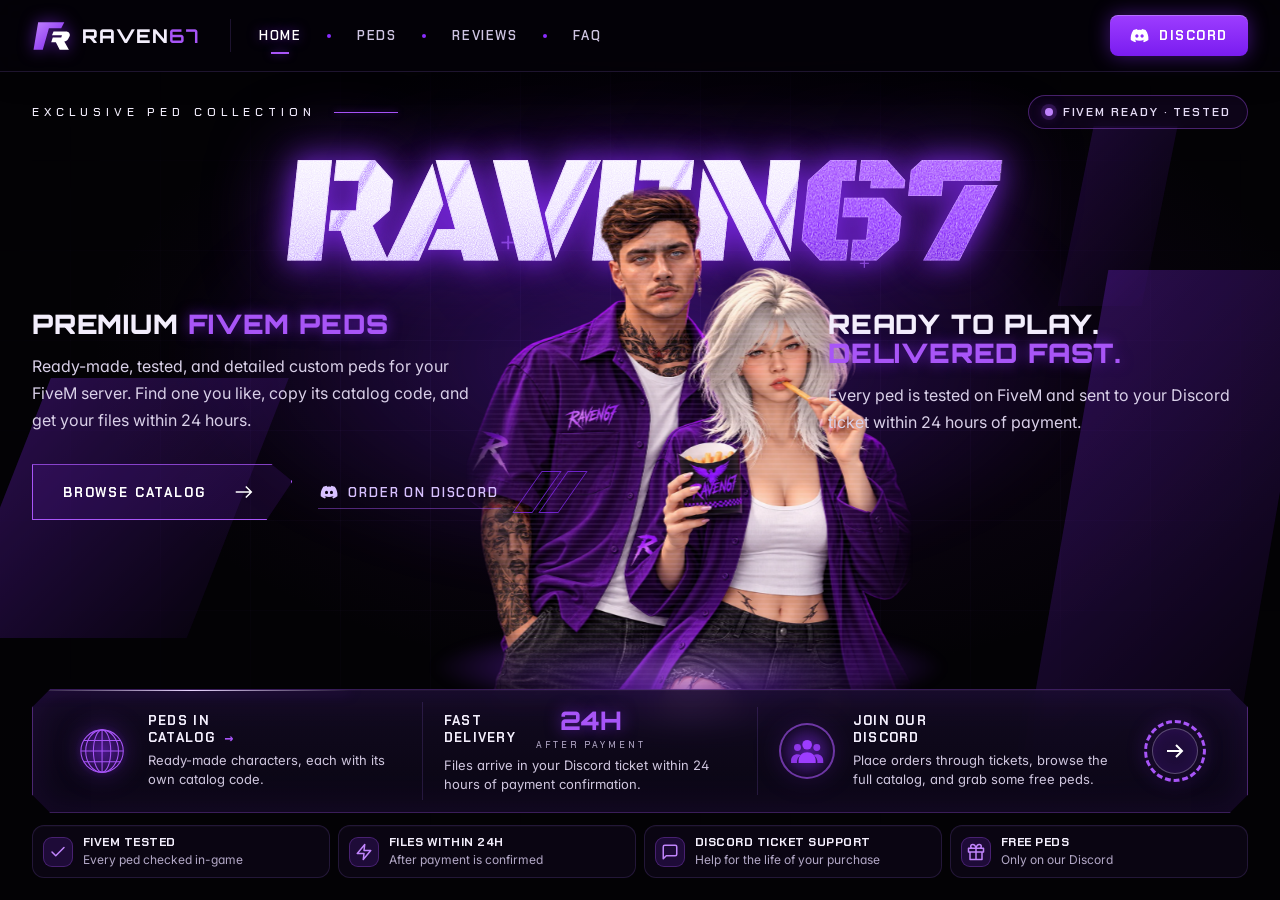
<file: index.html>
<!doctype html>
<html lang="en">
<head>
<meta charset="utf-8">
<meta name="viewport" content="width=device-width,initial-scale=1">
<meta name="theme-color" content="#030205">
<link rel="icon" type="image/svg+xml" href="./raven67.svg">
<title>Raven67 — Custom FiveM Peds | Ready-Made GTA 5 Ped Models</title>
<meta name="description" content="Buy ready-made custom FiveM peds from Raven67. Tested GTA 5 ped models with fixed LODs, facial animations and full clothing, delivered via Discord within 24 hours.">
<meta name="keywords" content="FiveM peds, custom FiveM peds, FiveM ped models, GTA 5 custom peds, GTA V peds, addon peds, FiveM characters, FiveM clothing, FiveM ped store">
<link rel="canonical" href="https://raven67.my.id/">
<meta name="robots" content="index,follow,max-image-preview:large">
<!-- Share preview (Discord, Facebook, WhatsApp, X…) -->
<meta property="og:type" content="website">
<meta property="og:site_name" content="Raven67">
<meta property="og:url" content="https://raven67.my.id/">
<meta property="og:title" content="Raven67 — Custom FiveM Peds">
<meta property="og:description" content="Ready-made, tested FiveM peds with fixed LODs, facial animations and full clothing. Order on Discord, files within 24 hours.">
<meta property="og:image" content="https://raven67.my.id/og-image.jpg">
<meta property="og:image:width" content="1200">
<meta property="og:image:height" content="630">
<meta property="og:image:alt" content="Raven67 — Custom FiveM Peds">
<meta name="twitter:card" content="summary_large_image">
<meta name="twitter:title" content="Raven67 — Custom FiveM Peds">
<meta name="twitter:description" content="Ready-made, tested FiveM peds. Order on Discord, files within 24 hours.">
<meta name="twitter:image" content="https://raven67.my.id/og-image.jpg">
<!-- Tells Google what this site is (store, FAQ) -->
<script type="application/ld+json">
[
 {
  "@context": "https://schema.org",
  "@type": "WebSite",
  "name": "Raven67",
  "alternateName": "Raven67 FiveM Peds",
  "url": "https://raven67.my.id/"
 },
 {
  "@context": "https://schema.org",
  "@type": "OnlineStore",
  "name": "Raven67",
  "url": "https://raven67.my.id/",
  "logo": "https://raven67.my.id/raven67.svg",
  "image": "https://raven67.my.id/og-image.jpg",
  "description": "Buy ready-made custom FiveM peds from Raven67. Tested GTA 5 ped models with fixed LODs, facial animations and full clothing, delivered via Discord within 24 hours.",
  "sameAs": [
   "https://discord.gg/3KPa29G6Vs"
  ],
  "knowsAbout": [
   "FiveM peds",
   "custom FiveM peds",
   "GTA 5 ped models",
   "FiveM clothing",
   "addon peds"
  ]
 },
 {
  "@context": "https://schema.org",
  "@type": "FAQPage",
  "mainEntity": [
   {
    "@type": "Question",
    "name": "What is this store?",
    "acceptedAnswer": {
     "@type": "Answer",
     "text": "We sell ready-made custom FiveM peds. Browse our catalog, pick a code, and place your order through Discord."
    }
   },
   {
    "@type": "Question",
    "name": "Do you take commissions?",
    "acceptedAnswer": {
     "@type": "Answer",
     "text": "No. Raven67 is a catalog-only store, so we do not take custom orders."
    }
   },
   {
    "@type": "Question",
    "name": "What's included with every ped?",
    "acceptedAnswer": {
     "@type": "Answer",
     "text": "Every full ped is FiveM ready, with all LODs fixed & optimized, facial animations & lip sync, full clothing included, and hair variations. Head-only peds include everything except the clothing."
    }
   },
   {
    "@type": "Question",
    "name": "How long is delivery?",
    "acceptedAnswer": {
     "@type": "Answer",
     "text": "Your files are sent through a ticket within 24 hours after your payment is confirmed."
    }
   },
   {
    "@type": "Question",
    "name": "Will it work on my server?",
    "acceptedAnswer": {
     "@type": "Answer",
     "text": "Yes. All peds are tested and prepared for FiveM servers."
    }
   },
   {
    "@type": "Question",
    "name": "Can I get a refund?",
    "acceptedAnswer": {
     "@type": "Answer",
     "text": "All sales are final. We do not offer refunds."
    }
   },
   {
    "@type": "Question",
    "name": "What if I have not received my files after 24 hours?",
    "acceptedAnswer": {
     "@type": "Answer",
     "text": "Open a ticket on Discord, and our team will be happy to help."
    }
   }
  ]
 }
]
</script>
<link rel="preconnect" href="https://fonts.googleapis.com">
<link rel="preconnect" href="https://fonts.gstatic.com" crossorigin>
<link href="https://fonts.googleapis.com/css2?family=Black+Ops+One&family=Chakra+Petch:wght@400;500;600;700&family=Inter:wght@400;500;600&family=Orbitron:wght@600;700;800;900&display=swap" rel="stylesheet">
<!-- "?v=" makes browsers fetch the newest file instead of an old cached copy.
     Bump the number whenever you change a CSS file. -->
<link rel="stylesheet" href="./catalog.css?v=56">
<link rel="stylesheet" href="./raven67-theme.css?v=56">
<!-- Keeps the background layer behind the page even if the CSS loads late -->
<style>.site-fx{position:fixed;inset:0;z-index:-1;overflow:hidden;pointer-events:none}</style>
</head>
<body>

<!-- Shared animated background (behind every tab) -->
<div class="site-fx" aria-hidden="true">
  <div class="fx-grid"></div>
  <div class="haze"></div>
  <div class="shard" style="left:-4%;top:42%;width:340px;height:260px;opacity:.6"></div>
  <div class="shard" style="right:-3%;top:30%;width:300px;height:520px;opacity:.55"></div>
  <div class="shard" style="right:8%;top:14%;width:120px;height:180px;opacity:.35"></div>
  <div class="streak" style="left:10%;top:30%;width:260px"></div>
  <div class="streak" style="right:6%;top:22%;width:200px"></div>
  <div class="streak" style="right:-2%;top:62%;width:320px"></div>
  <div class="plus" style="left:39%;top:25%">+</div>
  <div class="plus" style="left:42%;top:54%">+</div>
  <div class="plus" style="left:48%;top:61%;font-size:24px">+</div>
  <div class="plus" style="left:67%;top:28%;font-size:20px">+</div>
</div>

<!-- ============ HEADER (sticky, shared by every tab) ============ -->
<!-- Store-wide sale banner (shown only while a sale is on — set it in admin → Sale) -->
<div class="sale-bar" id="sale-bar" hidden>
  <a href="#peds" data-tab-link="peds" data-collection-link="peds">
    <span class="sb-fire" aria-hidden="true">🔥</span>
    <strong class="sb-title"></strong>
    <span class="sb-text"></span>
    <span class="sb-clock" hidden><span class="sb-ends">Ends in</span> <b class="sb-time"></b></span>
    <span class="sb-cta">Shop now →</span>
  </a>
</div>
<header class="site-header r67-header">
  <a class="logo" href="#home" data-tab-link="home" aria-label="Raven67 home">
    <svg viewBox="0 0 52 40" fill="none" aria-hidden="true">
      <path d="M8 2h34l-4 8H22l-8 28H2L8 2Z" fill="url(#lg)"/>
      <path d="M28 14h16c4 0 6 3 5 6l-2 4c-1 2-3 3-5 3l6 11H36l-5-10h-6l2-6h11l1-3H26l2-5Z" fill="#fff"/>
      <defs><linearGradient id="lg" x1="0" y1="0" x2="1" y2="1"><stop stop-color="#c084fc"/><stop offset="1" stop-color="#7a1cf0"/></linearGradient></defs>
    </svg>
    <span class="logo-text">RAVEN<b>67</b></span>
  </a>
  <nav aria-label="Main">
    <a class="active" href="#home" data-tab-link="home" aria-current="page">HOME</a><i aria-hidden="true"></i>
    <a href="#peds" data-tab-link="peds">PEDS</a><i aria-hidden="true"></i>
    <a href="#reviews" data-tab-link="reviews">REVIEWS</a><i aria-hidden="true"></i>
    <a href="#faq" data-tab-link="faq">FAQ</a>
  </nav>
  <a class="header-cta" href="https://discord.gg/3KPa29G6Vs" target="_blank" rel="noopener noreferrer" aria-label="Join Raven67 on Discord">
    <svg viewBox="0 0 24 24" aria-hidden="true"><path fill="currentColor" d="M19.7 5.1a18.5 18.5 0 0 0-4.6-1.4l-.6 1.2a17 17 0 0 0-5 0l-.6-1.2a18.5 18.5 0 0 0-4.6 1.4C1.4 9.4.6 13.6 1 17.7a18.7 18.7 0 0 0 5.7 2.9l1.2-2a12 12 0 0 1-1.9-.9l.5-.4c3.7 1.7 7.6 1.7 11.2 0l.5.4a12 12 0 0 1-1.9.9l1.2 2a18.7 18.7 0 0 0 5.7-2.9c.5-4.8-.8-9-3.5-12.6ZM8.7 14.8c-1.1 0-2-1-2-2.2s.9-2.2 2-2.2 2 1 2 2.2-.9 2.2-2 2.2Zm6.6 0c-1.1 0-2-1-2-2.2s.9-2.2 2-2.2 2 1 2 2.2-.9 2.2-2 2.2Z"/></svg>
    <span>DISCORD</span>
  </a>
</header>

<main id="top">

<!-- ============ HOME TAB ============ -->
<section class="r67-tab-panel is-active" data-tab-panel="home" id="tab-home" aria-labelledby="home-tab-title">
  <div class="r67-hero-wrap">


    <div class="r67-hero">
      <div class="r67-hero-inner">

        <div class="hero-meta rise d1">
          <span class="hero-eyebrow">EXCLUSIVE PED COLLECTION</span>
          <span class="hero-badge"><i aria-hidden="true"></i><span id="hero-badge-text">FIVEM READY · TESTED</span></span>
        </div>

        <h1 class="title rise d2" id="home-tab-title" aria-label="Raven67">
          <span class="w" aria-hidden="true">RAVEN</span><span class="p" aria-hidden="true">67</span>
          <span class="glow" aria-hidden="true">RAVEN67</span>
        </h1>

        <div class="cols">
          <div class="col rise d3">
            <h2>Premium <em>FiveM Peds</em></h2>
            <p>Ready-made, tested, and detailed custom peds for your FiveM server. Find one you like, copy its catalog code, and get your files within 24 hours.</p>
            <div class="cta-row">
              <a class="btn-ghost" href="#peds" data-tab-link="peds">BROWSE CATALOG
                <svg width="22" height="22" viewBox="0 0 24 24" fill="none" stroke="currentColor" stroke-width="1.6" aria-hidden="true"><path d="M3 12h17M14 6l6 6-6 6"/></svg>
              </a>
              <a class="btn-discord" href="https://discord.gg/3KPa29G6Vs" target="_blank" rel="noopener noreferrer">
                <svg viewBox="0 0 24 24" aria-hidden="true"><path fill="currentColor" d="M19.7 5.1a18.5 18.5 0 0 0-4.6-1.4l-.6 1.2a17 17 0 0 0-5 0l-.6-1.2a18.5 18.5 0 0 0-4.6 1.4C1.4 9.4.6 13.6 1 17.7a18.7 18.7 0 0 0 5.7 2.9l1.2-2a12 12 0 0 1-1.9-.9l.5-.4c3.7 1.7 7.6 1.7 11.2 0l.5.4a12 12 0 0 1-1.9.9l1.2 2a18.7 18.7 0 0 0 5.7-2.9c.5-4.8-.8-9-3.5-12.6ZM8.7 14.8c-1.1 0-2-1-2-2.2s.9-2.2 2-2.2 2 1 2 2.2-.9 2.2-2 2.2Zm6.6 0c-1.1 0-2-1-2-2.2s.9-2.2 2-2.2 2 1 2 2.2-.9 2.2-2 2.2Z"/></svg>
                ORDER ON DISCORD
              </a>
              <div class="slashes" aria-hidden="true"><i></i><i></i></div>
            </div>
            <!-- Just dropped: newest uploads (filled by the script below; hides itself if there's no room) -->
            <div class="new-drops" id="new-drops" hidden>
              <div class="nd-head"><span class="nd-pulse" aria-hidden="true"></span><span>Just dropped</span><a class="nd-all" href="#new" data-tab-link="peds" data-collection-link="peds" data-sort-newest>See all new →</a></div>
              <div class="nd-list"></div>
              <div class="nd-ticker" aria-hidden="true"><div class="nd-ticker-track"></div></div>
            </div>
          </div>
          <!-- Character art: game-poster style, stands in front of the RAVEN67 logo -->
          <div class="hero-art" aria-hidden="true">
            <span class="art-beam"></span>
            <span class="art-floor"></span>
            <span class="art-particles"></span>
            <div class="art-tilt">
              <div class="art-figure">
                <picture>
                  <source srcset="./Raven67.webp" type="image/webp">
                  <img src="./Raven67.png" alt="" width="1135" height="1386" decoding="async" fetchpriority="high">
                </picture>
                <span class="art-fx art-scan"></span>
                <span class="art-fx art-shine"></span>
                <span class="art-fx art-glitch art-glitch-a"></span>
                <span class="art-fx art-glitch art-glitch-b"></span>
              </div>
            </div>
          </div>
          <div class="col right rise d3">
            <h2>Ready to Play. <em>Delivered Fast.</em></h2>
            <p>Every ped is tested on FiveM and sent to your Discord ticket within 24 hours of payment.</p>
          </div>
        </div>

        <!-- ============ STATS BAR ============ -->
        <div class="stats rise d4">
          <a class="stat stat-link" href="#peds" data-tab-link="peds" data-collection-link="peds" aria-label="Browse the peds catalog">
            <div class="ic" aria-hidden="true">
              <svg viewBox="0 0 100 100" fill="none" stroke="#a855f7" stroke-width="2.2">
                <circle cx="50" cy="50" r="44"/>
                <ellipse cx="50" cy="50" rx="18" ry="44"/><ellipse cx="50" cy="50" rx="34" ry="44"/>
                <path d="M6 50h88M12 28h76M12 72h76M50 6v88"/>
              </svg>
            </div>
            <div>
              <div class="head"><h4>Peds in<br>Catalog <span class="stat-arrow" aria-hidden="true">→</span></h4><div class="big" id="stat-peds-wrap"><span id="stat-peds">—</span><small>IN STOCK</small></div></div>
              <p>Ready-made characters, each with its own catalog code.</p>
            </div>
          </a>

          <div class="stat">
            <div>
              <div class="head"><h4>Fast<br>Delivery</h4><div class="big">24H<small>AFTER PAYMENT</small></div></div>
              <p>Files arrive in your Discord ticket within 24 hours of payment confirmation.</p>
            </div>
          </div>

          <div class="stat">
            <div class="ic ic-ring" aria-hidden="true">
              <svg viewBox="0 0 64 64" fill="#9d3dff">
                <circle cx="32" cy="20" r="9"/><path d="M16 50c0-10 7-16 16-16s16 6 16 16v4H16z"/>
                <circle cx="14" cy="25" r="6.5" opacity=".85"/><path d="M2 50c0-7 5-12 12-12 2 0 4 .4 5.5 1.2A20 20 0 0 0 13 50v4H2z" opacity=".85"/>
                <circle cx="50" cy="25" r="6.5" opacity=".85"/><path d="M62 50c0-7-5-12-12-12-2 0-4 .4-5.5 1.2A20 20 0 0 1 51 50v4h11z" opacity=".85"/>
              </svg>
            </div>
            <div>
              <h4>Join Our<br>Discord</h4>
              <p>Place orders through tickets, browse the full catalog, and grab some free peds.</p>
            </div>
            <a class="go" href="https://discord.gg/3KPa29G6Vs" target="_blank" rel="noopener noreferrer" aria-label="Join the Raven67 Discord">
              <svg width="28" height="28" viewBox="0 0 24 24" fill="none" stroke="#fff" stroke-width="2" aria-hidden="true"><path d="M4 12h15M13 6l6 6-6 6"/></svg>
            </a>
          </div>
        </div>

        <!-- ============ TRUST BADGES (only claims we can back up) ============ -->
        <ul class="trust-strip rise d4" aria-label="Why buy from Raven67">
          <li><svg viewBox="0 0 24 24" aria-hidden="true"><path d="M20 6 9 17l-5-5"/></svg><span><strong>FiveM tested</strong><small>Every ped checked in-game</small></span></li>
          <li><svg viewBox="0 0 24 24" aria-hidden="true"><path d="M13 2 3 14h9l-1 8 10-12h-9z"/></svg><span><strong>Files within 24h</strong><small>After payment is confirmed</small></span></li>
          <li><svg viewBox="0 0 24 24" aria-hidden="true"><path d="M21 15a2 2 0 0 1-2 2H7l-4 4V5a2 2 0 0 1 2-2h14a2 2 0 0 1 2 2z"/></svg><span><strong>Discord ticket support</strong><small>Help for the life of your purchase</small></span></li>
          <li class="trust-rating" data-rating-badge hidden><a href="#reviews" data-tab-link="reviews"><svg viewBox="0 0 24 24" aria-hidden="true"><path d="m12 2 3.1 6.3 6.9 1-5 4.9 1.2 6.8L12 17.8 5.8 21l1.2-6.8-5-4.9 6.9-1z"/></svg><span><strong data-rating-text></strong><small>Real buyer reviews →</small></span></a></li>
          <li><a href="https://discord.gg/3KPa29G6Vs" target="_blank" rel="noopener noreferrer"><svg viewBox="0 0 24 24" aria-hidden="true"><path d="M20 12v10H4V12M2 7h20v5H2zM12 22V7M12 7H7.5a2.5 2.5 0 0 1 0-5C11 2 12 7 12 7zM12 7h4.5a2.5 2.5 0 0 0 0-5C13 2 12 7 12 7z"/></svg><span><strong>Free peds</strong><small>Only on our Discord</small></span></a></li>
        </ul>

      </div>
    </div>
  </div>
</section>

<!-- ============ PEDS TAB ============ -->
<section class="r67-tab-panel" data-tab-panel="peds" hidden id="tab-peds" aria-label="Peds catalog">
  <section class="wrap gallery" id="gallery">
    <div class="gallery-heading scroll-reveal">
      <div><span class="eyebrow">RAVEN67 COLLECTION</span><h2>Browse the collection</h2><p>Explore full peds, head-only peds and clothing, then order on Discord. Free peds are waiting there too.</p></div>
      <div class="gallery-meta">
        <span class="count" id="gallery-count" aria-live="polite">Loading…</span>
        <button class="refresh-btn" id="catalog-refresh" type="button" title="Load the latest products" aria-label="Refresh catalog">
          <svg class="rf-ic" viewBox="0 0 24 24" aria-hidden="true"><path d="M21 12a9 9 0 1 1-2.64-6.36"/><path d="M21 3v6h-6"/></svg>
          <svg class="rf-ok" viewBox="0 0 24 24" aria-hidden="true"><path d="M20 6 9 17l-5-5"/></svg>
          <span class="rf-text">Refresh</span>
        </button>
      </div>
    </div>
    <div class="collection-tabs scroll-reveal" role="group" aria-label="Choose catalog" data-active="peds">
      <span class="tab-glider" aria-hidden="true"></span>
      <button type="button" data-collection="peds" aria-pressed="true">
        <svg class="tab-ic" viewBox="0 0 24 24" aria-hidden="true"><circle cx="12" cy="7" r="4"/><path d="M4 21v-1a6 6 0 0 1 6-6h4a6 6 0 0 1 6 6v1"/></svg>
        <span class="tab-text"><strong>Peds</strong><small>Ready-made FiveM characters</small></span>
      </button>
      <button type="button" data-collection="head" aria-pressed="false">
        <svg class="tab-ic" viewBox="0 0 24 24" aria-hidden="true"><circle cx="12" cy="10" r="6.5"/><path d="M9.5 9.5h.01M14.5 9.5h.01M9.8 13a3.2 3.2 0 0 0 4.4 0M8.5 16.2 8 21h8l-.5-4.8"/></svg>
        <span class="tab-text"><strong>Head Only</strong><small>Faces &amp; heads</small></span>
      </button>
      <button type="button" data-collection="clothing" aria-pressed="false">
        <svg class="tab-ic" viewBox="0 0 24 24" aria-hidden="true"><path d="M20.4 3.5 16 2a4 4 0 0 1-8 0L3.6 3.5a2 2 0 0 0-1.3 2.2l.6 3.5a1 1 0 0 0 1 .8H6v10c0 1.1.9 2 2 2h8a2 2 0 0 0 2-2V10h2.2a1 1 0 0 0 1-.8l.6-3.5a2 2 0 0 0-1.3-2.2z"/></svg>
        <span class="tab-text"><strong>Clothing</strong><small>Wearables &amp; outfits</small></span>
      </button>
    </div>
    <!-- Free Peds teaser (filled by catalog-ui.js; hidden when there are no free peds) -->
    <aside class="free-teaser" id="free-teaser" aria-label="Free peds" hidden>
      <div class="ft-copy">
        <span class="ft-eyebrow"><svg viewBox="0 0 24 24" aria-hidden="true"><path d="M20 12v10H4V12M2 7h20v5H2zM12 22V7M12 7H7.5a2.5 2.5 0 0 1 0-5C11 2 12 7 12 7zM12 7h4.5a2.5 2.5 0 0 0 0-5C13 2 12 7 12 7z"/></svg>COMMUNITY GIFT</span>
        <strong>Grab a ped for free</strong>
        <p>Join our Discord to claim free peds — try one on your server and see the Raven67 quality yourself.</p>
        <div class="ft-actions">
          <a class="ft-discord" href="https://discord.gg/3KPa29G6Vs" target="_blank" rel="noopener noreferrer"><svg viewBox="0 0 24 24" aria-hidden="true"><path fill="currentColor" stroke="none" d="M19.7 5.1a18.5 18.5 0 0 0-4.6-1.4l-.6 1.2a17 17 0 0 0-5 0l-.6-1.2a18.5 18.5 0 0 0-4.6 1.4C1.4 9.4.6 13.6 1 17.7a18.7 18.7 0 0 0 5.7 2.9l1.2-2a12 12 0 0 1-1.9-.9l.5-.4c3.7 1.7 7.6 1.7 11.2 0l.5.4a12 12 0 0 1-1.9.9l1.2 2a18.7 18.7 0 0 0 5.7-2.9c.5-4.8-.8-9-3.5-12.6ZM8.7 14.8c-1.1 0-2-1-2-2.2s.9-2.2 2-2.2 2 1 2 2.2-.9 2.2-2 2.2Zm6.6 0c-1.1 0-2-1-2-2.2s.9-2.2 2-2.2 2 1 2 2.2-.9 2.2-2 2.2Z"/></svg>Claim on our Discord</a>
          <span class="ft-more" data-ft-count></span>
        </div>
      </div>
      <div class="ft-list"></div>
    </aside>
    <div class="catalog-tools scroll-reveal" aria-label="Catalog filters">
      <label class="search-box"><span class="sr-only">Search peds</span><svg aria-hidden="true" viewBox="0 0 24 24"><circle cx="11" cy="11" r="7"></circle><path d="m16 16 5 5"></path></svg><input id="catalog-search" type="search" autocomplete="off" placeholder="Search name, model, category, or tag…"><span class="search-hint" aria-hidden="true"><span></span></span></label>
      <label class="category-select"><span class="sr-only">Filter by category</span><select id="category-filter"><option value="all">All categories</option></select></label>
      <label class="category-select"><span class="sr-only">Sort catalog by upload date</span><select id="catalog-sort"><option value="code">Catalog code</option><option value="newest">Newest uploads</option><option value="oldest">Oldest uploads</option></select></label>
      <div class="seg" role="group" aria-label="Filter characters by gender">
        <span class="seg-glider" aria-hidden="true"></span>
        <button type="button" data-gender="all" aria-pressed="true">All</button>
        <button type="button" data-gender="male" aria-pressed="false">Male</button>
        <button type="button" data-gender="female" aria-pressed="false">Female</button>
      </div>
    </div>
    <div class="active-filters" id="active-filters" aria-live="polite"></div>
    <div class="tag-filters" id="tag-filters" aria-label="Popular tags"></div>
    <div id="catalog-grid" class="grid" aria-label="Character catalog"></div>
    <nav class="pagination hide" id="catalog-pagination" aria-label="Catalog pages"></nav>
  </section>
</section>

<!-- ============ REVIEWS TAB ============ -->
<section class="r67-tab-panel" data-tab-panel="reviews" hidden id="tab-reviews" aria-labelledby="reviews-title">
  <section class="reviews-section">
    <div class="wrap reviews-head scroll-reveal">
      <span class="eyebrow reviews-pill">TESTIMONIALS</span>
      <h2 id="reviews-title">Customer experiences</h2>
      <p>Real feedback from buyers on our Discord. Names are partly hidden to protect their privacy.</p>
      <div class="reviews-summary" id="reviews-summary" hidden>
        <span class="rs-score" id="rs-score"></span>
        <span id="rs-stars"></span>
        <span class="rs-count" id="rs-count"></span>
      </div>
    </div>

    <!-- Two ticker rows. They pause while hovered or held. -->
    <div class="marquee" data-review-row aria-label="Customer reviews (scrolling — hover or hold to pause)" hidden>
      <div class="marquee-track"></div>
    </div>
    <div class="marquee reverse" data-review-row aria-label="More customer reviews (scrolling — hover or hold to pause)" hidden>
      <div class="marquee-track"></div>
    </div>

    <div class="wrap">
      <p class="reviews-empty" id="reviews-empty" hidden>No reviews yet. Bought a ped? Tell us how it went on Discord.</p>
      <div class="reviews-cta">
        <a class="btn ghost" href="https://discord.gg/3KPa29G6Vs" target="_blank" rel="noopener noreferrer">Share your experience on Discord</a>
      </div>
    </div>
  </section>
</section>

<!-- ============ FAQ TAB ============ -->
<section class="r67-tab-panel" data-tab-panel="faq" hidden id="tab-faq" aria-label="Frequently asked questions">
  <section class="wrap faq-section scroll-reveal" id="faq" aria-labelledby="faq-title">
    <div class="faq-heading"><span class="eyebrow">GOOD TO KNOW</span><h2 id="faq-title">Frequently asked questions</h2><p>Everything you need to know before choosing your ped.</p></div>
    <div class="faq-cards">
    <section class="faq-pricing" aria-labelledby="faq-pricing-title">
      <h3 id="faq-pricing-title">Pricing &amp; payment methods</h3>
      <p class="price-from" id="faq-price-from" hidden>Peds start from <strong id="faq-price-value"></strong>. Every listing shows its exact price in the catalog.</p>
      <div class="pay">
        <div><h4>Crypto</h4><div class="chips"><span class="chip">USDT (TRC20/ERC20)</span><span class="chip">₿ Bitcoin</span></div></div>
        <div><h4>International</h4><div class="chips"><span class="chip">Gift Card (via G2A)</span><span class="chip">RIA Money Transfer (International customers)</span></div></div>
      </div>
      <p class="note">Choose your preferred payment method when you open a Discord ticket. We’ll share the payment details after confirming your order.</p>
    </section>
    <section class="faq-order-guide" aria-labelledby="faq-order-title">
      <h3 id="faq-order-title">How to order</h3>
      <p class="faq-order-intro">Follow these steps to order your Raven67 ped.</p>
      <ol class="steps">
        <li><span>Browse the Peds catalog and note the item's catalog code.</span></li>
        <li><span>Open a <a href="https://discord.gg/3KPa29G6Vs" target="_blank" rel="noopener noreferrer">Discord ticket</a> to place your order.</span></li>
        <li><span>Send the ped code and confirm your preferred payment method.</span></li>
        <li><span>Pay using one of the methods listed above.</span></li>
        <li><span>Receive your files within 24 hours after payment is confirmed.</span></li>
      </ol>
    </section>
    </div>
    <div class="faq-layout">
      <div class="faq-list">
        <details class="faq-item"><summary>What is this store?</summary><p>We sell ready-made custom FiveM peds. Browse our catalog, pick a code, and place your order through Discord.</p></details>
        <details class="faq-item"><summary>Do you take commissions?</summary><p>No. Raven67 is a catalog-only store, so we do not take custom orders.</p></details>
        <details class="faq-item"><summary>What's included with every ped?</summary><p>Every full ped is <strong>FiveM ready</strong>, with <strong>all LODs fixed &amp; optimized</strong>, <strong>facial animations &amp; lip sync</strong>, <strong>full clothing included</strong>, and <strong>hair variations</strong>. Head-only peds include everything except the clothing.</p></details>
        <details class="faq-item"><summary>How long is delivery?</summary><p>Your files are sent through a ticket within 24 hours after your payment is confirmed.</p></details>
        <details class="faq-item"><summary>Will it work on my server?</summary><p>Yes. All peds are tested and prepared for FiveM servers.</p></details>
        <details class="faq-item"><summary>Can I get a refund?</summary><p>All sales are final. We do not offer refunds.</p></details>
        <details class="faq-item"><summary>What if I have not received my files after 24 hours?</summary><p>Open a ticket on <a href="https://discord.gg/3KPa29G6Vs" target="_blank" rel="noopener noreferrer">Discord</a>, and our team will be happy to help.</p></details>
      </div>
      <aside class="support-card"><span class="support-icon" aria-hidden="true">↗</span><span class="eyebrow">LIVE SUPPORT</span><h3>We’re here when you need us.</h3><p>Get help through Discord chat throughout the lifetime of your purchase. Use the Discord button in the header to reach us.</p></aside>
    </div>
  </section>
</section>
</main>

<dialog class="ped-dialog" id="ped-dialog" aria-labelledby="dialog-title">
  <div class="pd">
    <div class="pd-top">
      <nav class="pd-crumbs" id="dialog-crumbs" aria-label="Breadcrumb"></nav>
      <button class="dialog-close" id="dialog-close" type="button" aria-label="Close details">×</button>
    </div>
    <div class="pd-main">
      <div class="pd-gallery">
        <div class="dialog-media" id="dialog-media"></div>
        <div class="pd-thumbs" id="dialog-thumbs" hidden></div>
        <div class="pd-gallery-foot">
          <span class="compatibility"><span aria-hidden="true">✓</span> FiveM Ready</span>
          <button class="pd-small-btn" id="dialog-similar" type="button"><svg aria-hidden="true" viewBox="0 0 24 24"><circle cx="11" cy="11" r="8"/><path d="m21 21-4.3-4.3"/></svg>Find similar</button>
        </div>
      </div>
      <div class="pd-info">
        <div class="pd-head">
          <span class="type" id="dialog-category"></span>
          <h2 id="dialog-title"></h2>
          <p class="dialog-model" id="dialog-model"></p>
        </div>
        <!-- Purchase card: price + code, one main button, guarantees -->
        <div class="pd-buy">
          <div class="pd-buy-top">
            <div class="dialog-price" id="dialog-price"></div>
            <button class="code-chip" id="copy-code" type="button" aria-label="Copy catalog code">
              <span class="code-chip-label">Code</span>
              <strong id="dialog-code">Not assigned</strong>
              <svg class="code-chip-ic" aria-hidden="true" viewBox="0 0 24 24"><rect width="14" height="14" x="8" y="8" rx="2"/><path d="M4 16c-1.1 0-2-.9-2-2V4c0-1.1.9-2 2-2h10c1.1 0 2 .9 2 2"/></svg>
              <span class="copy-status" id="copy-code-status" aria-live="polite"></span>
            </button>
          </div>
          <p class="sold-note hide" id="dialog-sold-note">This ped has been sold and is no longer available.</p>
          <div class="pd-actions">
            <a class="btn pd-cta" id="dialog-discord" href="https://discord.gg/3KPa29G6Vs" target="_blank" rel="noopener noreferrer"><svg class="discord-mark" aria-hidden="true" viewBox="0 0 24 24"><path fill="currentColor" d="M19.7 5.1a18.5 18.5 0 0 0-4.6-1.4l-.6 1.2a17 17 0 0 0-5 0l-.6-1.2a18.5 18.5 0 0 0-4.6 1.4C1.4 9.4.6 13.6 1 17.7a18.7 18.7 0 0 0 5.7 2.9l1.2-2a12 12 0 0 1-1.9-.9l.5-.4c3.7 1.7 7.6 1.7 11.2 0l.5.4a12 12 0 0 1-1.9.9l1.2 2a18.7 18.7 0 0 0 5.7-2.9c.5-4.8-.8-9-3.5-12.6ZM8.7 14.8c-1.1 0-2-1-2-2.2s.9-2.2 2-2.2 2 1 2 2.2-.9 2.2-2 2.2Zm6.6 0c-1.1 0-2-1-2-2.2s.9-2.2 2-2.2 2 1 2 2.2-.9 2.2-2 2.2Z"/></svg><svg class="download-mark" aria-hidden="true" viewBox="0 0 24 24"><path d="M21 15v4a2 2 0 0 1-2 2H5a2 2 0 0 1-2-2v-4"/><path d="m7 10 5 5 5-5"/><path d="M12 15V3"/></svg><span id="dialog-discord-label">Order on Discord</span><svg class="pd-cta-arrow" aria-hidden="true" viewBox="0 0 24 24"><path d="M5 12h14M13 6l6 6-6 6"/></svg></a>
          </div>
          <p class="pd-order-hint" id="dialog-order-hint"><svg viewBox="0 0 24 24" aria-hidden="true"><rect width="14" height="14" x="8" y="8" rx="2"/><path d="M4 16c-1.1 0-2-.9-2-2V4c0-1.1.9-2 2-2h10c1.1 0 2 .9 2 2"/></svg>We'll copy your order message — just paste it in your ticket.</p>
          <div class="pd-buy-foot">
          <ul class="pd-trust" aria-label="Order guarantees">
            <li><svg viewBox="0 0 24 24" aria-hidden="true"><path d="M20 6 9 17l-5-5"/></svg><span>FiveM tested</span></li>
            <li data-trust-speed><svg viewBox="0 0 24 24" aria-hidden="true"><path d="M13 2 3 14h9l-1 8 10-12h-9z"/></svg><span>Files within 24h</span></li>
            <li><svg viewBox="0 0 24 24" aria-hidden="true"><path d="M21 15a2 2 0 0 1-2 2H7l-4 4V5a2 2 0 0 1 2-2h14a2 2 0 0 1 2 2z"/></svg><span>Ticket support</span></li>
          </ul>
          <a class="pd-rating-link" href="#reviews" data-tab-link="reviews" data-close-dialog data-rating-badge hidden><span class="pd-rating-stars" aria-hidden="true">★★★★★</span><span data-rating-text></span><span aria-hidden="true">→</span></a>
          </div>
        </div>
        <div class="dialog-tags" id="dialog-tags"></div>
        <p class="dialog-description" id="dialog-description"></p>
        <!-- Info panel: "What's included" and "How to order" as tabs -->
        <div class="pd-panel" id="dialog-panel" data-active="features">
          <div class="pd-tabs" role="tablist" aria-label="Product information">
            <button type="button" role="tab" data-pd-tab="features" aria-selected="true">What's included</button>
            <button type="button" role="tab" data-pd-tab="steps" aria-selected="false" id="dialog-steps-tab">How to order</button>
          </div>
        <!-- What's included (filled per product type by catalog-ui.js) -->
        <section class="pd-features hide" id="dialog-features" aria-labelledby="dialog-features-title">
          <h3 id="dialog-features-title">What's included</h3>
          <ul id="dialog-features-list"></ul>
        </section>
        <section class="pd-steps" id="dialog-steps" aria-labelledby="dialog-steps-title">
          <h3 id="dialog-steps-title">How to order</h3>
          <ol id="dialog-steps-list"></ol>
        </section>
        </div>
        <section class="dialog-extra hide" id="dialog-install-wrap"><h3>Installation notes</h3><p id="dialog-install"></p></section>
        <a class="btn ghost hide" id="dialog-download" href="#" target="_blank" rel="noopener noreferrer">Download files ↗</a>
        <div class="pd-seller">
          <img src="./raven67.svg" alt="Raven67 logo" width="48" height="48" onerror='this.onerror=null;this.src="data:image/svg+xml,%3Csvg xmlns=%27http://www.w3.org/2000/svg%27 viewBox=%270 0 52 52%27%3E%3Crect width=%2752%27 height=%2752%27 rx=%2712%27 fill=%27%23140a22%27/%3E%3Cpath d=%27M12 8h28l-3 7H24l-7 25H7z%27 fill=%27%23a855f7%27/%3E%3Cpath d=%27M26 18h13c3 0 5 2 4 5l-1 3c-1 2-2 3-4 3l5 9h-8l-4-8h-5l2-5h9l1-2H24z%27 fill=%27%23fff%27/%3E%3C/svg%3E"'>
          <div><strong>Raven67</strong><span class="pd-rating" id="dialog-rating"></span></div>
          <button class="pd-link" id="dialog-all" type="button">All listings →</button>
        </div>
        <section class="pd-related hide" id="dialog-related-wrap" aria-labelledby="dialog-related-title">
          <h3 id="dialog-related-title">You might also like</h3>
          <div class="pd-related-grid" id="dialog-related"></div>
        </section>
      </div>
    </div>

  </div>
</dialog>

<footer class="site-footer"><div class="wrap foot">
  <span>© Raven67 · Exclusive FiveM character catalog</span>
  <span><a href="https://discord.gg/3KPa29G6Vs" target="_blank" rel="noopener noreferrer">Discord</a><a href="#reviews" data-tab-link="reviews">Reviews</a><a href="#faq" data-tab-link="faq">FAQ</a></span>
</div></footer>

<noscript><p class="noscript wrap">Enable JavaScript to browse the catalog.</p></noscript>

<!-- Tab navigation: one main view at a time. -->
<script>
(() => {
  const panels = [...document.querySelectorAll('[data-tab-panel]')];
  const navLinks = [...document.querySelectorAll('.r67-header nav [data-tab-link]')];
  const hashToTab = { '#top':'home', '#home':'home', '#gallery':'peds', '#peds':'peds', '#new':'peds', '#free':'peds', '#catalog':'peds', '#order':'faq', '#about':'faq', '#payment':'faq', '#pricing':'faq', '#faq':'faq', '#reviews':'reviews', '#testimonials':'reviews' };
  const reduceMotion = window.matchMedia('(prefers-reduced-motion: reduce)');
  // Which catalog switch is open inside the Peds tab: peds / clothing / free.
  // "free" lights up the FREE PED menu item instead of PEDS.
  let collection = location.hash === '#free' ? 'free' : 'peds';
  let currentTab = 'home';

  function highlightNav() {
    const key = currentTab === 'peds' && collection === 'free' ? 'free' : currentTab;
    navLinks.forEach(link => {
      const active = (link.dataset.navKey || link.dataset.tabLink) === key;
      link.classList.toggle('active', active);
      if (active) link.setAttribute('aria-current', 'page'); else link.removeAttribute('aria-current');
    });
  }

  function showTab(name, options = {}) {
    if (!panels.some(panel => panel.dataset.tabPanel === name)) name = 'home';
    panels.forEach(panel => {
      const active = panel.dataset.tabPanel === name;
      panel.classList.toggle('is-active', active);
      panel.hidden = !active;
    });
    currentTab = name;
    if (name === 'peds' && options.collection) {
      collection = options.collection;
      if (typeof window.raven67SetCollection === 'function') window.raven67SetCollection(collection);
    }
    highlightNav();
    if (options.updateHash !== false) {
      const tabHash = { home:'#home', peds: collection === 'free' ? '#free' : '#peds', reviews:'#reviews', faq:'#faq' }[name];
      if (location.hash !== tabHash) history.pushState(null, '', tabHash);
    }
    if (options.scroll !== false) window.scrollTo({ top: 0, behavior: reduceMotion.matches ? 'auto' : 'smooth' });
    window.dispatchEvent(new CustomEvent('raven67:tabchange', { detail: { tab: name } }));
  }

  document.addEventListener('click', event => {
    const link = event.target.closest('a[href^="#"]');
    if (!link) return;
    const tab = link.dataset.tabLink || hashToTab[link.getAttribute('href')];
    if (!tab) return;
    event.preventDefault();
    // Menu "PEDS" opens the paid peds, "FREE PED" opens the free ones
    const href = link.getAttribute('href');
    showTab(tab, { collection: link.dataset.collectionLink || (href === '#free' ? 'free' : href === '#peds' && link.closest('.r67-header nav') ? 'peds' : undefined) });
  });
  // Switching Peds / Clothing / Free Ped inside the catalog keeps the menu and address in sync
  window.addEventListener('raven67:collection', event => {
    collection = event.detail;
    if (currentTab !== 'peds') return;
    highlightNav();
    const hash = collection === 'free' ? '#free' : '#peds';
    if (location.hash !== hash) history.replaceState(null, '', hash);
  });
  window.addEventListener('popstate', () => showTab(hashToTab[location.hash] || 'home', { updateHash: false, collection: location.hash === '#free' ? 'free' : (location.hash === '#peds' || location.hash === '#new') ? 'peds' : undefined }));
  window.raven67ShowTab = showTab;
  showTab(hashToTab[location.hash] || 'home', { updateHash: false, scroll: false });
})();
</script>

<!-- Live hero numbers + "starting from" price, computed from the real catalog data. -->
<script>
(() => {
  const formatPrice = (value) => new Intl.NumberFormat('en-US', {
    style: 'currency', currency: 'USD',
    minimumFractionDigits: Number.isInteger(value) ? 0 : 2,
    maximumFractionDigits: 2,
  }).format(value);

  // Animate a number from 0 up to its value
  function countUp(el, target) {
    if (!target) { el.textContent = '—'; return; }
    const start = performance.now(), duration = 1100;
    const step = (now) => {
      const t = Math.min(1, (now - start) / duration);
      el.textContent = String(Math.round(target * (1 - Math.pow(1 - t, 3))));
      if (t < 1) requestAnimationFrame(step);
    };
    requestAnimationFrame(step);
  }

  window.addEventListener('catalog-products-loaded', (event) => {
    const items = (event.detail || []).filter(item => item && (item.image_url || item.image));
    // paid peds only (clothing and free peds are not counted here)
    const peds = items.filter(item => !/^(clothing|free|head)/i.test(String(item.category || '')));
    const available = peds.filter(item => !item.is_sold);

    const prices = available
      .filter(item => item.price !== null && item.price !== undefined && item.price !== '')
      .map(item => Number(item.price))
      .filter(value => Number.isFinite(value) && value > 0);
    const minPrice = prices.length ? Math.min(...prices) : null;

    // Stat: peds you can still buy (sold ones left out, same number as the badge at the top)
    // (Safe to run more than once — the catalog can reload.)
    countUp(document.getElementById('stat-peds'), available.length);
    document.getElementById('stat-peds-wrap').hidden = !available.length;

    // Badge above the title
    const badge = document.getElementById('hero-badge-text');
    if (available.length && minPrice !== null) badge.textContent = `${available.length} AVAILABLE · FROM ${formatPrice(minPrice)}`;
    else if (available.length) badge.textContent = `${available.length} AVAILABLE NOW`;
    else badge.textContent = 'FIVEM READY · TESTED';

    // FAQ pricing line
    document.getElementById('faq-price-value').textContent = minPrice !== null ? formatPrice(minPrice) : '';
    document.getElementById('faq-price-from').hidden = minPrice === null;
  });
})();
</script>

<!-- Sizes the hero characters so they stand big in front of the RAVEN67 logo
     and reach down behind the stats bar, whatever the screen size or font.
     Re-measures whenever anything in the hero changes size (fonts, products, reviews). -->
<script>
(() => {
  const art = document.querySelector('.hero-art');
  const inner = document.querySelector('.r67-hero-inner');
  const title = document.querySelector('.r67-hero .title');
  const stats = document.querySelector('.r67-hero .stats');
  const left = document.querySelector('.r67-hero .col:not(.right)');
  const right = document.querySelector('.r67-hero .col.right');
  if (!art || !inner || !title || !stats) return;
  const HEAD = 0.28;      // heads start this far down the RAVEN67 logo (0 = top of the letters)
  const TUCK = 40;        // must match --tuck in raven67-theme.css
  const RATIO = 1135 / 1386; // picture width ÷ height

  let frame = 0;
  function fit() {
    frame = 0;
    if (window.innerWidth <= 1240 || !inner.offsetParent) { if (window.innerWidth <= 1240) art.style.removeProperty('--art-h'); return; }
    const box = (el) => el.getBoundingClientRect();
    const t = box(title), s = box(stats);
    // ignore the entrance slide (transform) by using layout offsets for the vertical positions
    const top = title.offsetTop + title.offsetHeight * HEAD;
    const bottom = stats.offsetTop + TUCK;
    let h = bottom - top;
    // don't let the picture grow wider than the space between the two text columns
    if (left && right) {
      // where the words/buttons actually end (blocks stretch to the full column width)
      const range = document.createRange();
      const ends = [...left.querySelectorAll('h2, p')].map((el) => { range.selectNodeContents(el); return range.getBoundingClientRect().right; });
      left.querySelectorAll('.cta-row > a').forEach((el) => ends.push(box(el).right));
      const textRight = Math.max(...ends);
      const gap = box(right).left - textRight;
      if (gap > 0) h = Math.min(h, (gap + 160) / RATIO); // may tuck a little behind each side
    }
    h = Math.max(380, Math.min(820, h));
    art.style.setProperty('--art-h', h.toFixed(1) + 'px');
  }
  const queue = () => { if (!frame) frame = requestAnimationFrame(fit); };
  fit();
  window.addEventListener('resize', queue);
  window.addEventListener('load', queue);
  window.addEventListener('raven67:tabchange', queue);
  if (document.fonts) document.fonts.ready.then(queue); // real fonts change the logo height
  if ('ResizeObserver' in window) {
    const ro = new ResizeObserver(queue);
    [inner, title, stats, left, right].forEach((el) => el && ro.observe(el));
  }
})();
</script>

<!-- Glowing particles rising around the hero characters -->
<script>
(() => {
  const box = document.querySelector('.art-particles');
  if (!box) return;
  for (let i = 0; i < 18; i++) {
    const p = document.createElement('i');
    p.style.left = (8 + Math.random() * 84) + '%';
    p.style.setProperty('--size', (2 + Math.random() * 4).toFixed(1) + 'px');
    p.style.setProperty('--drift', ((Math.random() - .5) * 60).toFixed(0) + 'px');
    p.style.animationDuration = (4 + Math.random() * 5).toFixed(2) + 's';
    p.style.animationDelay = (-Math.random() * 8).toFixed(2) + 's';
    box.appendChild(p);
  }
})();
</script>

<!-- "Just dropped": the 4 newest peds/heads under the hero buttons. Clicking one opens its popup. -->
<script>
(() => {
  const box = document.getElementById('new-drops');
  const list = box?.querySelector('.nd-list');
  const stats = document.querySelector('.r67-hero .stats');
  if (!box || !list) return;
  const esc = (t) => String(t ?? '').replace(/[&<>"]/g, (c) => ({ '&': '&amp;', '<': '&lt;', '>': '&gt;', '"': '&quot;' }[c]));
  let items = [];

  // size the thumbnails to the free space above the stats bar (Home must stay one screen)
  const cta = document.querySelector('.r67-hero .cta-row');
  function fit() {
    if (!items.length) { box.hidden = true; return; }
    box.hidden = false;
    box.classList.remove('no-room', 'nd-row', 'nd-has-ticker');
    box.style.removeProperty('--nd-h');
    box.style.removeProperty('--nd-w');
    if (!stats || !cta || window.innerWidth <= 900) return; // stacked layouts scroll anyway
    const room = stats.getBoundingClientRect().top - cta.getBoundingClientRect().bottom;
    // never reach into the main picture: stop 16px before it
    const art = document.querySelector('.r67-hero .art-figure img');
    const left = box.getBoundingClientRect().left;
    let maxW = (box.parentElement || box).getBoundingClientRect().width;
    if (art) { const a = art.getBoundingClientRect(); if (a.width && a.left > left) maxW = Math.min(maxW, a.left - left - 16); }
    // 4 thumbs (4:5) + 3 gaps of 10px
    const fromW = (w) => (w - 30) / 3.2;
    const TICKER = 32;                       // height of the moving text line
    // try: label above + ticker → label beside + ticker → without ticker
    const tries = [
      { row: false, ticker: true,  h: Math.min(room - 64 - TICKER, fromW(maxW), 170) },
      { row: true,  ticker: true,  h: Math.min(room - 28 - TICKER, fromW(maxW - 190), 110) },
      { row: false, ticker: false, h: Math.min(room - 64, fromW(maxW), 170) },
      { row: true,  ticker: false, h: Math.min(room - 28, fromW(maxW - 190), 110) },
    ];
    // with ticker: take whichever layout gives bigger cards; otherwise drop the ticker
    const ok = (t) => t.h >= (t.ticker ? 56 : 54);
    const best = (list) => list.filter(ok).sort((a, b) => b.h - a.h)[0];
    const pick = best(tries.slice(0, 2)) || best(tries.slice(2));
    if (pick) {
      let h = Math.floor(pick.h);
      const w = Math.floor(h * 0.8);
      box.classList.toggle('nd-row', pick.row);
      box.classList.toggle('nd-has-ticker', pick.ticker);
      // space still left → cards get a bit taller (up to 2:3), never wider
      const spare = room - (pick.row ? 28 : 64) - (pick.ticker ? TICKER : 0) - h;
      if (spare > 0) h = Math.floor(Math.min(h + spare, w * 1.5));
      box.style.setProperty('--nd-h', h + 'px');
      box.style.setProperty('--nd-w', w + 'px');
      return;
    }
    box.classList.add('no-room');
  }

  window.addEventListener('catalog-products-loaded', (event) => {
    items = (event.detail || [])
      .filter((p) => p && (p.image_url || p.image) && !p.is_sold && !/^(clothing|free)/i.test(String(p.category || '')))
      .sort((a, b) => (Date.parse(b.created_at || '') || 0) - (Date.parse(a.created_at || '') || 0))
      .slice(0, 4);
    list.innerHTML = items.map((p) => `
      <button type="button" class="nd-item" data-nd-id="${esc(p.id)}" aria-label="View ${esc(p.name || p.product_code)}">
        <img src="${esc(p.image_url || p.image)}" alt="" loading="lazy">
        <span class="nd-bolt"></span>
        <span class="nd-tag">NEW</span>
        <span class="nd-code">${esc(p.product_code || p.name || '')}</span>
      </button>`).join('');
    requestAnimationFrame(fit);
  });

  // ticker text (written twice so the loop is seamless)
  const track = box.querySelector('.nd-ticker-track');
  if (track) {
    const words = ['New drops weekly', 'FiveM ready', 'All LODs fixed', 'Facial animations', 'Files within 24h', 'Order on Discord'];
    const fill = (sale) => {
      const list = sale ? [`${sale.label || 'Sale'}: ${sale.percent}% off`, ...words] : words;
      const once = list.map((w) => `<span>${w}</span><i>✦</i>`).join('');
      track.innerHTML = once + once;
    };
    fill(window.raven67Sale);
    window.addEventListener('raven67:sale', (event) => fill(event.detail));
  }

  list.addEventListener('click', (event) => {
    const item = event.target.closest('[data-nd-id]');
    if (item && typeof window.raven67OpenProduct === 'function') window.raven67OpenProduct(item.dataset.ndId, item);
  });
  // "See all new" → catalog sorted by newest uploads
  box.querySelector('[data-sort-newest]')?.addEventListener('click', () => {
    setTimeout(() => {
      const sort = document.getElementById('catalog-sort');
      if (sort) { sort.value = 'newest'; sort.dispatchEvent(new Event('change', { bubbles: true })); }
    }, 50);
  });
  window.addEventListener('resize', () => requestAnimationFrame(fit));
  window.addEventListener('raven67:tabchange', (e) => { if (e.detail?.tab === 'home') requestAnimationFrame(fit); });
  if (document.fonts) document.fonts.ready.then(() => requestAnimationFrame(fit));
})();
</script>

<!-- Fills the live buyer rating into the trust badges (hidden until there are reviews) -->
<script>
(() => {
  function show({ average, count } = {}) {
    document.querySelectorAll('[data-rating-badge]').forEach((el) => {
      el.hidden = !count;
      el.querySelector('[data-rating-text]').textContent = count ? `${average.toFixed(1)} · ${count} review${count === 1 ? '' : 's'}` : '';
    });
  }
  window.addEventListener('raven67:rating', (e) => show(e.detail));
  if (window.raven67Rating) show(window.raven67Rating);
  // the rating link inside the product popup closes the popup first
  document.addEventListener('click', (e) => {
    if (e.target.closest('[data-close-dialog]')) document.getElementById('ped-dialog')?.close();
  });
})();
</script>

<!-- Moves the highlight on the Peds / Head Only / Clothing switch -->
<script>
document.addEventListener('click', (event) => {
  const tab = event.target.closest('[data-collection]');
  if (tab) tab.parentElement.dataset.active = tab.dataset.collection;
});
</script>

<!-- Mouse parallax on the background (skipped on touch screens and for "reduce motion"). -->
<script>
(() => {
  const root = document.documentElement;
  if (!window.matchMedia('(hover: hover) and (pointer: fine)').matches) return;
  if (window.matchMedia('(prefers-reduced-motion: reduce)').matches) return;
  let frame = 0;
  window.addEventListener('pointermove', (event) => {
    if (frame) return;
    frame = requestAnimationFrame(() => {
      frame = 0;
      root.style.setProperty('--px', (event.clientX / window.innerWidth - .5).toFixed(3));
      root.style.setProperty('--py', (event.clientY / window.innerHeight - .5).toFixed(3));
    });
  });
  document.addEventListener('pointerleave', () => {
    root.style.setProperty('--px', 0);
    root.style.setProperty('--py', 0);
  });
})();
</script>

<script type="module" src="./hero-reviews.js?v=56"></script>
<script>
/* Sale banner + countdown (the sale itself comes from catalog-client.js → "raven67:sale") */
(() => {
  const bar = document.getElementById('sale-bar');
  if (!bar) return;
  const title = bar.querySelector('.sb-title'), text = bar.querySelector('.sb-text');
  const clock = bar.querySelector('.sb-clock'), time = bar.querySelector('.sb-time');
  const scopeText = (s) => s.scope.length === 3 ? 'everything' : s.scope.map(k => ({ peds: 'all peds', head: 'head-only peds', clothing: 'all clothing' })[k]).join(' & ');
  let timer = 0, endsAt = 0;
  const pad = (n) => String(n).padStart(2, '0');
  function tick() {
    const left = endsAt - Date.now();
    if (left <= 0) { time.textContent = '00:00:00'; clearInterval(timer); return; }
    const d = Math.floor(left / 864e5), h = Math.floor(left / 36e5) % 24, m = Math.floor(left / 6e4) % 60, sec = Math.floor(left / 1e3) % 60;
    time.textContent = d ? `${d}d ${pad(h)}h ${pad(m)}m` : `${pad(h)}:${pad(m)}:${pad(sec)}`;
  }
  window.addEventListener('raven67:sale', (event) => {
    const sale = event.detail;
    clearInterval(timer);
    bar.hidden = !sale;
    if (!sale) return;
    title.textContent = (sale.label || 'Sale').toUpperCase();
    text.textContent = `${sale.percent}% off ${scopeText(sale)}`;
    endsAt = sale.ends_at ? Date.parse(sale.ends_at) : 0;
    clock.hidden = !endsAt;
    if (endsAt) { tick(); timer = setInterval(tick, 1000); }
    window.dispatchEvent(new Event('resize')); // home hero re-fits under the banner
  });
})();
</script>
<script type="module" src="./catalog-ui.js?v=56"></script>
<script type="module" src="./catalog-client.js?v=56"></script>
<script type="module" src="./reviews-client.js?v=56"></script>
</body>
</html>
</file>
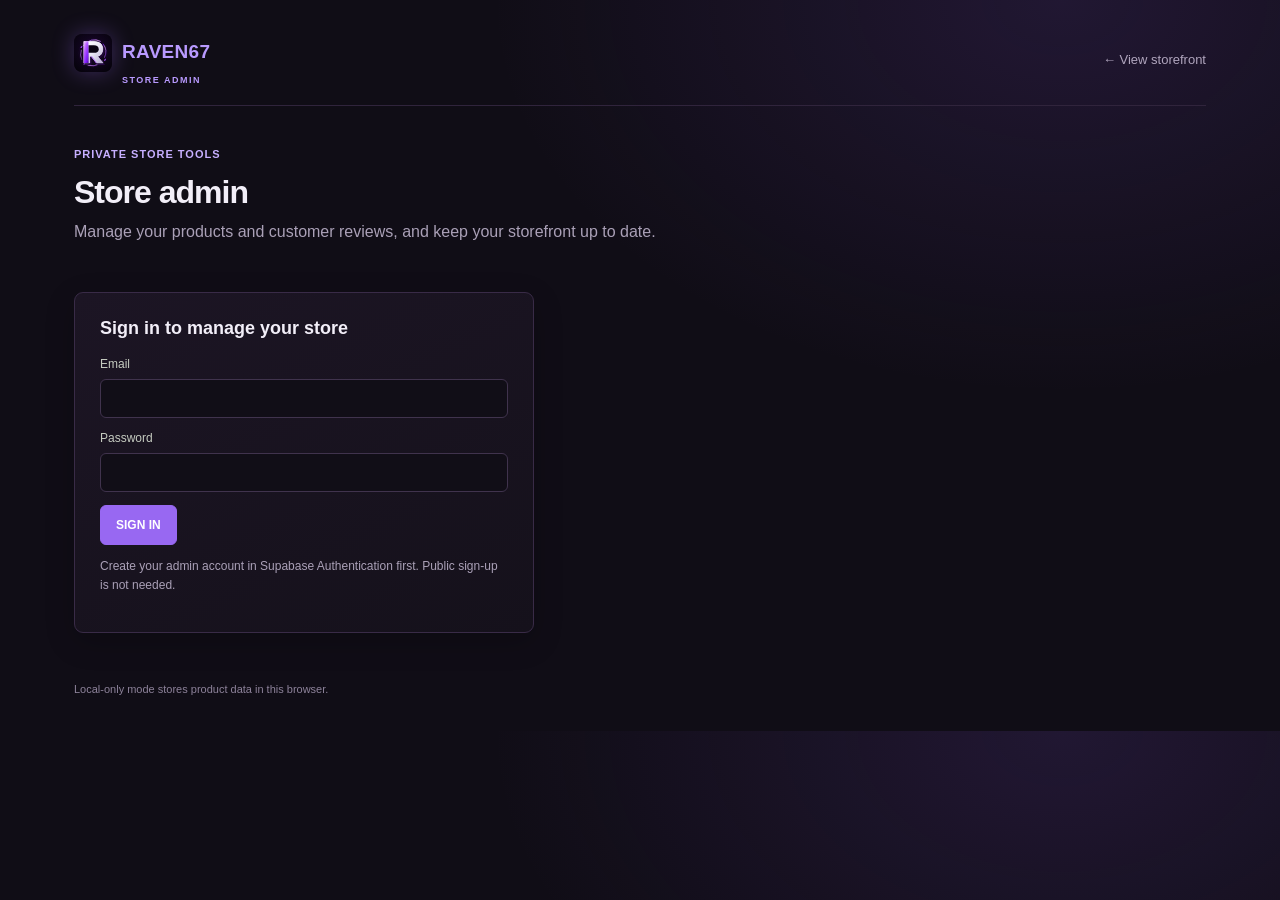
<file: ggwpraven.html>
<!doctype html>
<html lang="en">
<head>
<meta charset="utf-8"><meta name="viewport" content="width=device-width,initial-scale=1">
<meta name="robots" content="noindex,nofollow">
<link rel="icon" type="image/svg+xml" href="./raven67.svg"><title>Store Admin — Raven67</title>
<style>
:root{color-scheme:dark;--bg:#171b18;--panel:#202620;--line:#343d32;--text:#eff1eb;--muted:#9ea79a;--lime:#b8ff3b;--danger:#ff827a}*{box-sizing:border-box}body{margin:0;background:var(--bg);color:var(--text);font-family:Arial,Helvetica,sans-serif}.shell{max-width:1180px;margin:auto;padding:24px}.top{display:flex;justify-content:space-between;align-items:center;border-bottom:1px solid var(--line);padding:10px 0 20px}.brand{color:var(--lime);font-weight:900;letter-spacing:.3px;text-decoration:none;font-size:19px}.back,.quiet{color:var(--muted);text-decoration:none;font-size:13px}.topright{display:flex;gap:18px;align-items:center}.pill{border:1px solid var(--line);border-radius:30px;padding:8px 12px;color:var(--muted);font-size:12px}.hero{padding:38px 0 25px}.eyebrow{display:inline-block;color:var(--lime);font-size:11px;font-weight:800;letter-spacing:1px}.hero h1{font-size:32px;letter-spacing:-1px;margin:12px 0 8px}.hero p{color:var(--muted);margin:0;line-height:1.6}.notice{display:none;padding:13px 15px;margin:18px 0;border:1px solid var(--line);border-radius:6px;font-size:13px;line-height:1.5}.notice.visible{display:block}.notice.error{border-color:#76413f;color:#ffc0bb;background:#321c1b}.notice.success{border-color:#4c612d;color:#ceff92;background:#25311d}.config{border-color:#665a32;color:#ead78e;background:#2c291d}.login{max-width:460px;background:var(--panel);border:1px solid var(--line);border-radius:9px;padding:25px;margin:22px 0}.login h2,.panel h2{margin:0 0 18px;font-size:18px}.field{display:grid;gap:8px;margin:13px 0}.field label{font-size:12px;color:#c5cbc0}.field input,.field textarea,.field select{width:100%;border:1px solid #414a3f;border-radius:5px;background:#171c18;color:var(--text);padding:11px 12px;outline:none}.field input:focus,.field textarea:focus,.field select:focus{border-color:var(--lime)}.field textarea{min-height:88px;resize:vertical}.btn{border:1px solid var(--lime);border-radius:5px;background:var(--lime);color:#17200f;font-size:12px;font-weight:900;padding:12px 15px;cursor:pointer}.btn.secondary{background:transparent;color:var(--lime)}.btn.danger{background:transparent;border-color:#75413e;color:#ffaaa4}.btn:disabled{opacity:.55;cursor:wait}.admin{display:none}.admin.ready{display:block}.layout{display:grid;grid-template-columns:minmax(300px,.85fr) minmax(380px,1.4fr);gap:20px;align-items:start}.panel{background:var(--panel);border:1px solid var(--line);border-radius:9px;padding:22px}.panel-head{display:flex;justify-content:space-between;align-items:center;margin-bottom:17px}.panel-head h2{margin:0}.form-actions{display:flex;gap:9px;flex-wrap:wrap;margin-top:18px}.preview{display:flex;align-items:center;gap:12px;margin:12px 0;color:var(--muted);font-size:12px}.preview img{width:92px;height:56px;object-fit:cover;border-radius:4px;background:#161a16}.items{display:grid;gap:10px}.item{display:grid;grid-template-columns:72px minmax(0,1fr) auto;gap:12px;align-items:center;padding:10px;border:1px solid #30392f;border-radius:6px}.item img{width:72px;height:48px;object-fit:cover;border-radius:4px;background:#151915}.item strong{display:block;font-size:13px;overflow:hidden;text-overflow:ellipsis;white-space:nowrap}.item small{color:var(--muted);display:block;margin-top:5px;font-size:11px}.item-actions{display:flex;gap:6px}.item-actions button{padding:8px 9px;font-size:10px}.status{display:inline-flex;color:var(--lime);font-size:10px;margin-top:4px}.status.hidden{color:#f0aa83}.empty{color:var(--muted);font-size:13px;padding:22px 0}.sub{color:var(--muted);font-size:12px;line-height:1.6;margin-top:12px}.hide{display:none!important}.image-note{font-size:11px;color:var(--muted);line-height:1.5}.footer{color:#758071;font-size:11px;padding:28px 0 12px}@media(max-width:800px){.layout{grid-template-columns:1fr}.shell{padding:18px}.hero h1{font-size:27px}.item{grid-template-columns:60px minmax(0,1fr)}.item img{width:60px;height:46px}.item-actions{grid-column:2}.item-actions button{flex:1}}
</style><style>
.sale-grid{display:grid;grid-template-columns:minmax(0,1.2fr) minmax(0,1fr);gap:22px;align-items:start}
.sale-row{display:grid;grid-template-columns:160px 1fr;gap:12px}
.suffix-input{display:flex;align-items:center;border:1px solid #414a3f;border-radius:5px;background:#171c18}
.suffix-input input{border:0!important;background:transparent!important;font-size:18px;font-weight:800;width:70px!important}
.suffix-input span{padding:0 12px;color:var(--muted);font-size:12px;font-weight:700;white-space:nowrap}
.field-label{font-size:12px;color:#c5cbc0}
.sale-scope{display:flex;flex-wrap:wrap;gap:8px}
.sale-scope label{white-space:nowrap;display:inline-flex;align-items:center;gap:8px;padding:9px 14px;border:1px solid #414a3f;border-radius:999px;cursor:pointer;font-size:13px;font-weight:700;color:var(--text)}
.sale-scope label:has(input:checked){border-color:#9868f2;background:#9868f222}
.sale-scope input{accent-color:#9868f2;margin:0}
.sale-quick{display:flex;flex-wrap:wrap;gap:6px}
.sale-quick button{border:1px solid #414a3f;background:transparent;color:var(--muted);border-radius:6px;padding:7px 11px;font-size:12px;font-weight:700;cursor:pointer}
.sale-quick button:hover{color:var(--text);border-color:#9868f2}
.sale-preview{border:1px solid var(--line);border-radius:10px;padding:16px;background:#0f140f}
.sale-preview h3{margin:0 0 10px;font-size:13px;letter-spacing:.08em;text-transform:uppercase;color:var(--muted)}
.sale-preview .sp-banner{border-radius:8px;padding:10px 12px;background:linear-gradient(90deg,#3b0a78,#7c2cf0,#a855f7);color:#fff;font-weight:800;font-size:13px;margin-bottom:12px}
.sale-preview .sp-banner small{display:block;font-weight:600;opacity:.85;margin-top:2px}
.sale-preview ul{list-style:none;margin:0;padding:0;display:grid;gap:6px}
.sale-preview li{display:flex;justify-content:space-between;gap:10px;font-size:13px;padding:7px 10px;border-radius:6px;background:#172018}
.sale-preview li s{color:var(--muted);margin-right:6px}
.sale-preview li b{color:#c9a5ff}
.sale-preview .sp-count{margin-top:10px;font-size:12px;color:var(--muted)}
.pill.live{background:#9868f2;border-color:#9868f2;color:#fff}
@media(max-width:800px){.sale-grid{grid-template-columns:1fr}.sale-row{grid-template-columns:1fr 1.4fr}}
</style><style>:root{--bg:#101611;--panel:#172018;--line:#2b392d;--text:#f0f3eb;--muted:#a4afa1;--lime:#68d75a;--danger:#ff8c80}body{background:#101611;background-image:radial-gradient(ellipse at 83% 0,rgba(65,130,57,.13),transparent 37%)}.top{border-color:#29362b}.brand{color:#7de470}.pill{border-color:#334234;color:#bac3b5;background:#151d16}.btn{background:#68d75a;border-color:#68d75a;color:#102011;border-radius:6px}.btn.secondary{background:#1b281c;color:#a8eb9c;border-color:#354835}.btn.danger{background:#261b19;border-color:#75413e;color:#ffaaa4}.panel,.login{background:linear-gradient(155deg,#19221a,#141a15);border-color:#2e3c30;border-radius:9px;box-shadow:0 9px 30px #0002}.field input,.field textarea,.field select{background:#101611;border-color:#334135;border-radius:6px}.field input:focus,.field textarea:focus,.field select:focus{border-color:#70dc62}.eyebrow{color:#9cea8f}.item{border-color:#2f3b30;background:#141a15}.item:hover{border-color:#4b724a}.status{color:#80e66f}.notice.success{border-color:#42643e;color:#c1f7b4;background:#1c2b1d}.config{border-color:#53633b;color:#e0dc9c;background:#252819}.notice.error{border-color:#75413e;color:#ffc0bb;background:#321c1b}.preview img{background:#101611}.back,.quiet{color:#a7b19f}.footer{color:#839080}</style><style>:root{--bg:#100d16;--panel:#191320;--line:#352742;--text:#f2eef8;--muted:#aaa0b7;--lime:#a986ff;--danger:#ff8c98}body{background:#100d16;background-image:radial-gradient(ellipse at 83% 0,rgba(111,68,180,.18),transparent 38%)}.top{border-color:#30243c}.brand{color:#b99aff}.pill{border-color:#463652;color:#c9bed6;background:#191320}.btn{background:#9868f2;border-color:#9868f2;color:#fff;border-radius:6px}.btn.secondary{background:#261c31;color:#c1a6ff;border-color:#49365f}.btn.danger{background:#2a191e;border-color:#75414f;color:#ffb2be}.panel,.login{background:linear-gradient(155deg,#1c1524,#15111b);border-color:#392b47;border-radius:9px;box-shadow:0 9px 30px #0003}.field input,.field textarea,.field select{background:#110e17;border-color:#40334d}.field input:focus,.field textarea:focus,.field select:focus{border-color:#a986ff}.eyebrow{color:#c7afff}.item{border-color:#392d47;background:#15111b}.item:hover{border-color:#7759a1}.status{color:#b49aff}.notice.success{border-color:#584277;color:#d8c7ff;background:#241a30}.config{border-color:#6a593f;color:#e7d596;background:#292317}.notice.error{border-color:#75414e;color:#ffc0c7;background:#321c22}.preview img{background:#100d16}.back,.quiet{color:#b0a5bd}.footer{color:#8d829a}</style><style>.admin-logo{width:38px;height:38px;object-fit:cover;border-radius:8px;vertical-align:middle;margin-right:10px;box-shadow:0 0 22px #9868f255}.brand small{display:block;font-size:9px;letter-spacing:1.5px;margin:3px 0 0 48px;color:#b99aff}</style><style>.item-actions{flex-wrap:wrap;justify-content:flex-end}.item-actions button{flex:1 1 auto;white-space:nowrap}.status.sold{color:#d2a8ff}.sold-item{border-color:#57436b;background:#1d1724}.sold-item img{filter:grayscale(.55)}@media(max-width:800px){.item-actions{grid-column:1/-1;justify-content:stretch}.item-actions button{min-width:calc(50% - 8px)}}@media(max-width:450px){.item-actions button{min-width:100%}}.admin-tabs{display:flex;gap:6px;margin:0 0 20px;padding:5px;width:max-content;max-width:100%;border:1px solid var(--line);border-radius:10px;background:#15111b}
.admin-tabs button{display:inline-flex;align-items:center;gap:8px;padding:10px 18px;border:0;border-radius:7px;background:transparent;color:var(--muted);font-size:13px;font-weight:800;letter-spacing:.06em;text-transform:uppercase;cursor:pointer;transition:background .2s,color .2s}
.admin-tabs button svg{width:17px;height:17px;fill:none;stroke:currentColor;stroke-width:2;stroke-linecap:round;stroke-linejoin:round}
.admin-tabs button:hover{color:var(--text);background:#1f1829}
.admin-tabs button[aria-selected=true]{background:#9868f2;color:#fff;box-shadow:0 0 18px #9868f255}
.admin-view[hidden]{display:none!important}
@media(max-width:800px){.admin-tabs{width:100%}.admin-tabs button{flex:1;justify-content:center}}.review-quote{color:var(--muted);font-size:12px;line-height:1.5;margin-top:5px;display:-webkit-box;-webkit-line-clamp:2;-webkit-box-orient:vertical;overflow:hidden}.item.review-item{grid-template-columns:44px minmax(0,1fr) auto}.review-badge{display:grid;place-items:center;width:44px;height:44px;border-radius:50%;background:linear-gradient(180deg,#9d3dff,#7a1cf0);color:#fff;font-weight:900}
/* product list filters */
.list-filters{display:grid;gap:10px;margin:0 0 16px}
.chip-row{display:flex;flex-wrap:wrap;gap:6px}
.chip-row-sub{align-items:center;justify-content:space-between;gap:10px}
.chip-group{display:flex;flex-wrap:wrap;gap:6px}
.chip{display:inline-flex;align-items:center;gap:8px;padding:8px 12px;border:1px solid #392d47;border-radius:999px;background:#15111b;color:#c9bed6;font-family:inherit;font-size:12px;font-weight:600;line-height:1;letter-spacing:.04em;cursor:pointer;transition:border-color .2s,background .2s,color .2s}
.chip b{min-width:20px;padding:3px 6px;border-radius:999px;background:#241b31;color:#b49aff;font-size:11px;text-align:center}
.chip:hover{border-color:#6d4bb0;color:#fff}
.chip[aria-pressed=true]{border-color:#a855f7;background:rgba(138,44,255,.22);color:#fff}
.chip[aria-pressed=true] b{background:#a855f7;color:#fff}
.chip.small{padding:6px 10px;font-size:11px}
.list-search{flex:1 1 220px;max-width:320px;min-height:34px;padding:0 12px;border:1px solid #392d47;border-radius:8px;background:#15111b;color:inherit;font:inherit;font-size:13px}
.list-search:focus{outline:none;border-color:#a855f7}
@media (max-width:640px){.list-search{max-width:none}}

/* extra photos */
.gallery-field .btn.secondary{margin-top:8px}
.gallery-list{display:flex;flex-wrap:wrap;gap:10px;margin-top:10px}
.gal-item{position:relative;margin:0;width:96px;display:grid;gap:4px}
.gal-item img{width:96px;height:120px;object-fit:cover;border-radius:8px;border:1px solid #392d47;background:#15111b}
.gal-item figcaption{font-size:11px;color:#9f93ad;text-align:center}
.gal-actions{display:flex;justify-content:space-between;gap:4px}
.gal-actions button{flex:1;padding:4px 0;border:1px solid #392d47;border-radius:6px;background:#15111b;color:#e9e2f3;cursor:pointer;font-size:12px}
.gal-actions button:hover:not(:disabled){border-color:#a855f7;background:#241b31}
.gal-actions button[data-gal-remove]{color:#ff8c80}
.gal-actions button:disabled{opacity:.35;cursor:default}
.gal-busy{display:grid;place-items:center;width:96px;height:120px;border:1px dashed #6d4bb0;border-radius:8px;color:#b49aff;font-size:12px}
</style></head>
<body><div class="shell"><header class="top"><a class="brand" href="./index.html"><img class="admin-logo" src="./raven67.svg" alt="" onerror='this.onerror=null;this.src="data:image/svg+xml,%3Csvg xmlns=%27http://www.w3.org/2000/svg%27 viewBox=%270 0 52 52%27%3E%3Crect width=%2752%27 height=%2752%27 rx=%2712%27 fill=%27%23140a22%27/%3E%3Cpath d=%27M12 8h28l-3 7H24l-7 25H7z%27 fill=%27%23a855f7%27/%3E%3Cpath d=%27M26 18h13c3 0 5 2 4 5l-1 3c-1 2-2 3-4 3l5 9h-8l-4-8h-5l2-5h9l1-2H24z%27 fill=%27%23fff%27/%3E%3C/svg%3E"'>RAVEN67 <small>STORE ADMIN</small></a><div class="topright"><a class="back" href="./index.html">← View storefront</a><span class="pill hide" id="userBadge"></span><button class="btn secondary hide" id="signOut">SIGN OUT</button></div></header>
<section class="hero"><span class="eyebrow">PRIVATE STORE TOOLS</span><h1>Store admin</h1><p>Manage your products and customer reviews, and keep your storefront up to date.</p></section>
<div class="notice config" id="configNotice">Connect your Supabase project first: add your project URL and publishable key to <strong>supabase-config.js</strong>, then run the setup SQL included with this site.</div><div class="notice" id="message" role="status"></div>
<section class="login" id="login"><h2>Sign in to manage your store</h2><form id="loginForm"><div class="field"><label for="email">Email</label><input id="email" type="email" autocomplete="username" required></div><div class="field"><label for="password">Password</label><input id="password" type="password" autocomplete="current-password" required></div><button class="btn" id="loginButton">SIGN IN</button></form><p class="sub">Create your admin account in Supabase Authentication first. Public sign-up is not needed.</p></section>
<section class="admin" id="admin">
<nav class="admin-tabs" role="tablist" aria-label="Admin sections">
  <button type="button" role="tab" id="tabProducts" data-view="viewProducts" aria-selected="true">
    <svg viewBox="0 0 24 24" aria-hidden="true"><path d="M21 8 12 3 3 8v8l9 5 9-5z"/><path d="m3 8 9 5 9-5M12 13v8"/></svg>Products
  </button>
  <button type="button" role="tab" id="tabSale" data-view="saleAdmin" aria-selected="false">
    <svg viewBox="0 0 24 24" aria-hidden="true"><path d="M20.6 13.4 13.4 20.6a2 2 0 0 1-2.8 0L3 13V3h10l7.6 7.6a2 2 0 0 1 0 2.8z"/><circle cx="7.5" cy="7.5" r="1.5"/></svg>Sale
  </button>
  <button type="button" role="tab" id="tabReviews" data-view="reviewsAdmin" aria-selected="false">
    <svg viewBox="0 0 24 24" aria-hidden="true"><path d="M21 15a2 2 0 0 1-2 2H7l-4 4V5a2 2 0 0 1 2-2h14a2 2 0 0 1 2 2z"/></svg>Reviews
  </button>
</nav>
<div class="layout admin-view" id="viewProducts" role="tabpanel" aria-labelledby="tabProducts"><form class="panel" id="productForm"><div class="panel-head"><h2 id="formTitle">Add a product</h2><button class="quiet hide" type="button" id="cancelEdit">Cancel edit</button></div><input id="productId" type="hidden"><div class="field"><label for="productCode">Catalog code</label><input id="productCode" maxlength="25" required autocomplete="off"><span class="image-note">Auto-generated by collection: peds use #0201; head only uses H-0001; clothing uses C-0001; free peds use F-0001. You can still customize the code.</span></div><div class="field"><label for="name">Product name <span class="image-note">(optional)</span></label><input id="name" maxlength="120" placeholder="Defaults to Ped #0001"></div><div class="field"><label for="modelName">Model name / ped code</label><input id="modelName" maxlength="100" placeholder="Example: r67_custom_ped_01"><span class="image-note">Optional. Enter the exact model identifier if you have it.</span></div><div class="field"><label for="description">Short description <span class="image-note">(optional)</span></label><textarea id="description" maxlength="1000" placeholder="What makes this ped special?"></textarea></div><div class="field"><label for="category">Product category</label><select id="category"><option value="Custom Peds">Custom Peds</option><option value="Baby Peds">Baby Peds</option><option value="Male Peds">Male</option><option value="Female Peds">Female</option><option value="Head Only">Head Only</option><option value="Clothing">Clothing</option><option value="Free Peds">Free Peds (claim on Discord)</option><option value="Other">Other</option></select><span class="image-note">For peds, choose Male or Female. For clothing, choose its audience below. Free Peds show as FREE in the teaser and send visitors to your Discord to claim them.</span></div><div class="field hide" id="clothingAudienceWrap"><label for="clothingAudience" id="audienceLabel">Clothing category</label><select id="clothingAudience"><option value="Unisex">Unisex</option><option value="Male">Male</option><option value="Female">Female</option></select><span class="image-note" id="audienceNote">Choose who this clothing item is designed for.</span></div><div class="field hide" id="downloadWrap"><label for="downloadUrl">Download link</label><input id="downloadUrl" type="url" maxlength="500" placeholder="https://drive.google.com/… or https://mega.nz/…" autocomplete="off"><span class="image-note">Paste the link where buyers can download this free ped (Google Drive, MEGA, MediaFire, Discord…). The card and popup will show a Download button instead of a price.</span></div><div class="layout" id="priceWrap" style="grid-template-columns:1fr 1fr;gap:10px"><div class="field"><label for="price">Sale price (USD)</label><input id="price" type="number" min="0" step="0.01" required></div><div class="field"><label for="originalPrice">Original price (USD)</label><input id="originalPrice" type="number" min="0" step="0.01" ></div></div><div class="field"><label for="rating">Rating</label><select id="rating"><option value="5">5 stars</option><option value="4.5">4.5 stars</option><option value="4">4 stars</option><option value="3.5">3.5 stars</option><option value="3">3 stars</option></select></div><div class="field"><label for="image">Product image</label><input id="image" type="file" accept="image/png,image/jpeg,image/webp" required><span class="image-note">JPG, PNG, or WebP · up to 25 MB. Images are automatically resized and converted to WebP so your catalog loads fast. When editing, leave empty to keep the current image.</span><button class="btn secondary" type="button" id="pasteImage">PASTE IMAGE FROM CLIPBOARD</button><span class="image-note">Copy an image and press Ctrl+V: the first one becomes the cover, every next Ctrl+V adds an extra photo below. This button always replaces the cover.</span></div><div class="preview hide" id="preview"><img id="previewImage" alt="Current product image"><span id="previewText">Current image</span></div><div class="field gallery-field"><label for="extraImages">Extra photos <span class="image-note">(optional · up to 8)</span></label><input id="extraImages" type="file" accept="image/png,image/jpeg,image/webp" multiple><span class="image-note">Front, back, close-ups… The image above stays the cover on the card. You can pick several files at once; they're optimized automatically. Use the arrows to change the order.</span><button class="btn secondary" type="button" id="pasteExtra">PASTE AS EXTRA PHOTO</button><div class="gallery-list" id="galleryList"></div></div><button class="btn" id="saveButton">SAVE PRODUCT</button></form>
<div class="panel"><div class="panel-head"><h2>Your products</h2><span class="pill" id="productCount">0 items</span></div>
<div class="list-filters" id="listFilters">
  <div class="chip-row" role="group" aria-label="Filter by type">
    <button type="button" class="chip" data-type-filter="all">All <b data-count="all">0</b></button>
    <button type="button" class="chip" data-type-filter="peds">Peds <b data-count="peds">0</b></button>
    <button type="button" class="chip" data-type-filter="head">Head Only <b data-count="head">0</b></button>
    <button type="button" class="chip" data-type-filter="clothing">Clothing <b data-count="clothing">0</b></button>
    <button type="button" class="chip" data-type-filter="free">Free Peds <b data-count="free">0</b></button>
  </div>
  <div class="chip-row chip-row-sub">
    <div class="chip-group" role="group" aria-label="Filter by status">
      <button type="button" class="chip small" data-status-filter="all">All status</button>
      <button type="button" class="chip small" data-status-filter="live">Live</button>
      <button type="button" class="chip small" data-status-filter="hidden">Hidden</button>
      <button type="button" class="chip small" data-status-filter="sold">Sold</button>
    </div>
    <input class="list-search" id="listSearch" type="search" placeholder="Search name or code (e.g. H-0003)" autocomplete="off" aria-label="Search products">
  </div>
</div>
<div id="items" class="items"><div class="empty">Sign in to load your products.</div></div></div></div>
<div class="panel reviews-admin admin-view" id="reviewsAdmin" role="tabpanel" aria-labelledby="tabReviews" hidden>
  <div class="panel-head"><h2>Customer reviews</h2><span class="pill" id="reviewCount">0 reviews</span></div>
  <p class="sub" style="margin-top:0">Add feedback a real customer actually sent you (for example in a Discord ticket), copied as they wrote it. The name is masked <strong>before</strong> it is saved, so the full name is never stored or shown on the website.</p>
  <div class="layout">
    <form id="reviewForm">
      <input id="reviewId" type="hidden">
      <div class="field"><label for="reviewName">Customer name</label><input id="reviewName" maxlength="40" required autocomplete="off" placeholder="Example: agung"><span class="image-note">Shown on the website as: <strong id="reviewNamePreview">—</strong></span></div>
      <div class="field"><label for="reviewMessage">What the customer said</label><textarea id="reviewMessage" maxlength="500" required placeholder="Paste the customer's own words"></textarea><span class="image-note"><span id="reviewChars">0</span>/500</span></div>
      <div class="layout" style="grid-template-columns:1fr 1fr;gap:10px">
        <div class="field"><label for="reviewRating">Rating they gave</label><select id="reviewRating"><option value="5">5 stars</option><option value="4.5">4.5 stars</option><option value="4">4 stars</option><option value="3.5">3.5 stars</option><option value="3">3 stars</option><option value="2">2 stars</option><option value="1">1 star</option></select></div>
        <div class="field"><label for="reviewProduct">What they bought <span class="image-note">(optional)</span></label><input id="reviewProduct" maxlength="60" placeholder="Example: Ped #0001"></div>
      </div>
      <div class="form-actions"><button class="btn" id="reviewSave">SAVE REVIEW</button><button class="btn secondary hide" type="button" id="reviewCancel">CANCEL EDIT</button></div>
    </form>
    <div><div id="reviewItems" class="items"><div class="empty">Sign in to load reviews.</div></div></div>
  </div>
</div>
<div class="panel sale-admin admin-view" id="saleAdmin" role="tabpanel" aria-labelledby="tabSale" hidden>
  <div class="panel-head"><h2>Store-wide sale</h2><span class="pill" id="saleStatus">Sale is off</span></div>
  <p class="sub" style="margin-top:0">One switch for a discount on many items. Your real prices are <strong>not changed</strong>: the website shows the sale price while the sale runs, and goes back to normal by itself when it ends.</p>
  <div class="sale-grid">
    <form id="saleForm">
      <div class="sale-row">
        <div class="field"><label for="salePercent">Discount</label><div class="suffix-input"><input id="salePercent" type="number" min="1" max="90" step="1" value="20" required><span>% off</span></div></div>
        <div class="field"><label for="saleLabel">Sale name <span class="image-note">(optional)</span></label><input id="saleLabel" maxlength="40" placeholder="Example: Weekend Sale"></div>
      </div>
      <div class="field"><span class="field-label">Applies to</span>
        <div class="sale-scope">
          <label><input type="checkbox" name="saleScope" value="peds" checked> Peds</label>
          <label><input type="checkbox" name="saleScope" value="head" checked> Head Only</label>
          <label><input type="checkbox" name="saleScope" value="clothing"> Clothing</label>
        </div>
        <span class="image-note">Free peds and sold items are never discounted.</span>
      </div>
      <div class="field"><label for="saleEnds">Ends</label>
        <div class="sale-quick" role="group" aria-label="Quick end time">
          <button type="button" data-ends="1">1 day</button><button type="button" data-ends="3">3 days</button><button type="button" data-ends="7">7 days</button><button type="button" data-ends="0">No end date</button>
        </div>
        <input id="saleEnds" type="datetime-local">
        <span class="image-note">Your local time. Leave empty to run until you end it.</span>
      </div>
      <div class="form-actions"><button class="btn" id="saleSave">START SALE</button><button class="btn danger hide" type="button" id="saleEnd">END SALE NOW</button></div>
    </form>
    <div class="sale-preview" id="salePreview" aria-live="polite"></div>
  </div>
</div>
</section>
<footer class="footer" id="adminFooter">Local-only mode stores product data in this browser.</footer></div>
<script type="module">
import { isSupabaseConfigured, PRODUCTS_TABLE, PRODUCT_IMAGES_BUCKET, SUPABASE_PUBLISHABLE_KEY, SUPABASE_URL } from "./supabase-config.js";
import { deleteLocalProduct, getLocalProducts, saveLocalProduct } from "./catalog-storage.js";
const $=id=>document.getElementById(id), login=$('login'), admin=$('admin'), message=$('message');
const localMode=!isSupabaseConfigured;let supabase=null,rows=[],localImageUrls=[];
const isClothingCategory=c=>String(c||'').toLowerCase().startsWith('clothing');
function updateFormWording(){const cat=$('category').value,clothing=cat==='Clothing',free=cat==='Free Peds',head=cat==='Head Only',noun=clothing?'item':head?'head':'ped';$('name').placeholder=`Defaults to ${clothing?'Clothing':free?'Free Ped':head?'Head':'Ped'} ${$('productCode').value||nextProductCode()}`;$('description').placeholder=`What makes this ${noun} special?`;document.querySelector('label[for=modelName]').textContent=clothing?'Model / drawable name':'Model name / ped code';$('clothingAudienceWrap').classList.toggle('hide',!clothing&&!free&&!head);$('audienceLabel').textContent=free?'Free ped gender':head?'Head gender':'Clothing category';$('audienceNote').textContent=free||head?'Choose Male or Female so the gender filter works.':'Choose who this clothing item is designed for.';$('priceWrap').classList.toggle('hide',free);$('price').required=!free;$('downloadWrap').classList.add('hide');$('downloadUrl').required=false;}
function tell(text,type=''){message.textContent=text;message.className='notice visible '+type;}
function escapeHtml(value=''){return String(value).replace(/[&<>"']/g,c=>({'&':'&amp;','<':'&lt;','>':'&gt;','"':'&quot;',"'":'&#39;'}[c]));}
function lock(button,on,label){button.disabled=on;if(on){button.dataset.label=button.textContent;button.textContent=label||'PLEASE WAIT…'}else{button.textContent=button.dataset.label||button.textContent}}
function signedIn(session){const ok=!!session;login.classList.toggle('hide',ok);admin.classList.toggle('ready',ok);$('signOut').classList.toggle('hide',!ok);$('userBadge').classList.toggle('hide',!ok);if(ok){$('userBadge').textContent=session.user.email;loadProducts()}else{$('items').innerHTML='<div class="empty">Sign in to load your products.</div>';rows=[]}}
/* ---- product list filters (type, status, search); remembered in this browser ---- */
const productType=p=>{const c=String(p.category||'').toLowerCase();return c.startsWith('clothing')?'clothing':c.startsWith('free')?'free':c.startsWith('head')?'head':'peds'};
const productStatus=p=>p.is_sold?'sold':p.is_active===false?'hidden':'live';
let listFilter={type:'all',status:'all'};try{Object.assign(listFilter,JSON.parse(localStorage.getItem('raven67-admin-list-filter')||'{}'))}catch{}
function saveListFilter(){try{localStorage.setItem('raven67-admin-list-filter',JSON.stringify(listFilter))}catch{}}
function filteredRows(){const q=($('listSearch')?.value||'').trim().toLowerCase();return rows.filter(p=>(listFilter.type==='all'||productType(p)===listFilter.type)&&(listFilter.status==='all'||productStatus(p)===listFilter.status)&&(!q||[p.name,p.product_code,p.model_name,p.category].join(' ').toLowerCase().includes(q)))}
function updateFilterChips(){const counts={all:rows.length,peds:0,head:0,clothing:0,free:0};rows.forEach(p=>counts[productType(p)]++);document.querySelectorAll('[data-count]').forEach(b=>b.textContent=counts[b.dataset.count]);document.querySelectorAll('[data-type-filter]').forEach(b=>b.setAttribute('aria-pressed',String(b.dataset.typeFilter===listFilter.type)));document.querySelectorAll('[data-status-filter]').forEach(b=>b.setAttribute('aria-pressed',String(b.dataset.statusFilter===listFilter.status)))}
document.addEventListener('click',e=>{const t=e.target.closest('[data-type-filter]'),s=e.target.closest('[data-status-filter]');if(!t&&!s)return;if(t)listFilter.type=t.dataset.typeFilter;if(s)listFilter.status=s.dataset.statusFilter;saveListFilter();renderRows()});
document.addEventListener('input',e=>{if(e.target.id==='listSearch')renderRows()});
function renderRows(){suggestProductCode();const list=filteredRows();updateFilterChips();$('productCount').textContent=list.length===rows.length?rows.length+' '+(rows.length===1?'item':'items'):`${list.length} of ${rows.length}`;$('items').innerHTML=list.length?list.map(p=>`<article class="item ${p.is_sold?'sold-item':''}"><img src="${escapeHtml(p.image_url)}" alt=""><div><strong>${escapeHtml(p.name||`${isClothingCategory(p.category)?"Clothing":"Ped"} ${p.product_code||"—"}`)}</strong><small>Code ${escapeHtml(p.product_code||'—')} · ${String(p.category||'').toLowerCase().startsWith('free')?'FREE · Discord':'$'+Number(p.price||0).toFixed(2)} ·${(localMode?(p.gallery_blobs||[]).length:parseGallery(p.gallery).length)?` 📷 ${1+(localMode?(p.gallery_blobs||[]).length:parseGallery(p.gallery).length)} photos ·`:''} ${escapeHtml(p.category||'Custom Peds')}</small><span class="status ${p.is_sold?'sold':p.is_active?'':'hidden'}">${p.is_sold?'SOLD':p.is_active?'LIVE':'HIDDEN'}</span></div><div class="item-actions"><button class="btn secondary" data-edit="${p.id}">EDIT</button><button class="btn ${p.is_sold?'secondary':'danger'}" data-sold="${p.id}">${p.is_sold?'RESTOCK':'MARK SOLD'}</button><button class="btn ${p.is_active?'danger':'secondary'}" data-toggle="${p.id}">${p.is_active?'HIDE':'SHOW'}</button><button class="btn danger" data-delete="${p.id}">DELETE</button></div></article>`).join(''):rows.length?'<div class="empty">No products match this filter. <button type="button" class="quiet" id="clearListFilters">Show all</button></div>':'<div class="empty">No products yet. Add your first product using the form.</div>';$('clearListFilters')?.addEventListener('click',()=>{listFilter={type:'all',status:'all'};$('listSearch').value='';saveListFilter();renderRows()});document.querySelectorAll('[data-edit]').forEach(b=>b.onclick=()=>editProduct(b.dataset.edit));document.querySelectorAll('[data-toggle]').forEach(b=>b.onclick=()=>toggleProduct(b.dataset.toggle));document.querySelectorAll('[data-sold]').forEach(b=>b.onclick=()=>toggleSold(b.dataset.sold));document.querySelectorAll('[data-delete]').forEach(b=>b.onclick=()=>deleteProduct(b.dataset.delete));}
async function loadProducts(){if(localMode){try{for(const url of localImageUrls)URL.revokeObjectURL(url);localImageUrls=[];const stored=await getLocalProducts();rows=stored.sort((a,b)=>(a.sort_order||0)-(b.sort_order||0)).map(p=>({...p,image_url:p.image_blob?URL.createObjectURL(p.image_blob):''}));localImageUrls=rows.map(p=>p.image_url).filter(Boolean);renderRows()}catch(error){tell('Could not load local products: '+(error.message||'Storage unavailable'),'error')}return}const {data,error}=await supabase.from(PRODUCTS_TABLE).select('*').order('sort_order',{ascending:true}).order('created_at',{ascending:false});if(error){tell('Could not load products: '+error.message,'error');return}rows=data||[];renderRows()}
function nextProductCode(category=$('category').value){const clothing=category==='Clothing',free=category==='Free Peds',head=category==='Head Only',prefix=clothing?'C-':free?'F-':head?'H-':'#',pattern=clothing?/^C-(\d+)$/i:free?/^F-(\d+)$/i:head?/^H-(\d+)$/i:/^#(\d+)$/;let highest=0;for(const product of rows){const match=String(product.product_code||'').match(pattern);if(match)highest=Math.max(highest,Number(match[1]))}let next=highest+1,candidate=`${prefix}${String(next).padStart(4,'0')}`;while(rows.some(product=>String(product.product_code||'').toUpperCase()===candidate.toUpperCase())){next++;candidate=`${prefix}${String(next).padStart(4,'0')}`}return candidate}
function suggestProductCode(){const input=$('productCode');if(input.dataset.auto!=='false'||!input.value){input.value=nextProductCode();input.dataset.auto='true'}updateFormWording()}/* default prices for NEW peds (sale $35, original $50); only applied while you haven't typed your own */
const PED_DEFAULT_PRICE=35,PED_DEFAULT_ORIGINAL=50;
function applyDefaultPrices(){if($('productId').value)return;const cat=$('category').value,isPed=!['Clothing','Head Only','Free Peds'].includes(cat);for(const [id,val] of [['price',PED_DEFAULT_PRICE],['originalPrice',PED_DEFAULT_ORIGINAL]]){const f=$(id);if(f.dataset.touched==='true')continue;f.value=isPed?val:''}}
function resetForm(){$('productForm').reset();setGallery([]);$('downloadUrl').value='';$('clothingAudienceWrap').classList.add('hide');$('clothingAudience').value='Unisex';$('productId').value='';$('productCode').value=nextProductCode();$('productCode').dataset.auto='true';$('price').value='';$('originalPrice').value='';$('price').dataset.touched='false';$('originalPrice').dataset.touched='false';$('formTitle').textContent='Add a product';$('saveButton').textContent='SAVE PRODUCT';$('cancelEdit').classList.add('hide');$('image').required=true;$('preview').classList.add('hide');updateFormWording();applyDefaultPrices()}
function editProduct(id){const p=rows.find(x=>x.id===id);if(!p)return;$('price').dataset.touched='true';$('originalPrice').dataset.touched='true';setGallery(localMode?(p.gallery_blobs||[]).filter(Boolean).map(blob=>({kind:'blob',blob,url:URL.createObjectURL(blob)})):parseGallery(p.gallery).map(g=>({kind:'existing',url:g.url,path:g.path})));$('productId').value=p.id;$('productCode').value=p.product_code||nextProductCode();$('productCode').dataset.auto=p.product_code?'false':'true';$('name').value=p.name;$('modelName').value=p.model_name||'';$('description').value=p.description||'';$('category').value=String(p.category||'Custom Peds').toLowerCase().startsWith('clothing')?'Clothing':String(p.category||'').toLowerCase().startsWith('free')?'Free Peds':String(p.category||'').toLowerCase().startsWith('head')?'Head Only':p.category||'Custom Peds';$('downloadUrl').value=p.download_url||'';$('clothingAudience').value=String(p.category||'').toLowerCase().includes('female')?'Female':String(p.category||'').toLowerCase().includes('male')?'Male':'Unisex';$('clothingAudienceWrap').classList.toggle('hide',$('category').value!=='Clothing');$('price').value=p.price??'';$('originalPrice').value=p.original_price??'';$('rating').value=p.rating||5;$('image').required=false;$('preview').classList.remove('hide');$('previewImage').src=p.image_url;$('previewText').textContent='Current image — choose a new file to replace it';$('formTitle').textContent='Edit product';$('saveButton').textContent='SAVE CHANGES';$('cancelEdit').classList.remove('hide');updateFormWording();window.scrollTo({top:0,behavior:'smooth'})}
/* ---- extra photos (gallery) ---- */
const GALLERY_MAX=8;let galleryItems=[],galleryBusy=0;
function parseGallery(value){let g=value;if(typeof g==='string'){try{g=JSON.parse(g)}catch{g=[]}}return(Array.isArray(g)?g:[]).map(x=>typeof x==='string'?{url:x,path:''}:x).filter(x=>x&&x.url)}
function setGallery(items){galleryItems=items;renderGalleryList()}
function renderGalleryList(){const list=$('galleryList');if(!list)return;list.innerHTML=galleryItems.map((g,i)=>`<figure class="gal-item"><img src="${escapeHtml(g.url)}" alt="Extra photo ${i+1}"><figcaption>${i+1}${g.kind==='new'?' · new':''}</figcaption><div class="gal-actions"><button type="button" data-gal-left="${i}" ${i===0?'disabled':''} aria-label="Move photo ${i+1} left">←</button><button type="button" data-gal-remove="${i}" aria-label="Remove photo ${i+1}">✕</button><button type="button" data-gal-right="${i}" ${i===galleryItems.length-1?'disabled':''} aria-label="Move photo ${i+1} right">→</button></div></figure>`).join('')+(galleryBusy?'<div class="gal-busy">Optimizing…</div>':'');}
async function addExtraFiles(files){for(const file of files){if(galleryItems.length>=GALLERY_MAX){tell(`You can add up to ${GALLERY_MAX} extra photos.`,'error');break}if(!file||!['image/png','image/jpeg','image/webp'].includes(file.type)){tell('Extra photos must be PNG, JPG, or WebP.','error');continue}if(file.size>IMG_MAX_INPUT){tell('Each photo must be smaller than 25 MB.','error');continue}galleryBusy++;renderGalleryList();try{let small=await compressImage(file);if(!small.name){const ext=small.type==='image/jpeg'?'jpg':small.type.split('/')[1];small=new File([small],`extra-photo.${ext}`,{type:small.type})}if(small.size>6*1024*1024){tell('A photo is still over 6 MB after optimizing. Try a smaller one.','error');continue}galleryItems.push({kind:'new',file:small,url:URL.createObjectURL(small)})}catch(error){tell('Could not read a photo: '+(error.message||'unknown error'),'error')}finally{galleryBusy--;renderGalleryList()}}}
document.addEventListener('click',e=>{const l=e.target.closest('[data-gal-left]'),r=e.target.closest('[data-gal-right]'),x=e.target.closest('[data-gal-remove]');if(!l&&!r&&!x)return;e.preventDefault();if(x){galleryItems.splice(Number(x.dataset.galRemove),1)}else{const i=Number((l||r).dataset[l?'galLeft':'galRight']),j=l?i-1:i+1;if(j<0||j>=galleryItems.length)return;[galleryItems[i],galleryItems[j]]=[galleryItems[j],galleryItems[i]]}renderGalleryList()});
async function uploadImage(file){const ext=file.name.split('.').pop().toLowerCase().replace(/[^a-z0-9]/g,'')||'jpg';const path=`${crypto.randomUUID()}.${ext}`;const {error}=await supabase.storage.from(PRODUCT_IMAGES_BUCKET).upload(path,file,{contentType:file.type,cacheControl:'3600',upsert:false});if(error)throw error;return {path,url:supabase.storage.from(PRODUCT_IMAGES_BUCKET).getPublicUrl(path).data.publicUrl}}
async function toggleProduct(id){const p=rows.find(x=>x.id===id);if(!p)return;if(localMode){await saveLocalProduct({...p,is_active:!p.is_active});localStorage.setItem('raven67-catalog-revision',String(Date.now()));tell(p.is_active?'Product hidden from the storefront.':'Product is live on the storefront.','success');await loadProducts();return}const {error}=await supabase.from(PRODUCTS_TABLE).update({is_active:!p.is_active}).eq('id',id);if(error){tell('Could not update this product: '+error.message,'error');return}tell(p.is_active?'Product hidden from the storefront.':'Product is live on the storefront.','success');await loadProducts()}
async function toggleSold(id){const p=rows.find(x=>x.id===id);if(!p)return;const is_sold=!p.is_sold;if(localMode){await saveLocalProduct({...p,is_sold});localStorage.setItem('raven67-catalog-revision',String(Date.now()))}else{const {error}=await supabase.from(PRODUCTS_TABLE).update({is_sold}).eq('id',id);if(error){tell('Could not update sold status: '+error.message,'error');return}}tell(is_sold?'Product marked as sold.':'Product is available again.','success');await loadProducts()}
async function deleteProduct(id){const p=rows.find(x=>x.id===id);if(!p||!confirm(`Delete “${p.name||p.product_code}” permanently? This cannot be undone.`))return;try{if(localMode){await deleteLocalProduct(id);localStorage.setItem('raven67-catalog-revision',String(Date.now()))}else{const {error}=await supabase.from(PRODUCTS_TABLE).delete().eq('id',id);if(error)throw error;const allPaths=[p.image_path,...parseGallery(p.gallery).map(g=>g.path)].filter(Boolean);if(allPaths.length){const {error:imageError}=await supabase.storage.from(PRODUCT_IMAGES_BUCKET).remove(allPaths);if(imageError)console.warn('Product removed, but its stored image could not be deleted.',imageError.message)}}tell('Product deleted.','success');await loadProducts()}catch(error){tell('Could not delete product: '+(error.message||'Unknown error'),'error')}}
async function hashPassword(password,salt){const bytes=new TextEncoder().encode(`${salt}:${password}`);const digest=await crypto.subtle.digest('SHA-256',bytes);return Array.from(new Uint8Array(digest)).map(byte=>byte.toString(16).padStart(2,'0')).join('')}
if(localMode){$('adminFooter').textContent='Local-only mode: products and uploaded images stay in this browser.';$('configNotice').innerHTML='<strong>Local-only admin mode.</strong> Create a local login below. Your images and catalog will be saved in this browser only; this is not secure for a public website.';$('configNotice').classList.add('visible');$('login').querySelector('h2').textContent=localStorage.getItem('raven67-local-admin-hash')?'Sign in to local admin':'Create your local admin login';$('login').querySelector('.sub').textContent=localStorage.getItem('raven67-local-admin-hash')?'Your catalog is stored in this browser.':'First login creates the local account on this browser. Use a password with at least 8 characters.';$('loginButton').textContent=localStorage.getItem('raven67-local-admin-hash')?'SIGN IN':'CREATE LOCAL LOGIN';$('password').autocomplete='new-password';if(sessionStorage.getItem('raven67-local-session')==='active'){signedIn({user:{email:localStorage.getItem('raven67-local-admin-email')||'Local admin'}})}}else{const {createClient}=await import('https://esm.sh/@supabase/supabase-js@2.116.0');supabase=createClient(SUPABASE_URL,SUPABASE_PUBLISHABLE_KEY);const {data:{session}}=await supabase.auth.getSession();signedIn(session)}
$('loginForm').addEventListener('submit',async e=>{e.preventDefault();const button=$('loginButton');lock(button,true,localMode?'CHECKING…':'SIGNING IN…');try{const email=$('email').value.trim().toLowerCase(),password=$('password').value;if(localMode){let savedHash=localStorage.getItem('raven67-local-admin-hash'),salt=localStorage.getItem('raven67-local-admin-salt');if(!savedHash){if(password.length<8){tell('Use a password with at least 8 characters.','error');return}salt=Array.from(crypto.getRandomValues(new Uint8Array(16))).map(x=>x.toString(16).padStart(2,'0')).join('');savedHash=await hashPassword(password,salt);localStorage.setItem('raven67-local-admin-email',email);localStorage.setItem('raven67-local-admin-salt',salt);localStorage.setItem('raven67-local-admin-hash',savedHash);tell('Local admin account created. Your data stays in this browser.','success')}else if(email!==localStorage.getItem('raven67-local-admin-email')||await hashPassword(password,salt)!==savedHash){tell('Email or password is incorrect.','error');return}sessionStorage.setItem('raven67-local-session','active');signedIn({user:{email}});return}const {data,error}=await supabase.auth.signInWithPassword({email,password});if(error){tell('Sign-in failed: '+error.message,'error');return}tell('Signed in. Loading your products.','success');signedIn(data.session)}catch(error){tell('Could not sign in: '+(error.message||'Unknown error'),'error')}finally{lock(button,false)}});
$('signOut').onclick=async()=>{if(localMode){sessionStorage.removeItem('raven67-local-session');tell('Signed out.','success');signedIn(null);return}const {error}=await supabase.auth.signOut();if(error){tell(error.message,'error');return}tell('Signed out.','success');signedIn(null)};
$('cancelEdit').onclick=resetForm;$('category').addEventListener('change',()=>{applyDefaultPrices();$('clothingAudienceWrap').classList.toggle('hide',$('category').value!=='Clothing');if($('productCode').dataset.auto!=='false')$('productCode').value=nextProductCode();updateFormWording()});
// ---- Automatic image compression ----
// Every uploaded / pasted image is resized (longest side max 1600px) and saved as WebP,
// so the catalog loads fast. Images that are already small enough are kept as they are.
const IMG_MAX_SIDE=1600, IMG_QUALITY=0.85, IMG_KEEP_UNDER=350*1024, IMG_MAX_INPUT=25*1024*1024;
const fmtSize=b=>b>=1048576?(b/1048576).toFixed(1)+' MB':Math.max(1,Math.round(b/1024))+' KB';
async function compressImage(file){
  const bitmap=await createImageBitmap(file);
  const scale=Math.min(1,IMG_MAX_SIDE/Math.max(bitmap.width,bitmap.height));
  const w=Math.round(bitmap.width*scale),h=Math.round(bitmap.height*scale);
  if(scale===1&&file.type==='image/webp'&&file.size<=IMG_KEEP_UNDER){bitmap.close?.();return file}
  const canvas=document.createElement('canvas');canvas.width=w;canvas.height=h;
  const ctx=canvas.getContext('2d');ctx.imageSmoothingQuality='high';ctx.drawImage(bitmap,0,0,w,h);bitmap.close?.();
  const blob=await new Promise(r=>canvas.toBlob(r,'image/webp',IMG_QUALITY));
  // Very old browsers can't make WebP: keep the original rather than lose quality
  if(!blob||blob.type!=='image/webp'||blob.size>=file.size)return file;
  const base=(file.name||'image').replace(/\.[^.]+$/,'')||'image';
  return new File([blob],`${base}.webp`,{type:'image/webp'});
}
let imageBusy=false;
async function setSelectedImage(file,announce=false){
  if(!file||!['image/png','image/jpeg','image/webp'].includes(file.type)){tell('Choose or paste a PNG, JPG, or WebP image.','error');return}
  if(file.size>IMG_MAX_INPUT){tell('Choose an image smaller than 25 MB.','error');return}
  const save=$('saveButton');imageBusy=true;save.disabled=true;
  $('previewText').textContent='Optimizing image…';$('preview').classList.remove('hide');
  try{
    let selected=await compressImage(file);
    if(!selected.name){const ext=selected.type==='image/jpeg'?'jpg':selected.type.split('/')[1];selected=new File([selected],`pasted-image.${ext}`,{type:selected.type})}
    if(selected.size>6*1024*1024){tell('This image is still over 6 MB after optimizing. Try a smaller image.','error');$('image').value='';return}
    const transfer=new DataTransfer();transfer.items.add(selected);$('image').files=transfer.files;
    $('previewImage').src=URL.createObjectURL(selected);
    const saved=file.size-selected.size;
    $('previewText').textContent=(announce?'Pasted image':'New image')+(saved>1024?` · optimized ${fmtSize(file.size)} → ${fmtSize(selected.size)} (${Math.round(saved/file.size*100)}% smaller)`:` · ${fmtSize(selected.size)}`);
    if(announce)tell('Image pasted and optimized. Save the product to keep it.','success');
  }catch(error){tell('Could not read this image: '+(error.message||'unknown error'),'error');$('image').value=''}
  finally{imageBusy=false;save.disabled=false}
}
$('image').onchange=()=>{const file=$('image').files[0];if(file)setSelectedImage(file)};
$('pasteImage').onclick=async()=>{try{if(!navigator.clipboard?.read)throw new Error('Clipboard reading is unavailable.');const entries=await navigator.clipboard.read();for(const entry of entries){const type=entry.types.find(value=>['image/png','image/jpeg','image/webp'].includes(value));if(type){const blob=await entry.getType(type);setSelectedImage(new File([blob],`pasted-image.${type==='image/jpeg'?'jpg':type.split('/')[1]}`,{type}),true);return}}tell('No PNG, JPG, or WebP image found in the clipboard.','error')}catch{tell('Clipboard access is unavailable. Copy an image, focus this page, then press Ctrl+V.','error')}};
// Ctrl+V: the first pasted picture becomes the cover; after that, every paste is added as an extra photo.
// (To replace the cover, use the "Paste image from clipboard" button or the file picker.)
document.addEventListener('paste',event=>{if(event.target.closest?.('input:not([type=file]),textarea'))return;const files=Array.from(event.clipboardData?.items||[]).filter(entry=>['image/png','image/jpeg','image/webp'].includes(entry.type)).map(entry=>entry.getAsFile()).filter(Boolean);if(!files.length)return;event.preventDefault();const hasCover=$('image').files.length>0||Boolean($('productId').value);if(!hasCover&&!imageBusy){setSelectedImage(files.shift(),true)}if(files.length||hasCover||imageBusy){const extras=hasCover||imageBusy?files.length?files:[]:files;if(extras.length){addExtraFiles(extras).then(()=>tell(`Added as extra photo (${galleryItems.length} of ${GALLERY_MAX}). Save the product to keep it.`,'success'))}}});
$('extraImages').addEventListener('change',e=>{const files=[...e.target.files];e.target.value='';addExtraFiles(files)});
$('pasteExtra').onclick=async()=>{try{if(!navigator.clipboard?.read)throw new Error('unavailable');const entries=await navigator.clipboard.read();const found=[];for(const entry of entries){const type=entry.types.find(v=>['image/png','image/jpeg','image/webp'].includes(v));if(type){const blob=await entry.getType(type);found.push(new File([blob],`pasted-photo.${type==='image/jpeg'?'jpg':type.split('/')[1]}`,{type}))}}if(!found.length){tell('No PNG, JPG, or WebP image found in the clipboard.','error');return}await addExtraFiles(found);tell('Extra photo added. Save the product to keep it.','success')}catch{tell('Clipboard access is unavailable. Use the file picker for extra photos.','error')}};
['price','originalPrice'].forEach(id=>$(id).addEventListener('input',()=>{$(id).dataset.touched='true'}));
applyDefaultPrices(); // first empty form after the page loads
$('productCode').addEventListener('input',()=>{$('productCode').dataset.auto='false';updateFormWording()});
$('productForm').addEventListener('submit',async e=>{e.preventDefault();if(imageBusy||galleryBusy){tell('Please wait — the images are still being optimized.','error');return}const file=$('image').files[0];if(file&&(!['image/png','image/jpeg','image/webp'].includes(file.type)||file.size>6*1024*1024)){tell('Choose a JPG, PNG, or WebP image smaller than 6 MB.','error');return}const codeField=$('productCode'),enteredCode=codeField.value.trim().toUpperCase(),productCode=/^\d+$/.test(enteredCode)?`#${enteredCode}`:enteredCode;if(!/^(?:#[A-Z0-9][A-Z0-9_-]{0,23}|[A-Z][A-Z0-9_-]{0,23})$/.test(productCode)){tell('Use #0001 for a ped, H-0001 for head only, C-0001 for clothing, or F-0001 for a free ped.','error');return}if(rows.some(product=>product.id!==$('productId').value&&String(product.product_code||'').toUpperCase()===productCode)){tell('That catalog code is already in use. Choose another code.','error');return}codeField.value=productCode;const free=$('category').value==='Free Peds',downloadUrl=$('downloadUrl').value.trim();const button=$('saveButton');lock(button,true,'SAVING…');try{const old=rows.find(p=>p.id===$('productId').value),id=$('productId').value||crypto.randomUUID();const common={id,name:$('name').value.trim()||($('category').value==='Clothing'?`Clothing ${productCode}`:free?`Free Ped ${productCode}`:$('category').value==='Head Only'?`Head ${productCode}`:`Ped ${productCode}`),product_code:$('productCode').value.trim().toUpperCase(),model_name:$('modelName').value.trim(),description:$('description').value.trim(),category:$('category').value==='Clothing'?`Clothing - ${$('clothingAudience').value}`:free?`Free Peds - ${$('clothingAudience').value}`:$('category').value==='Head Only'?`Head Only - ${$('clothingAudience').value}`:$('category').value,price:free?0:Number($('price').value),original_price:!free&&$('originalPrice').value?Number($('originalPrice').value):null,rating:Number($('rating').value),is_active:old?.is_active??true,is_sold:old?.is_sold??false,sort_order:old?.sort_order??rows.length,created_at:old?.created_at??new Date().toISOString()};if(localMode){const image_blob=file||old?.image_blob;if(!image_blob)throw new Error('Choose a product image.');await saveLocalProduct({...common,image_blob,gallery_blobs:galleryItems.map(g=>g.kind==='new'?g.file:g.blob).filter(Boolean)});localStorage.setItem('raven67-catalog-revision',String(Date.now()));tell($('productId').value?'Product updated in this browser.':'Product added to your local catalog.','success')}else{let image=old?{image_url:old.image_url,image_path:old.image_path}:{image_url:'',image_path:''};if(file)image=await uploadImage(file);const gallery=[];for(const g of galleryItems){if(g.kind==='new'){const up=await uploadImage(g.file);gallery.push({url:up.url,path:up.path})}else gallery.push({url:g.url,path:g.path||''})}const removedPaths=parseGallery(old?.gallery).map(o=>o.path).filter(path=>path&&!gallery.some(n=>n.path===path));const payload={...common,image_url:image.url||image.image_url,image_path:image.path||image.image_path,...(gallery.length||(old&&'gallery' in old)?{gallery}:{})};const result=$('productId').value?await supabase.from(PRODUCTS_TABLE).update(payload).eq('id',$('productId').value):await supabase.from(PRODUCTS_TABLE).insert(payload);if(result.error)throw result.error;if(removedPaths.length){const {error:rmError}=await supabase.storage.from(PRODUCT_IMAGES_BUCKET).remove(removedPaths);if(rmError)console.warn('Removed photos could not be deleted from storage.',rmError.message)}tell($('productId').value?'Product updated.':'Product added to your catalog.','success')}resetForm();await loadProducts()}catch(error){const msg=error.message||'Unknown error';tell('Could not save this product: '+msg+(/gallery/i.test(msg)?' — run gallery-setup.sql in Supabase (SQL Editor) once, then try again.':''),'error')}finally{lock(button,false)}});
</script>
<!-- ============ ADMIN TABS ============ -->
<script>
(() => {
  const tabs = [...document.querySelectorAll('.admin-tabs [data-view]')];
  function show(viewId) {
    if (!tabs.some((t) => t.dataset.view === viewId)) viewId = 'viewProducts';
    tabs.forEach((tab) => {
      const active = tab.dataset.view === viewId;
      tab.setAttribute('aria-selected', String(active));
      document.getElementById(tab.dataset.view).hidden = !active;
    });
    try { localStorage.setItem('raven67-admin-tab', viewId); } catch {}
  }
  tabs.forEach((tab) => tab.addEventListener('click', () => show(tab.dataset.view)));
  // reopen the tab you used last
  let saved = 'viewProducts';
  try { saved = localStorage.getItem('raven67-admin-tab') || saved; } catch {}
  show(saved);
})();
</script>

<!-- ============ STORE-WIDE SALE ============ -->
<script type="module">
import * as config from "./supabase-config.js";
import { activeSale, applySale, collectionOfCategory, inSale, salePrice, SALE_KEY, SALE_LOCAL_KEY, SALE_SCOPES } from "./sale.js?v=56";
const $ = (id) => document.getElementById(id);
const local = !config.isSupabaseConfigured;
let supabase = null, current = null, products = [];
function tell(text, type = "") { const m = $("message"); m.textContent = text; m.className = "notice visible " + type; }
const money = (n) => "$" + (Number.isInteger(n) ? n : n.toFixed(2));

if (!local) {
  const { createClient } = await import("https://esm.sh/@supabase/supabase-js@2.116.0");
  supabase = createClient(config.SUPABASE_URL, config.SUPABASE_PUBLISHABLE_KEY);
}

async function loadSale() {
  if (local) { try { return JSON.parse(localStorage.getItem(SALE_LOCAL_KEY) || "null"); } catch { return null; } }
  const { data, error } = await supabase.from("store_settings").select("value").eq("key", SALE_KEY).maybeSingle();
  if (error) {
    if (/store_settings/i.test(error.message || "")) tell("To use sales, run deploy/sale-setup.sql once in Supabase (SQL Editor).", "error");
    else console.warn(error.message);
    return null;
  }
  return data?.value || null;
}
async function loadProducts() {
  if (local) { try { const { getLocalProducts } = await import("./catalog-storage.js"); return await getLocalProducts(); } catch { return []; } }
  const { data } = await supabase.from(config.PRODUCTS_TABLE).select("price,category,is_sold,is_active,product_code").eq("is_active", true);
  return data || [];
}
async function saveSale(value) {
  if (local) { localStorage.setItem(SALE_LOCAL_KEY, JSON.stringify(value)); return; }
  const { error } = await supabase.from("store_settings").upsert({ key: SALE_KEY, value, updated_at: new Date().toISOString() });
  if (error) throw error;
}

// datetime-local <-> ISO (the input is in your own time zone)
const toLocalInput = (iso) => { if (!iso) return ""; const d = new Date(iso); d.setMinutes(d.getMinutes() - d.getTimezoneOffset()); return d.toISOString().slice(0, 16); };
const fromLocalInput = (v) => v ? new Date(v).toISOString() : null;

function formValue(active = true) {
  return {
    active,
    percent: Math.round(Number($("salePercent").value)),
    label: $("saleLabel").value.trim(),
    scope: [...document.querySelectorAll('input[name="saleScope"]:checked')].map((i) => i.value),
    ends_at: fromLocalInput($("saleEnds").value),
  };
}

function renderStatus() {
  const live = activeSale(current);
  const status = $("saleStatus");
  status.classList.toggle("live", !!live);
  status.textContent = live ? `LIVE · ${live.percent}% off` + (live.ends_at ? ` · ends ${new Date(live.ends_at).toLocaleString([], { dateStyle: "medium", timeStyle: "short" })}` : "") : (current?.active && current?.ends_at && Date.parse(current.ends_at) <= Date.now() ? "Sale ended" : "Sale is off");
  $("saleSave").textContent = live ? "UPDATE SALE" : "START SALE";
  $("saleEnd").classList.toggle("hide", !live);
}

function renderPreview() {
  const v = formValue(true);
  const box = $("salePreview");
  const valid = v.percent >= 1 && v.percent <= 90 && v.scope.length;
  if (!valid) { box.innerHTML = '<h3>Preview</h3><p class="sub" style="margin:0">Choose a discount between 1 and 90% and at least one type.</p>'; return; }
  const sale = { percent: v.percent, label: v.label, scope: v.scope, ends_at: v.ends_at };
  const affected = products.filter((p) => inSale(p, sale));
  const prices = [...new Set(affected.map((p) => Number(p.price)))].sort((a, b) => a - b).slice(0, 4);
  const ends = v.ends_at ? "Ends " + new Date(v.ends_at).toLocaleString([], { dateStyle: "medium", timeStyle: "short" }) : "No end date";
  const what = v.scope.length === 3 ? "everything" : v.scope.map((k) => ({ peds: "all peds", head: "head-only peds", clothing: "all clothing" })[k]).join(" & ");
  box.innerHTML = `<h3>Preview</h3>
    <div class="sp-banner">🔥 ${(v.label || "Sale").replace(/[<>&]/g, "")} — ${v.percent}% off ${what}<small>${ends}</small></div>
    <ul>${prices.map((p) => `<li><span>Items at ${money(p)}</span><span><s>${money(p)}</s><b>${money(salePrice(p, v.percent))}</b></span></li>`).join("") || '<li><span>No items match</span></li>'}</ul>
    <div class="sp-count">${affected.length} item${affected.length === 1 ? "" : "s"} will show the sale price.</div>`;
}

function fillForm(raw) {
  if (!raw) return;
  $("salePercent").value = raw.percent || 20;
  $("saleLabel").value = raw.label || "";
  const scope = Array.isArray(raw.scope) && raw.scope.length ? raw.scope : Object.keys(SALE_SCOPES);
  document.querySelectorAll('input[name="saleScope"]').forEach((i) => { i.checked = scope.includes(i.value); });
  $("saleEnds").value = raw.ends_at && Date.parse(raw.ends_at) > Date.now() ? toLocalInput(raw.ends_at) : "";
}

async function refresh() {
  [current, products] = await Promise.all([loadSale(), loadProducts()]);
  fillForm(current);
  renderStatus();
  renderPreview();
}

document.querySelectorAll(".sale-quick [data-ends]").forEach((b) => b.addEventListener("click", () => {
  const days = Number(b.dataset.ends);
  if (!days) { $("saleEnds").value = ""; renderPreview(); return; }
  const d = new Date(Date.now() + days * 864e5); d.setSeconds(0, 0);
  $("saleEnds").value = toLocalInput(d.toISOString());
  renderPreview();
}));
$("saleForm").addEventListener("input", renderPreview);
$("saleForm").addEventListener("change", renderPreview);

$("saleForm").addEventListener("submit", async (e) => {
  e.preventDefault();
  const v = formValue(true);
  if (!(v.percent >= 1 && v.percent <= 90)) return tell("Choose a discount between 1 and 90%.", "error");
  if (!v.scope.length) return tell("Choose at least one type the sale applies to.", "error");
  if (v.ends_at && Date.parse(v.ends_at) <= Date.now()) return tell("The end time is in the past. Pick a later time or choose “No end date”.", "error");
  const btn = $("saleSave"); btn.disabled = true;
  try { await saveSale(v); current = v; renderStatus(); tell(`Sale is live: ${v.percent}% off. Refresh the website to see it.`, "success"); }
  catch (err) { tell("Could not save the sale: " + (err.message || err) + (/store_settings/i.test(err.message || "") ? " — run deploy/sale-setup.sql in Supabase first." : ""), "error"); }
  finally { btn.disabled = false; }
});
$("saleEnd").addEventListener("click", async () => {
  if (!confirm("End the sale now? All prices go back to normal on the website.")) return;
  try { const v = { ...(current || formValue()), active: false }; await saveSale(v); current = v; renderStatus(); tell("Sale ended. Prices are back to normal.", "success"); }
  catch (err) { tell("Could not end the sale: " + (err.message || err), "error"); }
});

// load when the Sale tab is opened (and once now, if you are signed in)
$("tabSale").addEventListener("click", refresh);
if (local) refresh();
else {
  supabase.auth.onAuthStateChange((_event, session) => { if (session) refresh(); });
}
</script>

<!-- ============ CUSTOMER REVIEWS ============ -->
<script type="module">
import * as config from "./supabase-config.js";
const $ = (id) => document.getElementById(id);
const TABLE = config.REVIEWS_TABLE || "reviews";
const LOCAL_KEY = "raven67-local-reviews";
const local = !config.isSupabaseConfigured;
let supabase = null, reviews = [];

// "agung" -> "a**ng". Applied before saving, so the full name never leaves this page.
function maskName(name) {
  return String(name || "").trim().split(/\s+/).filter(Boolean).map((word) => {
    if (word.includes("*")) return word;
    const c = [...word];
    if (c.length <= 2) return c[0] + "*";
    if (c.length === 3) return c[0] + "*" + c[2];
    return c[0] + "*".repeat(c.length - 3) + c.slice(-2).join("");
  }).join(" ");
}
function tell(text, type = "") { const m = $("message"); m.textContent = text; m.className = "notice visible " + type; }
const make = (tag, cls, text) => { const n = document.createElement(tag); if (cls) n.className = cls; if (text !== undefined) n.textContent = text; return n; };

if (!local) {
  const { createClient } = await import("https://esm.sh/@supabase/supabase-js@2.116.0");
  supabase = createClient(config.SUPABASE_URL, config.SUPABASE_PUBLISHABLE_KEY);
}

const readLocal = () => { try { return JSON.parse(localStorage.getItem(LOCAL_KEY) || "[]"); } catch { return []; } };
const writeLocal = (list) => localStorage.setItem(LOCAL_KEY, JSON.stringify(list));

async function load() {
  if (local) { reviews = readLocal(); }
  else {
    const { data, error } = await supabase.from(TABLE).select("*").order("sort_order", { ascending: true }).order("created_at", { ascending: false });
    if (error) { $("reviewItems").replaceChildren(make("div", "empty", "Could not load reviews: " + error.message + " — did you run reviews-setup.sql in Supabase?")); return; }
    reviews = data || [];
  }
  render();
}

function render() {
  $("reviewCount").textContent = reviews.length + (reviews.length === 1 ? " review" : " reviews");
  const box = $("reviewItems");
  if (!reviews.length) { box.replaceChildren(make("div", "empty", "No reviews yet. Add one using the form.")); return; }
  box.replaceChildren(...reviews.map((r) => {
    const item = make("article", "item review-item");
    item.append(make("span", "review-badge", (r.display_name || "?").charAt(0).toUpperCase()));
    const info = make("div");
    info.append(make("strong", "", `${r.display_name} · ${Number(r.rating) || 5}★`),
                make("small", "", r.product_label || "No product"),
                make("span", "review-quote", "“" + r.message + "”"),
                make("span", "status " + (r.is_active === false ? "hidden" : ""), r.is_active === false ? "HIDDEN" : "LIVE"));
    const actions = make("div", "item-actions");
    const button = (label, cls, fn) => { const b = make("button", "btn " + cls, label); b.type = "button"; b.onclick = fn; actions.append(b); };
    button("EDIT", "secondary", () => edit(r));
    button(r.is_active === false ? "SHOW" : "HIDE", r.is_active === false ? "secondary" : "danger", () => save({ ...r, is_active: r.is_active === false }, "Review " + (r.is_active === false ? "is live." : "hidden.")));
    button("DELETE", "danger", () => remove(r));
    item.append(info, actions);
    return item;
  }));
}

function resetForm() {
  $("reviewForm").reset(); $("reviewId").value = "";
  $("reviewNamePreview").textContent = "—"; $("reviewChars").textContent = "0";
  $("reviewSave").textContent = "SAVE REVIEW"; $("reviewCancel").classList.add("hide");
}
function edit(r) {
  $("reviewId").value = r.id; $("reviewName").value = r.display_name; $("reviewMessage").value = r.message;
  $("reviewRating").value = String(r.rating || 5); $("reviewProduct").value = r.product_label || "";
  $("reviewNamePreview").textContent = r.display_name; $("reviewChars").textContent = r.message.length;
  $("reviewSave").textContent = "SAVE CHANGES"; $("reviewCancel").classList.remove("hide");
  $("reviewsAdmin").scrollIntoView({ behavior: "smooth", block: "start" });
}

async function save(review, doneText) {
  try {
    if (local) {
      const list = readLocal(); const i = list.findIndex((x) => x.id === review.id);
      if (i >= 0) list[i] = review; else list.unshift(review);
      writeLocal(list);
    } else {
      const exists = reviews.some((x) => x.id === review.id);
      const { error } = exists ? await supabase.from(TABLE).update(review).eq("id", review.id) : await supabase.from(TABLE).insert(review);
      if (error) throw error;
    }
    tell(doneText, "success"); await load();
  } catch (error) { tell("Could not save the review: " + (error.message || "Unknown error"), "error"); }
}
async function remove(r) {
  if (!confirm(`Delete the review from “${r.display_name}”? This cannot be undone.`)) return;
  try {
    if (local) writeLocal(readLocal().filter((x) => x.id !== r.id));
    else { const { error } = await supabase.from(TABLE).delete().eq("id", r.id); if (error) throw error; }
    tell("Review deleted.", "success"); await load();
  } catch (error) { tell("Could not delete the review: " + (error.message || "Unknown error"), "error"); }
}

$("reviewName").addEventListener("input", () => { $("reviewNamePreview").textContent = maskName($("reviewName").value) || "—"; });
$("reviewMessage").addEventListener("input", () => { $("reviewChars").textContent = $("reviewMessage").value.length; });
$("reviewCancel").onclick = resetForm;
$("reviewForm").addEventListener("submit", async (event) => {
  event.preventDefault();
  const id = $("reviewId").value, old = reviews.find((x) => x.id === id);
  const display_name = maskName($("reviewName").value), message = $("reviewMessage").value.trim();
  if (!display_name || !message) { tell("Add the customer's name and what they said.", "error"); return; }
  const button = $("reviewSave"); button.disabled = true;
  await save({
    id: id || crypto.randomUUID(), display_name, message,
    rating: Number($("reviewRating").value), product_label: $("reviewProduct").value.trim() || null,
    is_active: old ? old.is_active !== false : true, sort_order: old?.sort_order ?? 0,
    created_at: old?.created_at ?? new Date().toISOString(),
  }, id ? "Review updated." : "Review added. It now appears on the Reviews tab.");
  button.disabled = false; resetForm();
});

// Load once the admin area is unlocked (after sign-in).
const adminArea = $("admin");
const loadWhenReady = () => { if (adminArea.classList.contains("ready")) load(); };
new MutationObserver(loadWhenReady).observe(adminArea, { attributes: true, attributeFilter: ["class"] });
loadWhenReady();
</script>
</body></html>
</file>
<file: catalog.css>
/* =========================================================
   Raven67 — site base, catalog (Peds tab), product dialog, FAQ
   Load order: catalog.css → raven67-theme.css (header, background, hero)

   Type system
     Display  Black Ops One  → RAVEN67 wordmark only (theme)
     Headings Orbitron       → section titles, prices, numbers
     UI       Chakra Petch   → buttons, labels, card titles, tabs
     Body     Inter          → paragraphs, inputs
   ========================================================= */

/* ---------- 1. Design tokens (shared with raven67-theme.css) ---------- */
:root{
  /* layout */
  --header-h:72px;
  --container:1320px;
  --gutter:clamp(16px,3vw,32px);

  /* colour */
  --r-bg:#030205;
  --surface:rgba(14,8,24,.82);       /* glass panels over the animated background */
  --surface-solid:#0d0914;
  --raised:#17101f;
  --r-line:rgba(170,120,255,.16);
  --line-strong:rgba(168,85,247,.4);
  --r-purple:#8a2cff;
  --r-purple-2:#a855f7;
  --r-purple-3:#c084fc;
  --r-glow:rgba(138,44,255,.6);
  --r-text:#f3eefc;
  --r-muted:#b3a8c7;
  --r-faint:#7f7690;
  --ok:#a8e4ad;
  --gold:#f5c84b;
  --grad-primary:linear-gradient(180deg,#9d3dff,#7a1cf0);

  /* type */
  --f-display:"Black Ops One",sans-serif;
  --f-head:"Orbitron",sans-serif;
  --f-ui:"Chakra Petch",sans-serif;
  --f-body:"Inter",system-ui,-apple-system,"Segoe UI",Roboto,sans-serif;
  --f-mono:ui-monospace,SFMono-Regular,Consolas,monospace;

  /* shape + motion */
  --radius:16px;
  --radius-sm:10px;
  --ease-out:cubic-bezier(.2,.7,.2,1);
}

/* ---------- 2. Base ---------- */
*{box-sizing:border-box}
html{scroll-behavior:smooth;scroll-padding-top:calc(var(--header-h) + 12px)}
body{
  margin:0;color:var(--r-text);
  font:16px/1.6 var(--f-body);font-feature-settings:"ss01","cv11";
  -webkit-font-smoothing:antialiased;
  /* page fills the screen; footer sits at the bottom */
  display:flex;flex-direction:column;min-height:100svh;
}
body > main{flex:1 0 auto;display:flex;flex-direction:column}
img{max-width:100%;display:block}
a{color:inherit}
button,input,select{font:inherit;color:inherit}
:where(a,button,input,select,summary,[tabindex]):focus-visible{outline:2px solid var(--r-purple-2);outline-offset:3px;border-radius:4px}
::selection{background:rgba(168,85,247,.45);color:#fff}

.wrap{max-width:calc(var(--container) + var(--gutter) * 2);margin:0 auto;padding-inline:var(--gutter)}
.hide{display:none!important}
.sr-only{position:absolute;width:1px;height:1px;overflow:hidden;clip:rect(0 0 0 0);white-space:nowrap}
.noscript{padding:24px}

/* ---------- 3. Tabs (one view at a time) ---------- */
.r67-tab-panel{display:none;animation:r67-tab-in .4s var(--ease-out) both}
.r67-tab-panel.is-active{display:block;flex:1 0 auto}
.r67-tab-panel[hidden]{display:none!important}

/* ---------- 4. Shared pieces ---------- */
/* Section label: — RAVEN67 COLLECTION */
.eyebrow,.tag-label{
  display:inline-flex;align-items:center;gap:12px;
  color:var(--r-purple-3);font:600 12px var(--f-ui);letter-spacing:.3em;text-transform:uppercase;
}
.eyebrow::before{content:"";width:28px;height:1px;background:var(--r-purple-2);box-shadow:0 0 6px var(--r-glow)}
.tag-label{letter-spacing:.2em;margin-right:4px}

/* Section heading block */
.section-head h2,
.gallery-heading h2,
.faq-heading h2{margin:14px 0 10px;font:800 clamp(26px,3vw,40px)/1.1 var(--f-head);letter-spacing:.02em;text-transform:uppercase}
.gallery-heading p,
.faq-heading p{margin:0;max-width:60ch;color:var(--r-muted);font-size:15px}

/* Buttons */
.btn{
  position:relative;overflow:hidden;isolation:isolate;
  display:inline-flex;align-items:center;justify-content:center;gap:10px;
  min-height:46px;padding:0 22px;border:1px solid transparent;border-radius:var(--radius-sm);
  background:var(--grad-primary);color:#fff;text-decoration:none;cursor:pointer;
  font:700 13px var(--f-ui);letter-spacing:.12em;text-transform:uppercase;
  box-shadow:0 0 20px rgba(138,44,255,.35),inset 0 1px 0 rgba(255,255,255,.22);
  transition:box-shadow .25s,transform .2s,border-color .2s,color .2s,background .2s;
}
.btn::before{content:"";position:absolute;inset:0;z-index:-1;background:linear-gradient(105deg,transparent 30%,rgba(255,255,255,.25) 50%,transparent 70%);transform:translateX(-120%)}
.btn:hover{box-shadow:0 0 32px rgba(138,44,255,.75);transform:translateY(-1px)}
.btn:hover::before{transform:translateX(120%);transition:transform .8s var(--ease-out)}
.btn:active{transform:scale(.98)}
.btn.ghost{background:rgba(138,44,255,.06);border-color:var(--r-line);box-shadow:none}
.btn.ghost:hover{border-color:var(--r-purple-2);background:rgba(138,44,255,.16);box-shadow:none}
.discord-mark{width:18px;height:18px}

/* Pill chip */
.chip{display:inline-flex;align-items:center;padding:8px 14px;border:1px solid rgba(168,85,247,.25);border-radius:999px;background:rgba(168,85,247,.08);font:600 13px var(--f-ui);letter-spacing:.04em;transition:border-color .2s,background .2s}
.chip:hover{border-color:var(--r-purple-2);background:rgba(168,85,247,.16)}
.chips{display:flex;flex-wrap:wrap;gap:8px}

/* Scroll reveal (driven by catalog-ui.js) */
.scroll-reveal{transition:opacity .65s ease,transform .65s var(--ease-out)}
.motion-ready .scroll-reveal:not(.is-visible){opacity:0;transform:translateY(22px)}
.scroll-reveal.is-visible{opacity:1;transform:none}

/* =========================================================
   5. PEDS TAB — catalog
   ========================================================= */
.gallery{padding-top:clamp(28px,4vh,44px);padding-bottom:64px}
.gallery-heading{display:flex;align-items:flex-end;justify-content:space-between;gap:16px;margin-bottom:24px}
.count{flex:none;padding:7px 14px;border:1px solid var(--r-line);border-radius:999px;color:var(--r-muted);font:600 12px var(--f-ui);letter-spacing:.14em;text-transform:uppercase;white-space:nowrap}

/* Peds / Clothing switch: game-style tabs on a baseline,
   with an angled glowing panel + underline that slides to the active tab */
.collection-tabs{
  position:relative;display:grid;grid-template-columns:repeat(3,220px);
  margin:0 0 28px;border-bottom:1px solid var(--r-line);
}
.tab-glider{position:absolute;top:0;bottom:-1px;left:0;width:220px;pointer-events:none;transition:transform .5s var(--ease-out)}
/* slanted panel behind the active tab */
.tab-glider::before{
  content:"";position:absolute;inset:0 6px 1px;
  background:linear-gradient(180deg,rgba(138,44,255,.04),rgba(138,44,255,.32));
  clip-path:polygon(10% 0,100% 0,90% 100%,0 100%);
}
/* glowing underline */
.tab-glider::after{
  content:"";position:absolute;left:18%;right:18%;bottom:0;height:2px;border-radius:2px;
  background:linear-gradient(90deg,transparent,var(--r-purple-3),transparent);
  box-shadow:0 0 12px var(--r-glow),0 0 24px var(--r-glow);
}
.collection-tabs[data-active=head] .tab-glider{transform:translateX(100%)}
.collection-tabs[data-active=clothing] .tab-glider{transform:translateX(200%)}
.collection-tabs[data-active=free] .tab-glider{transform:translateX(200%)}

.collection-tabs button{
  position:relative;z-index:1;display:flex;align-items:center;justify-content:center;gap:10px;
  min-height:58px;padding:0 18px;border:0;background:none;
  color:var(--r-faint);cursor:pointer;transition:color .25s,text-shadow .25s;
}
.collection-tabs button:hover{color:var(--r-text)}
.collection-tabs button[aria-pressed=true]{color:#fff;text-shadow:0 0 14px var(--r-glow)}
.tab-ic{width:20px;height:20px;flex:none;fill:none;stroke:currentColor;stroke-width:1.8;stroke-linecap:round;stroke-linejoin:round;transition:color .25s,filter .25s,transform .35s var(--ease-out)}
.collection-tabs button[aria-pressed=true] .tab-ic{color:var(--r-purple-3);filter:drop-shadow(0 0 6px var(--r-glow))}
.collection-tabs button:hover .tab-ic{transform:translateY(-2px)}
.tab-text{display:block}
.tab-text strong{font:700 15px var(--f-ui);letter-spacing:.2em;text-transform:uppercase}
.tab-text small{display:none}

/* Sticky filter bar (sits right under the sticky header) */
.catalog-tools{
  position:sticky;top:var(--header-h);z-index:10;
  display:grid;grid-template-columns:minmax(200px,1fr) 190px 190px auto;gap:10px;align-items:center;
  margin-bottom:20px;padding:14px 0;
  background:rgba(5,2,10,.86);-webkit-backdrop-filter:blur(14px);backdrop-filter:blur(14px);
  border-bottom:1px solid var(--r-line);
}
.search-box{position:relative;display:block}
.search-box svg{position:absolute;left:15px;top:50%;width:18px;height:18px;transform:translateY(-50%);fill:none;stroke:var(--r-muted);stroke-width:2;pointer-events:none;transition:stroke .2s}
.search-box input,
.category-select select{
  width:100%;min-height:46px;padding:0 16px;
  border:1px solid var(--r-line);border-radius:999px;background:var(--surface);
  transition:border-color .2s,box-shadow .2s;
}
.search-box input{padding-left:44px}
.search-box input::placeholder{color:var(--r-faint)}
.search-box input:focus,
.category-select select:focus{outline:none;border-color:var(--r-purple-2);box-shadow:0 0 0 4px rgba(168,85,247,.15)}
.search-box:focus-within svg{stroke:var(--r-purple-3)}
.category-select select{cursor:pointer}
.category-select option{background:var(--surface-solid)}

/* Gender segmented control */
.seg{display:inline-flex;gap:2px;padding:4px;border:1px solid var(--r-line);border-radius:999px;background:var(--surface)}
.seg button{min-height:38px;padding:0 18px;border:0;border-radius:999px;background:transparent;color:var(--r-muted);font:600 14px var(--f-ui);letter-spacing:.06em;cursor:pointer;transition:color .2s,background .2s}
.seg button:hover{color:var(--r-text)}
.seg button[aria-pressed=true]{background:var(--grad-primary);color:#fff;box-shadow:0 0 14px rgba(138,44,255,.45)}

/* Active filters + popular tags */
.active-filters{display:flex;flex-wrap:wrap;align-items:center;gap:8px;margin-bottom:12px}
.active-chip{padding:5px 12px;border:1px solid var(--r-line);border-radius:999px;background:rgba(168,85,247,.1);font:600 12.5px var(--f-ui);letter-spacing:.04em}
.clear-filters{border:0;background:none;color:var(--r-purple-3);font:700 13px var(--f-ui);letter-spacing:.06em;cursor:pointer}
.clear-filters:hover{text-decoration:underline;text-underline-offset:4px}
.tag-filters{display:flex;flex-wrap:wrap;align-items:center;gap:8px;margin-bottom:26px}
.tag-filter{min-height:34px;padding:0 14px;border:1px solid var(--r-line);border-radius:999px;background:transparent;color:var(--r-muted);font:600 13px var(--f-ui);letter-spacing:.04em;cursor:pointer;transition:border-color .2s,color .2s,background .2s,transform .2s}
.tag-filter:hover{border-color:var(--r-purple-2);color:var(--r-text);transform:translateY(-1px)}
.tag-filter.is-active{background:var(--grad-primary);border-color:transparent;color:#fff}

/* Grid */
.grid{display:grid;grid-template-columns:repeat(4,minmax(0,1fr));gap:22px;align-items:stretch}

/* ---------- Card ---------- */
.card{
  position:relative;display:flex;flex-direction:column;min-width:0;overflow:hidden;
  border:1px solid rgba(164,112,255,.16);border-radius:var(--radius);background:var(--surface);
  box-shadow:0 10px 30px rgba(0,0,0,.15);
  animation:r67-card-in .7s var(--ease-out) both;animation-delay:calc(var(--card-index,0) * 40ms);
  transition:transform .4s var(--ease-out),border-color .3s,box-shadow .4s;
}
/* neon gradient edge on hover */
.card::after{
  content:"";position:absolute;inset:0;z-index:6;border-radius:inherit;padding:1px;pointer-events:none;
  background:linear-gradient(140deg,#d8b4fe,rgba(138,44,255,.2) 35%,transparent 55%,rgba(138,44,255,.9));
  -webkit-mask:linear-gradient(#000 0 0) content-box,linear-gradient(#000 0 0);
  -webkit-mask-composite:xor;mask-composite:exclude;
  opacity:0;transition:opacity .35s;
}
.card:hover{transform:translateY(-6px);border-color:transparent;box-shadow:0 24px 50px rgba(0,0,0,.45),0 0 36px rgba(138,44,255,.2)}
.card:hover::after{opacity:1}

.photo{position:relative;aspect-ratio:4/5;overflow:hidden;background:var(--raised)}
.card-image-button{position:relative;display:block;width:100%;height:100%;padding:0;border:0;background:none;cursor:pointer}
.card-image-button::after{content:"";position:absolute;inset:auto 0 0 0;height:45%;z-index:1;pointer-events:none;background:linear-gradient(transparent,rgba(8,4,15,.75))}
.photo img{width:100%;height:100%;object-fit:cover;transition:transform .6s var(--ease-out);will-change:transform}
.card:hover .photo img{transform:scale(1.07)}
.card-image-button img{-webkit-user-drag:none;user-select:none}

/* "View details" label that slides up on hover */
.ask{
  position:absolute;left:12px;right:12px;bottom:12px;z-index:3;
  padding:10px;border:1px solid rgba(168,85,247,.45);border-radius:var(--radius-sm);
  background:rgba(10,5,18,.82);-webkit-backdrop-filter:blur(8px);backdrop-filter:blur(8px);
  font:700 12px var(--f-ui);letter-spacing:.14em;text-transform:uppercase;text-align:center;
  opacity:0;transform:translateY(8px);transition:opacity .25s,transform .25s var(--ease-out);
}
.card:hover .ask,.card-image-button:focus-visible .ask{opacity:1;transform:none}

/* Badges on the image */
.sale{
  position:absolute;top:12px;left:12px;z-index:4;padding:5px 11px;border-radius:999px;
  background:var(--grad-primary);color:#fff;box-shadow:0 4px 14px rgba(0,0,0,.35);
  font:700 11px var(--f-ui);letter-spacing:.1em;text-transform:uppercase;
}
.sold-badge{background:#2d2738;color:#f4eaff;box-shadow:none}
.sample-badge{background:var(--raised);color:var(--r-muted);box-shadow:none}

/* Watermark over previews */
.photo::before,.dialog-media::after{content:"";position:absolute;inset:0;z-index:2;pointer-events:none;background:url("./raven67-watermark.svg") repeat;background-size:220px 145px;opacity:.72}

/* Card text */
.details{display:flex;flex:1;flex-direction:column;gap:8px;padding:16px 16px 6px}
.type{color:var(--r-purple-3);font:600 11px var(--f-ui);letter-spacing:.2em;text-transform:uppercase}
.product-name{padding:0;border:0;background:none;text-align:left;cursor:pointer;font:700 19px/1.2 var(--f-ui);letter-spacing:.02em;transition:color .2s}
.product-name:hover{color:var(--r-purple-3)}
.product-code{width:max-content;padding:2px 9px;border:1px solid #4c3d62;border-radius:999px;background:#211a2b;color:#d4c1fa;font:700 11px/1.5 var(--f-mono);letter-spacing:.04em}
.star-rating{color:var(--gold);font-size:13px;line-height:1;letter-spacing:.09em}
.model-name{display:flex;align-items:center;gap:8px;margin:0;color:var(--r-muted);font-size:13px;word-break:break-all}
.model-label{padding:1px 7px;border-radius:5px;background:var(--raised);font:700 10px var(--f-ui);letter-spacing:.1em}
.product-description{display:-webkit-box;-webkit-line-clamp:2;-webkit-box-orient:vertical;overflow:hidden;margin:0;color:var(--r-muted);font-size:14px}
.card-tags{display:flex;flex-wrap:wrap;gap:6px;margin-top:2px}
.tag-chip{padding:3px 10px;border:1px solid var(--r-line);border-radius:999px;background:transparent;color:var(--r-muted);font:500 12px var(--f-ui);letter-spacing:.04em;cursor:pointer;transition:border-color .2s,color .2s}
.tag-chip:hover{border-color:var(--r-purple-2);color:var(--r-purple-3)}

/* Card footer: price + action */
.meta{display:flex;align-items:center;justify-content:space-between;gap:10px;margin-top:8px;padding:14px 16px 16px;border-top:1px solid rgba(164,112,255,.1)}
.price{display:flex;align-items:baseline;gap:8px;font:800 19px var(--f-head);letter-spacing:.02em}
.price del,.dialog-price del{color:var(--r-faint);font:400 13px var(--f-body)}
.meta.on-sale .price{color:var(--r-purple-3)}
.price-note{color:var(--r-muted);font-size:14px}
.card-cta{
  display:inline-flex;align-items:center;justify-content:center;min-height:38px;padding:0 16px;
  border:1px solid var(--r-line);border-radius:999px;background:transparent;text-decoration:none;white-space:nowrap;cursor:pointer;
  font:700 12px var(--f-ui);letter-spacing:.12em;text-transform:uppercase;
  transition:transform .2s,border-color .2s,background .2s,color .2s;
}
.card-cta:not(.sold-cta):hover{transform:translateY(-2px);border-color:var(--r-purple-2);background:rgba(138,44,255,.18);color:#fff}
.secondary-cta{color:var(--r-muted)}
.sold-cta{border-color:transparent;background:var(--raised);color:var(--r-muted);cursor:default}

/* Loading skeleton with shimmer */
.skeleton{min-height:380px;animation:none}
.skeleton .photo,.skeleton-lines{
  background:linear-gradient(100deg,var(--raised) 30%,rgba(168,85,247,.14) 50%,var(--raised) 70%);
  background-size:300% 100%;animation:r67-shimmer 1.4s linear infinite;
}
.skeleton .photo::before{display:none}
.skeleton-lines{height:14px;margin:16px;border-radius:7px}

/* Empty state */
.empty{
  grid-column:1/-1;display:grid;justify-items:center;gap:12px;padding:56px 24px;text-align:center;
  border:1px dashed var(--line-strong);border-radius:var(--radius);background:var(--surface);color:var(--r-muted);
}
.empty strong{color:var(--r-text);font:700 18px var(--f-ui);letter-spacing:.06em;text-transform:uppercase}

/* Pagination */
.pagination{display:flex;align-items:center;justify-content:space-between;gap:18px;margin-top:32px;padding-top:20px;border-top:1px solid var(--r-line)}
.pagination-summary{color:var(--r-muted);font:500 13px var(--f-ui);letter-spacing:.06em}
.pagination-controls{display:flex;flex-wrap:wrap;align-items:center;justify-content:flex-end;gap:6px}
.page-button{min-width:40px;min-height:40px;padding:0 12px;border:1px solid var(--r-line);border-radius:var(--radius-sm);background:var(--surface);color:var(--r-muted);font:700 13px var(--f-ui);letter-spacing:.06em;cursor:pointer;transition:border-color .2s,background .2s,color .2s}
.page-button:hover:not(:disabled){border-color:var(--r-purple-2);color:#fff}
.page-button.is-current{border-color:transparent;background:var(--grad-primary);color:#fff;box-shadow:0 0 14px rgba(138,44,255,.45)}
.page-button:disabled{opacity:.4;cursor:not-allowed}
.pagination-ellipsis{padding:0 4px;color:var(--r-muted)}

/* =========================================================
   6. PRODUCT DIALOG
   ========================================================= */
.ped-dialog{
  width:min(1080px,calc(100% - 24px));max-height:calc(100dvh - 24px);padding:0;overflow:auto;
  border:1px solid rgba(164,112,255,.28);border-radius:20px;
  background:linear-gradient(160deg,rgba(24,13,40,.98),rgba(9,5,15,.99));color:var(--r-text);
  box-shadow:0 40px 100px rgba(0,0,0,.6),0 0 60px rgba(138,44,255,.15);
}
.ped-dialog[open]{animation:r67-dialog-in .35s var(--ease-out)}
.ped-dialog::backdrop{background:rgba(2,1,5,.8);-webkit-backdrop-filter:blur(6px);backdrop-filter:blur(6px)}
.pd{padding:20px 28px 28px}
.pd svg:not(.discord-mark){width:16px;height:16px;flex:none;fill:none;stroke:currentColor;stroke-width:2;stroke-linecap:round;stroke-linejoin:round}

/* top bar: breadcrumbs + close */
.pd-top{display:flex;align-items:center;justify-content:space-between;gap:16px;margin-bottom:18px}
.pd-crumbs{display:flex;flex-wrap:wrap;align-items:center;gap:2px;min-width:0;color:var(--r-muted);font:500 13px var(--f-ui);letter-spacing:.04em}
.pd-crumbs svg{width:14px;height:14px;opacity:.6}
.pd-crumb{padding:4px 6px;border:0;border-radius:6px;background:none;color:inherit;font:inherit;cursor:pointer}
button.pd-crumb:hover{color:var(--r-purple-3)}
.pd-crumb.is-current{overflow:hidden;max-width:28ch;color:var(--r-text);font-weight:600;text-overflow:ellipsis;white-space:nowrap;cursor:default}
.dialog-close{flex:none;width:42px;height:42px;border:1px solid var(--r-line);border-radius:50%;background:rgba(14,8,24,.85);font-size:22px;line-height:1;cursor:pointer;transition:border-color .2s,transform .3s var(--ease-out)}
.dialog-close:hover{border-color:var(--r-purple-2);transform:rotate(90deg)}

/* two columns: image | info */
.pd-main{display:grid;grid-template-columns:minmax(0,1fr) minmax(0,1fr);gap:clamp(24px,4vw,48px)}
.pd-gallery{display:grid;gap:12px;align-content:start}
.dialog-media{position:relative;overflow:hidden;aspect-ratio:4/5;border:1px solid var(--r-line);border-radius:var(--radius);background:var(--raised)}
.dialog-media::after{z-index:1}
.dialog-media img{position:relative;z-index:0;width:100%;height:100%;object-fit:cover;-webkit-user-drag:none;user-select:none}
.pd-image{animation:r67-pd-image-in .35s var(--ease-out) both}
.pd-gallery-foot{display:flex;align-items:center;justify-content:space-between;gap:10px}
.compatibility{width:max-content;padding:5px 11px;border-radius:999px;background:#152218;color:var(--ok);font:700 11px var(--f-ui);letter-spacing:.1em;text-transform:uppercase}
.pd-small-btn{display:inline-flex;align-items:center;gap:7px;min-height:36px;padding:0 14px;border:1px solid var(--r-line);border-radius:999px;background:transparent;font:700 12px var(--f-ui);letter-spacing:.1em;text-transform:uppercase;cursor:pointer;transition:border-color .2s,color .2s}
.pd-small-btn:hover{border-color:var(--r-purple-2);color:var(--r-purple-3)}

.pd-info{display:flex;flex-direction:column;gap:12px;min-width:0}
.pd-info h2{margin:0;font:800 clamp(24px,3vw,34px)/1.1 var(--f-head);letter-spacing:.02em;text-transform:uppercase}
.dialog-model{margin:0;color:var(--r-muted);font-size:14px}
.dialog-price{display:flex;flex-wrap:wrap;align-items:baseline;gap:10px;margin-top:2px}
.dialog-price strong{font:800 clamp(30px,4vw,40px)/1 var(--f-head);letter-spacing:.01em;text-shadow:0 0 18px rgba(138,44,255,.35)}
.pd-save{padding:3px 10px;border-radius:999px;background:rgba(168,85,247,.18);color:#e3cffd;font:700 12px var(--f-ui);letter-spacing:.06em}
.sold-note{margin:0;padding:12px 14px;border:1px solid var(--r-line);border-radius:var(--radius-sm);background:var(--raised);color:var(--r-muted)}

.pd-actions{display:grid;grid-template-columns:1fr 1fr;gap:10px;margin:10px 0 4px}
.pd-actions .btn{min-height:52px;white-space:nowrap}
.pd-actions .btn:only-child,
.pd-actions .btn.hide + .btn,
.pd-actions .btn:has(+ .btn.hide){grid-column:1/-1}

/* Guarantees under the order buttons */
.pd-trust{display:flex;flex-wrap:wrap;gap:8px 16px;margin:-2px 0 2px;padding:0;list-style:none}
.pd-trust li,.pd-trust a{display:inline-flex;align-items:center;gap:6px;color:var(--r-muted);font:600 12px var(--f-ui);letter-spacing:.06em;text-decoration:none}
.pd-trust svg{width:15px !important;height:15px !important;stroke:var(--r-purple-3) !important}
.pd-trust [data-rating-badge] svg{stroke:var(--gold) !important}
.pd-trust a:hover{color:var(--r-text)}
.pd-trust li[hidden]{display:none}
.code-row{display:flex;flex-wrap:wrap;align-items:center;gap:10px;padding:11px 14px;border:1px solid var(--r-line);border-radius:12px;background:var(--raised)}
.fact-label{color:var(--r-muted);font:600 11px var(--f-ui);letter-spacing:.16em;text-transform:uppercase}
.code-row strong{color:var(--r-purple-3);font:800 16px var(--f-mono)}
.copy-status{color:var(--ok);font:600 12px var(--f-ui);letter-spacing:.06em}

.dialog-tags{display:flex;flex-wrap:wrap;gap:8px}
.dialog-tag{display:inline-flex;align-items:center;gap:7px;padding:6px 12px;border-radius:999px;background:var(--raised);color:#cfc8da;font:500 13px var(--f-ui);letter-spacing:.03em}
.dialog-tag svg{width:14px;height:14px;color:var(--r-purple-3)}
.dialog-description{margin:0;color:var(--r-muted);line-height:1.7}
.dialog-extra h3{margin:0 0 4px;font:700 13px var(--f-ui);letter-spacing:.14em;text-transform:uppercase}
.dialog-extra p{margin:0;color:var(--r-muted);font-size:14px}

.pd-seller{display:grid;grid-template-columns:auto 1fr auto;align-items:center;gap:14px;margin-top:auto;padding-top:20px;border-top:1px solid var(--r-line)}
.pd-seller img{width:48px;height:48px;padding:8px;border-radius:50%;object-fit:contain;background:var(--raised);box-shadow:inset 0 0 0 1px var(--r-line),0 0 16px rgba(138,44,255,.3)}
.pd-seller strong{display:block;line-height:1.2;font:700 15px var(--f-ui);letter-spacing:.06em}
.pd-rating{display:flex;align-items:center;gap:8px;color:var(--r-muted);font-size:13px}
.pd-stars{color:var(--gold);letter-spacing:.08em}
.pd-link{padding:6px 4px;border:0;background:none;color:var(--r-purple-3);font:700 13px var(--f-ui);letter-spacing:.06em;cursor:pointer}
.pd-link:hover{text-decoration:underline;text-underline-offset:4px}

.pd-related{margin-top:32px;padding-top:24px;border-top:1px solid var(--r-line)}
.pd-related h3{margin:0 0 16px;font:700 16px var(--f-ui);letter-spacing:.14em;text-transform:uppercase}
.pd-related-grid{display:grid;grid-template-columns:repeat(4,minmax(0,1fr));gap:14px}
.pd-related-item{display:grid;gap:8px;padding:0;border:0;background:none;text-align:left;cursor:pointer}
.pd-related-item img{width:100%;aspect-ratio:1;border:1px solid var(--r-line);border-radius:12px;background:var(--raised);object-fit:cover;transition:transform .3s var(--ease-out),border-color .3s}
.pd-related-item:hover img{transform:scale(1.03);border-color:var(--r-purple-2)}
.pd-related-item span{overflow:hidden;color:var(--r-muted);font:600 13px var(--f-ui);text-overflow:ellipsis;white-space:nowrap}
.pd-related-item:hover span{color:var(--r-text)}

/* =========================================================
   6b. REVIEWS TAB — scrolling testimonials ticker
   ========================================================= */
.reviews-section{padding:clamp(28px,4vh,44px) 0 64px;overflow:hidden}
.reviews-head{display:grid;justify-items:center;margin-bottom:36px;text-align:center}
.reviews-head h2{margin:18px 0 12px;font:800 clamp(28px,3.6vw,46px)/1.1 var(--f-head);letter-spacing:.02em;text-transform:uppercase}
.reviews-head p{max-width:56ch;margin:0;color:var(--r-muted);font-size:15.5px}
.reviews-pill{padding:7px 18px;border:1px solid var(--line-strong);border-radius:999px;background:rgba(138,44,255,.12);box-shadow:0 0 22px rgba(138,44,255,.3);font-size:11px}
.reviews-pill::before{display:none}

.reviews-summary{display:inline-flex;align-items:center;gap:12px;margin-top:22px;padding:10px 20px;border:1px solid var(--r-line);border-radius:999px;background:var(--surface)}
.rs-score{color:#fff;font:800 22px var(--f-head)}
.rs-count{color:var(--r-muted);font:600 12px var(--f-ui);letter-spacing:.12em;text-transform:uppercase}

/* Ticker row: edges fade out; content slides forever and pauses on hover/hold */
.marquee{
  position:relative;overflow:hidden;padding:12px 0;cursor:grab;
  -webkit-mask-image:linear-gradient(90deg,transparent,#000 7%,#000 93%,transparent);
  mask-image:linear-gradient(90deg,transparent,#000 7%,#000 93%,transparent);
}
.marquee + .marquee{margin-top:10px}
.marquee.is-held{cursor:grabbing}
.marquee-track{display:flex;width:max-content;animation:r67-marquee var(--marquee-duration,60s) linear infinite}
.marquee.reverse .marquee-track{animation-direction:reverse}
.marquee:hover .marquee-track,
.marquee.is-held .marquee-track,
.marquee:focus-within .marquee-track{animation-play-state:paused}
/* 1–3 reviews: no scrolling, cards centred and wrapping */
.marquee.is-static{cursor:default;-webkit-mask-image:none;mask-image:none}
.marquee.is-static .marquee-track{flex-wrap:wrap;justify-content:center;gap:20px;width:auto;padding:0 var(--gutter);animation:none}
.marquee.is-static .review-card{margin-right:0}

/* Review card */
.review-card{
  position:relative;flex:none;display:flex;flex-direction:column;gap:14px;
  width:340px;margin-right:20px;padding:22px 22px 18px;
  border:1px solid rgba(164,112,255,.2);border-radius:var(--radius);
  background:linear-gradient(150deg,rgba(34,18,56,.92),rgba(11,6,19,.94));
  box-shadow:0 12px 30px rgba(0,0,0,.25);
  transition:transform .35s var(--ease-out),border-color .3s,box-shadow .35s;
}
.review-card:hover{transform:translateY(-5px);border-color:var(--r-purple-2);box-shadow:0 20px 44px rgba(0,0,0,.45),0 0 30px rgba(138,44,255,.22)}
.review-quote-ic{position:absolute;top:12px;right:18px;color:rgba(168,85,247,.22);font:900 56px/1 Georgia,serif;pointer-events:none}
.review-top{display:flex;align-items:center;gap:12px}
.review-avatar{flex:none;display:grid;place-items:center;width:42px;height:42px;border-radius:50%;background:var(--grad-primary);color:#fff;font:800 16px var(--f-head);box-shadow:0 0 16px rgba(138,44,255,.45)}
.review-name{display:block;font:700 15px var(--f-ui);letter-spacing:.1em}
.review-meta{display:block;margin-top:2px;color:var(--r-purple-3);font:600 11px var(--f-ui);letter-spacing:.14em;text-transform:uppercase}
.review-text{display:-webkit-box;-webkit-line-clamp:5;-webkit-box-orient:vertical;overflow:hidden;margin:0;color:#ddd5ec;font-size:14.5px;line-height:1.65}
.review-foot{display:flex;align-items:center;justify-content:space-between;gap:10px;margin-top:auto;padding-top:12px;border-top:1px solid rgba(164,112,255,.12)}
.review-date{color:var(--r-faint);font:600 11px var(--f-ui);letter-spacing:.14em;text-transform:uppercase}

/* Stars that support halves: grey row with a gold row clipped on top */
.review-stars{position:relative;display:inline-block;font-size:16px;letter-spacing:.14em;line-height:1}
.review-stars::before{content:"★★★★★";color:rgba(255,255,255,.14)}
.review-stars::after{content:"★★★★★";position:absolute;inset:0 auto 0 0;width:var(--pct,100%);overflow:hidden;color:var(--gold);white-space:nowrap;text-shadow:0 0 10px rgba(245,200,75,.35)}

.reviews-empty{margin:8px auto 0;max-width:520px;padding:40px 24px;border:1px dashed var(--line-strong);border-radius:var(--radius);background:var(--surface);color:var(--r-muted);text-align:center}
.reviews-cta{display:flex;justify-content:center;margin-top:34px}

@keyframes r67-marquee{to{transform:translateX(-50%)}}

@media (max-width:720px){
  .review-card{width:280px;margin-right:14px;padding:18px}
  .marquee{-webkit-mask-image:none;mask-image:none}
}

/* =========================================================
   7. FAQ TAB
   ========================================================= */
.faq-section{padding-top:clamp(28px,4vh,44px);padding-bottom:64px}
.faq-heading{margin-bottom:28px}

/* Pricing + How to order, side by side */
.faq-cards{display:grid;grid-template-columns:repeat(2,minmax(0,1fr));gap:22px;align-items:stretch;margin-bottom:48px}
.faq-pricing,
.faq-order-guide{
  position:relative;overflow:hidden;margin:0;padding:28px 30px;
  border:1px solid rgba(168,85,247,.26);border-radius:18px;
  background:linear-gradient(140deg,rgba(42,23,66,.6),rgba(8,5,14,.86));
  box-shadow:0 14px 40px rgba(0,0,0,.2);
  transition:border-color .3s,transform .4s var(--ease-out),box-shadow .4s;
}
.faq-pricing::before,
.faq-order-guide::before{content:"";position:absolute;top:-80px;right:-80px;width:220px;height:220px;border-radius:50%;background:radial-gradient(circle,rgba(138,44,255,.22),transparent 70%);pointer-events:none}
.faq-pricing:hover,
.faq-order-guide:hover{border-color:rgba(168,85,247,.5);transform:translateY(-3px);box-shadow:0 20px 50px rgba(0,0,0,.3),0 0 30px rgba(138,44,255,.12)}
.faq-pricing h3,
.faq-order-guide h3{margin:0 0 14px;font:700 20px var(--f-ui);letter-spacing:.1em;text-transform:uppercase}

.price-from{margin:0 0 20px;color:#ddd5ec;font-size:15px}
.price-from strong{color:var(--r-purple-3);font:800 22px var(--f-head);letter-spacing:.02em;text-shadow:0 0 14px var(--r-glow)}
.pay{display:grid;gap:18px}
.pay h4{margin:0 0 10px;color:var(--r-muted);font:600 11px var(--f-ui);letter-spacing:.2em;text-transform:uppercase}
.note{margin:20px 0 0;color:var(--r-muted);font-size:13.5px}

.faq-order-intro{margin:-6px 0 20px;color:var(--r-muted)}
.steps{display:grid;gap:16px;margin:0;padding:0;list-style:none;counter-reset:s}
.steps li{display:grid;grid-template-columns:34px 1fr;align-items:start;gap:14px;counter-increment:s}
.steps li::before{content:counter(s);display:grid;place-items:center;width:34px;height:34px;border:1px solid rgba(168,85,247,.45);border-radius:50%;background:rgba(168,85,247,.12);color:var(--r-purple-3);font:800 13px var(--f-head)}
.steps span{padding-top:5px}
.steps a,.faq-item a{color:var(--r-purple-3);font-weight:600}

/* Questions + support card */
.faq-layout{display:grid;grid-template-columns:1.4fr 1fr;gap:40px;align-items:start}
.faq-item{border-bottom:1px solid rgba(164,112,255,.15);transition:border-color .2s}
.faq-item[open]{border-color:rgba(168,85,247,.4)}
.faq-item summary{display:flex;justify-content:space-between;gap:12px;padding:20px 4px;list-style:none;cursor:pointer;font:600 16px var(--f-ui);letter-spacing:.04em;transition:color .2s}
.faq-item summary::-webkit-details-marker{display:none}
.faq-item summary:hover{color:var(--r-purple-3)}
.faq-item summary::after{content:"+";color:var(--r-purple-2);font-size:22px;line-height:1;transition:transform .3s var(--ease-out)}
.faq-item[open] summary::after{transform:rotate(45deg)}
.faq-item p{margin:0 0 18px;padding:0 4px;color:var(--r-muted);line-height:1.7}
.faq-item[open] p{animation:r67-drop .35s var(--ease-out)}

.support-card{
  padding:30px;border:1px solid rgba(164,112,255,.3);border-radius:18px;
  background:linear-gradient(140deg,rgba(43,22,72,.9),rgba(15,10,23,.96));
  transition:transform .3s var(--ease-out),border-color .3s,box-shadow .3s;
}
.support-card:hover{transform:translateY(-4px);border-color:rgba(168,85,247,.55);box-shadow:0 16px 34px rgba(0,0,0,.3)}
.support-icon{display:grid;place-items:center;width:42px;height:42px;margin-bottom:14px;border-radius:50%;background:var(--grad-primary);color:#fff;font-weight:800;animation:r67-pulse-ring 2.6s ease-in-out infinite}
.support-card h3{margin:8px 0 8px;font:700 20px var(--f-ui);letter-spacing:.06em;text-transform:uppercase}
.support-card p{margin:0;color:var(--r-muted)}

/* =========================================================
   8. FOOTER
   ========================================================= */
.site-footer{padding:18px 0;background:rgba(8,4,15,.96);border-top:1px solid var(--r-line);color:var(--r-muted)}
.foot{display:flex;flex-wrap:wrap;align-items:center;justify-content:space-between;gap:16px;font:500 12px var(--f-ui);letter-spacing:.12em;text-transform:uppercase}
.foot a{margin-left:18px;text-decoration:none;transition:color .2s}
.foot a:hover{color:var(--r-purple-3)}

/* =========================================================
   9. KEYFRAMES (catalog, dialog, FAQ, tabs)
   ========================================================= */
@keyframes r67-tab-in{from{opacity:0;transform:translateY(10px)}to{opacity:1;transform:none}}
@keyframes r67-card-in{from{opacity:0;transform:translateY(16px)}to{opacity:1;transform:none}}
@keyframes r67-shimmer{from{background-position:100% 0}to{background-position:-100% 0}}
@keyframes r67-dialog-in{from{opacity:0;transform:translateY(14px) scale(.98)}to{opacity:1;transform:none}}
@keyframes r67-pd-image-in{from{opacity:0;transform:translateY(16px)}to{opacity:1;transform:none}}
@keyframes r67-drop{from{opacity:0;transform:translateY(-6px)}to{opacity:1;transform:none}}
@keyframes r67-pulse-ring{0%,100%{box-shadow:0 0 0 0 rgba(168,85,247,.45)}50%{box-shadow:0 0 0 10px rgba(168,85,247,0)}}

/* =========================================================
   10. RESPONSIVE
   ========================================================= */
@media (max-width:1000px){
  .grid{grid-template-columns:repeat(3,minmax(0,1fr))}
  .catalog-tools{grid-template-columns:1fr 1fr}
  .search-box{grid-column:1/-1}
  .faq-cards,.faq-layout{grid-template-columns:1fr;gap:28px}
}
@media (max-width:900px){
  :root{--header-h:64px}
  .gallery-heading{flex-direction:column;align-items:flex-start}
}
@media (max-width:820px){
  .pd-main{grid-template-columns:1fr}
  .dialog-media{aspect-ratio:1;max-height:58dvh}
  .pd-seller{margin-top:8px}
}
@media (max-width:720px){
  .gallery-heading p{display:none}
  .collection-tabs{grid-template-columns:repeat(3,1fr)}
  .tab-glider{width:33.334%}
  .collection-tabs button{min-height:52px;padding:0 8px;gap:8px}
  .tab-text strong{font-size:13px;letter-spacing:.14em}
  /* on phones the stacked filters would cover too much screen if they stuck */
  .catalog-tools{position:static;grid-template-columns:1fr;gap:8px;padding:10px 0;background:none;border-bottom:0;-webkit-backdrop-filter:none;backdrop-filter:none}
  .seg{display:flex}
  .seg button{flex:1;padding:0 8px}
  .grid{grid-template-columns:repeat(2,minmax(0,1fr));gap:12px}
  .card:hover{transform:translateY(-3px)}
  .ask,.product-description,.model-name{display:none}
  .details{padding:12px 12px 4px}
  .product-name{font-size:15px}
  .meta{flex-direction:column;align-items:stretch;padding:10px 12px 12px}
  .price{font-size:16px}
  .card-cta{width:100%}
  .pagination{flex-direction:column;align-items:flex-start}
  .pagination-controls{justify-content:flex-start}
}
@media (max-width:560px){
  .pd{padding:14px 16px 20px}
  .pd-actions{grid-template-columns:1fr}
  .pd-related-grid{grid-template-columns:repeat(2,minmax(0,1fr))}
  .pd-crumb.is-current{max-width:16ch}
  .pd-seller{grid-template-columns:auto 1fr}
  .pd-link{grid-column:1/-1;justify-self:start;padding-left:0}
  .faq-pricing,.faq-order-guide{padding:22px 18px}
  .foot{flex-direction:column;align-items:flex-start;gap:10px}
  .foot a{margin:0 18px 0 0}
}
@media (max-width:390px){
  .grid{gap:10px}
}

/* "Reduce motion": keep content still, skip slides and lifts */
@media (prefers-reduced-motion:reduce){
  html{scroll-behavior:auto}
  .scroll-reveal{transition:none}
  .r67-tab-panel,.card,.pd-image,.ped-dialog[open]{animation:none}
  .tab-glider{transition:none}
  .card:hover,.faq-pricing:hover,.faq-order-guide:hover,.support-card:hover{transform:none}
}

/* ---------- Free Ped tab ---------- */
.free-badge{background:linear-gradient(135deg,#22c55e,#16a34a);box-shadow:0 4px 14px rgba(34,197,94,.35)}
.free-price{color:#4ade80;letter-spacing:.08em;text-shadow:0 0 14px rgba(74,222,128,.35)}
.download-cta{gap:7px;border-color:rgba(74,222,128,.45);color:#bbf7d0}
.download-cta svg{width:15px;height:15px;flex:none;fill:none;stroke:currentColor;stroke-width:2.2;stroke-linecap:round;stroke-linejoin:round}
.card-cta.download-cta:hover{border-color:#4ade80;background:rgba(34,197,94,.16);color:#fff}
/* popup main button: Discord logo for orders, download arrow for free peds */
.download-mark{display:none}
#dialog-discord.is-download .discord-mark{display:none}
#dialog-discord.is-download .download-mark{display:inline-block;width:18px;height:18px}
@media (max-width:420px){
  .collection-tabs button{gap:6px;padding:0 4px}
  .collection-tabs .tab-ic{width:17px;height:17px}
  .tab-text strong{font-size:11.5px;letter-spacing:.1em}
}

/* ---------- "NEW" badge (added in the last 7 days) ---------- */
.new-badge{
  position:absolute;top:12px;right:12px;z-index:4;padding:5px 11px;border-radius:999px;
  background:linear-gradient(135deg,#fbbf24,#f59e0b);color:#1a0f00;
  font:800 11px var(--f-ui);letter-spacing:.14em;
  box-shadow:0 4px 14px rgba(245,158,11,.4);
  animation:new-glow 2.4s ease-in-out infinite;
}
@keyframes new-glow{50%{box-shadow:0 4px 20px rgba(245,158,11,.75),0 0 0 4px rgba(251,191,36,.18)}}
.pd-new{display:inline-block;margin-left:10px;padding:2px 8px;border-radius:999px;background:linear-gradient(135deg,#fbbf24,#f59e0b);color:#1a0f00;font:800 10px var(--f-ui);letter-spacing:.14em;vertical-align:1px}

/* ---------- Free Peds teaser (Peds & Clothing tabs) ---------- */
.free-teaser{
  position:relative;overflow:hidden;display:grid;grid-template-columns:minmax(0,1fr) auto;align-items:center;gap:20px 28px;
  margin:0 0 22px;padding:18px 20px 18px 24px;
  border:1px solid rgba(74,222,128,.32);border-radius:16px;
  background:
    radial-gradient(ellipse 60% 120% at 0% 50%,rgba(34,197,94,.14),transparent 70%),
    linear-gradient(120deg,rgba(24,14,40,.9),rgba(12,7,22,.92));
  box-shadow:0 12px 30px rgba(0,0,0,.3),inset 0 1px 0 rgba(255,255,255,.04);
}
.free-teaser[hidden]{display:none}
/* slow light sweep */
.free-teaser::after{content:"";position:absolute;inset:0 auto 0 -40%;width:30%;pointer-events:none;transform:skewX(-18deg);
  background:linear-gradient(90deg,transparent,rgba(187,247,208,.08),transparent);animation:ft-sweep 7s ease-in-out infinite}
@keyframes ft-sweep{0%,55%{left:-40%}100%{left:130%}}
.ft-copy{display:grid;gap:6px;min-width:0}
.ft-eyebrow{display:flex;align-items:center;gap:8px;color:#4ade80;font:700 11px var(--f-ui);letter-spacing:.22em}
.ft-eyebrow svg{width:16px;height:16px;fill:none;stroke:currentColor;stroke-width:2;stroke-linecap:round;stroke-linejoin:round}
.ft-copy strong{font:800 clamp(18px,1.6vw,22px)/1.2 var(--f-head);letter-spacing:.03em;text-transform:uppercase}
.ft-copy p{margin:0;max-width:52ch;color:var(--r-muted);font-size:14px;line-height:1.55}
.ft-actions{display:flex;flex-wrap:wrap;align-items:center;gap:10px 18px;margin-top:6px}
.ft-discord{
  display:inline-flex;align-items:center;gap:9px;min-height:40px;padding:0 16px;border-radius:999px;
  background:linear-gradient(135deg,#22c55e,#16a34a);color:#04140a;text-decoration:none;
  font:800 12px var(--f-ui);letter-spacing:.1em;text-transform:uppercase;
  box-shadow:0 6px 18px rgba(34,197,94,.3);transition:transform .2s,box-shadow .25s;
}
.ft-discord svg{width:18px;height:18px}
.ft-discord:hover{transform:translateY(-2px);box-shadow:0 10px 24px rgba(34,197,94,.45)}
.ft-more{color:#bbf7d0;font:700 12px var(--f-ui);letter-spacing:.1em;text-transform:uppercase}
.ft-more:empty{display:none}
.ft-all{padding:6px 0;border:0;background:none;color:#bbf7d0;cursor:pointer;font:700 12px var(--f-ui);letter-spacing:.1em;text-transform:uppercase;transition:color .2s}
.ft-all:hover{color:#fff}
.ft-all span:empty{display:none}
.ft-all span{color:var(--r-muted)}
.ft-list{display:flex;gap:12px}
.ft-item{
  position:relative;display:flex;align-items:center;gap:12px;width:230px;padding:8px 12px 8px 8px;
  border:1px solid var(--r-line);border-radius:12px;background:rgba(10,6,18,.7);color:var(--r-text);text-align:left;cursor:pointer;
  transition:border-color .2s,transform .25s var(--ease-out),background .2s;
}
.ft-item:hover{border-color:rgba(74,222,128,.55);background:rgba(34,197,94,.08);transform:translateY(-2px)}
.ft-item img{width:56px;height:70px;flex:none;border-radius:8px;object-fit:cover;background:var(--raised)}
.ft-item-text{display:grid;gap:3px;min-width:0}
.ft-item-text strong{overflow:hidden;font:700 14px var(--f-ui);letter-spacing:.03em;text-overflow:ellipsis;white-space:nowrap}
.ft-item-text small{color:var(--r-muted);font:600 11px var(--f-mono,monospace)}
.ft-free{margin-left:auto;padding:3px 8px;border-radius:999px;background:rgba(34,197,94,.16);color:#4ade80;font:800 10px var(--f-ui);letter-spacing:.14em}
@media (max-width:1100px){
  .free-teaser{grid-template-columns:1fr}
  .ft-list{flex-wrap:wrap}
  .ft-item{flex:1 1 220px;width:auto}
}
@media (max-width:560px){
  .free-teaser{padding:16px}
  .ft-copy p{font-size:13px}
  .ft-discord{width:100%;justify-content:center}
}
@media (prefers-reduced-motion:reduce){
  .new-badge,.free-teaser::after{animation:none}
}

/* keep the Discord logo visible on long button labels ("Get it free on Discord") */
.discord-mark{flex:none}
.pd-actions .btn{gap:8px}

/* ---------- "How to order / claim" steps in the product popup ---------- */
.pd-steps{margin-top:4px;padding:16px 18px;border:1px solid var(--r-line);border-radius:14px;background:rgba(14,8,24,.55)}
.pd-steps h3{margin:0 0 12px;color:var(--r-purple-3);font:700 12px var(--f-ui);letter-spacing:.2em;text-transform:uppercase}
.pd-steps ol{display:grid;gap:12px;margin:0;padding:0;list-style:none;counter-reset:step}
.pd-steps li{position:relative;display:grid;gap:2px;padding-left:42px;counter-increment:step}
.pd-steps li::before{
  content:counter(step);position:absolute;left:0;top:1px;display:grid;place-items:center;width:28px;height:28px;border-radius:50%;
  background:rgba(138,44,255,.18);box-shadow:inset 0 0 0 1px rgba(168,85,247,.45);color:#fff;font:800 13px var(--f-head);
}
/* line linking the numbers */
.pd-steps li:not(:last-child)::after{content:"";position:absolute;left:13.5px;top:32px;bottom:-12px;width:1px;background:rgba(168,85,247,.3)}
.pd-steps li strong{font:700 14px var(--f-ui);letter-spacing:.04em}
.pd-steps li span{color:var(--r-muted);font-size:13.5px;line-height:1.5}

/* ---------- Multiple photos ---------- */
/* card: "📷 4" badge */
.photo-count{
  position:absolute;right:10px;bottom:10px;z-index:4;display:inline-flex;align-items:center;gap:5px;padding:4px 9px;border-radius:999px;
  background:rgba(8,4,15,.72);-webkit-backdrop-filter:blur(6px);backdrop-filter:blur(6px);color:#fff;font:700 11px var(--f-ui);letter-spacing:.06em;
  box-shadow:inset 0 0 0 1px rgba(255,255,255,.14);pointer-events:none;
}
.photo-count svg{width:13px;height:13px;fill:none;stroke:currentColor;stroke-width:2;stroke-linecap:round;stroke-linejoin:round}
/* popup: arrows, counter, thumbnails */
.pd-nav{
  position:absolute;top:50%;z-index:3;display:grid;place-items:center;width:40px;height:40px;margin-top:-20px;border:0;border-radius:50%;
  background:rgba(8,4,15,.6);-webkit-backdrop-filter:blur(6px);backdrop-filter:blur(6px);color:#fff;cursor:pointer;
  box-shadow:inset 0 0 0 1px rgba(255,255,255,.16);opacity:.85;transition:opacity .2s,background .2s,transform .2s;
}
.pd-nav svg{width:20px;height:20px;fill:none;stroke:currentColor;stroke-width:2.2;stroke-linecap:round;stroke-linejoin:round}
.pd-nav:hover{opacity:1;background:rgba(138,44,255,.65)}
.pd-prev{left:10px}.pd-next{right:10px}
.pd-prev:hover{transform:translateX(-2px)}.pd-next:hover{transform:translateX(2px)}
.pd-counter{position:absolute;left:50%;bottom:10px;z-index:3;translate:-50% 0;padding:4px 10px;border-radius:999px;background:rgba(8,4,15,.66);color:#fff;font:700 11px var(--f-ui);letter-spacing:.1em;pointer-events:none}
.pd-thumbs{display:flex;gap:8px;overflow-x:auto;padding:2px 2px 4px;scrollbar-width:thin}
.pd-thumbs[hidden]{display:none}
.pd-thumb{flex:none;width:64px;aspect-ratio:4/5;padding:0;overflow:hidden;border:2px solid transparent;border-radius:10px;background:var(--raised);cursor:pointer;opacity:.6;transition:opacity .2s,border-color .2s,transform .2s}
.pd-thumb img{display:block;width:100%;height:100%;object-fit:cover;pointer-events:none}
.pd-thumb:hover{opacity:1;transform:translateY(-1px)}
.pd-thumb.is-active{opacity:1;border-color:var(--r-purple-2);box-shadow:0 0 12px var(--r-glow)}
@media (max-width:820px){ .pd-thumb{width:54px} .pd-nav{width:36px;height:36px;margin-top:-18px} }

/* =========================================================
   Catalog toolbar — floating glass panel (replaces the black band)
   ========================================================= */
.tools-sentinel{height:1px;margin-bottom:-1px}
.catalog-tools{
  top:calc(var(--header-h) + 10px);
  padding:10px;border:0;border-radius:22px;isolation:isolate;
  background:linear-gradient(135deg,rgba(32,16,56,.55),rgba(12,6,22,.55));
  -webkit-backdrop-filter:blur(14px) saturate(140%);backdrop-filter:blur(14px) saturate(140%);
  box-shadow:inset 0 1px 0 rgba(255,255,255,.05),0 10px 30px rgba(0,0,0,.18);
  transition:background .35s,box-shadow .35s;
}
/* thin border with a slow travelling light */
.catalog-tools::before{
  content:"";position:absolute;inset:0;z-index:-1;padding:1px;border-radius:inherit;pointer-events:none;
  background:
    linear-gradient(100deg,transparent 0 40%,rgba(233,213,255,.9) 50%,transparent 60% 100%) 0 0/300% 100% no-repeat,
    linear-gradient(rgba(168,85,247,.28),rgba(168,85,247,.28));
  -webkit-mask:linear-gradient(#000 0 0) content-box,linear-gradient(#000 0 0);-webkit-mask-composite:xor;
  mask:linear-gradient(#000 0 0) content-box exclude,linear-gradient(#000 0 0);
  animation:tools-border 7s linear infinite;
}
@keyframes tools-border{from{background-position:150% 0,0 0}to{background-position:-150% 0,0 0}}
.catalog-tools.is-stuck{
  background:linear-gradient(135deg,rgba(26,13,44,.97),rgba(10,5,18,.98));
  box-shadow:inset 0 1px 0 rgba(255,255,255,.06),0 18px 40px rgba(0,0,0,.45),0 0 30px rgba(138,44,255,.18);
}

/* fields */
.search-box input,
.category-select select{
  background:rgba(6,3,12,.55);border-color:rgba(168,85,247,.18);
  transition:border-color .25s,box-shadow .25s,background .25s,transform .25s;
}
.search-box input:hover,.category-select select:hover{border-color:rgba(168,85,247,.42);background:rgba(18,9,32,.7)}
.search-box input:focus,.category-select select:focus{background:rgba(18,9,32,.85);box-shadow:0 0 0 4px rgba(168,85,247,.16),0 0 24px rgba(138,44,255,.25)}
.search-box:focus-within svg{stroke:var(--r-purple-3);animation:search-pop .45s var(--ease-out)}
@keyframes search-pop{40%{transform:translateY(-50%) scale(1.25) rotate(-12deg)}}
/* custom dropdown arrow */
.category-select{position:relative;display:block}
.category-select select{appearance:none;-webkit-appearance:none;padding-right:40px}
.category-select::after{
  content:"";position:absolute;right:16px;top:50%;width:8px;height:8px;margin-top:-6px;pointer-events:none;
  border-right:2px solid var(--r-purple-3);border-bottom:2px solid var(--r-purple-3);transform:rotate(45deg);transition:transform .25s;
}
.category-select:focus-within::after{transform:rotate(225deg) translate(-3px,-3px)}

/* rotating hint text inside the search box */
.search-hint{position:absolute;left:44px;right:16px;top:50%;height:20px;margin-top:-10px;overflow:hidden;pointer-events:none;color:var(--r-faint);font-size:15px;line-height:20px;white-space:nowrap;text-overflow:ellipsis}
.search-hint span{display:block;overflow:hidden;text-overflow:ellipsis;transition:transform .3s var(--ease-out),opacity .3s}
.search-hint span.is-out{transform:translateY(-14px);opacity:0}
.search-hint span.is-in{animation:hint-in .45s var(--ease-out)}
@keyframes hint-in{from{transform:translateY(14px);opacity:0}}
.search-box.has-text .search-hint{opacity:0}

/* gender switch with a sliding pill */
.seg{position:relative;background:rgba(6,3,12,.55);border-color:rgba(168,85,247,.18)}
.seg-glider{position:absolute;top:4px;bottom:4px;left:4px;width:0;border-radius:999px;background:var(--grad-primary);box-shadow:0 0 16px rgba(138,44,255,.5);transition:transform .4s cubic-bezier(.3,1.3,.5,1),width .4s var(--ease-out);pointer-events:none}
.seg button{position:relative;z-index:1}
.seg.has-glider button[aria-pressed=true]{background:transparent;box-shadow:none}

/* phones: not sticky, but keep the panel look */
@media (max-width:720px){
  .catalog-tools{position:static;padding:10px;border-radius:18px;background:linear-gradient(135deg,rgba(32,16,56,.55),rgba(12,6,22,.6));-webkit-backdrop-filter:blur(12px);backdrop-filter:blur(12px)}
  .search-hint{font-size:14px}
}
@media (prefers-reduced-motion:reduce){
  .catalog-tools::before,.search-box:focus-within svg{animation:none}
  .seg-glider{transition:none}
}

/* =========================================================
   Product popup — purchase card (price + code chip, one CTA, guarantee tiles)
   ========================================================= */
.pd-info{gap:16px}
.pd-head{display:grid;gap:8px}
.pd-head .type{display:flex;align-items:center;gap:4px}
.pd-head h2{font-size:clamp(26px,3vw,36px)}

.pd-buy{
  position:relative;display:grid;gap:16px;padding:20px;border-radius:20px;isolation:isolate;
  background:
    radial-gradient(ellipse 80% 70% at 0% 0%,rgba(138,44,255,.22),transparent 60%),
    linear-gradient(160deg,rgba(30,15,52,.92),rgba(12,6,22,.94));
  box-shadow:0 18px 40px rgba(0,0,0,.35),inset 0 1px 0 rgba(255,255,255,.06);
}
/* gradient border */
.pd-buy::before{
  content:"";position:absolute;inset:0;z-index:-1;padding:1px;border-radius:inherit;pointer-events:none;
  background:linear-gradient(135deg,rgba(192,132,252,.7),rgba(138,44,255,.15) 40%,rgba(138,44,255,.08) 70%,rgba(192,132,252,.45));
  -webkit-mask:linear-gradient(#000 0 0) content-box,linear-gradient(#000 0 0);-webkit-mask-composite:xor;
  mask:linear-gradient(#000 0 0) content-box exclude,linear-gradient(#000 0 0);
}
.pd-buy-top{display:flex;flex-wrap:wrap;align-items:center;justify-content:space-between;gap:12px 16px}
.pd-buy .dialog-price{margin:0;align-items:center;gap:8px 12px}
.pd-buy .dialog-price strong{font-size:clamp(34px,4vw,44px);letter-spacing:0;background:linear-gradient(180deg,#fff,#e2cfff);-webkit-background-clip:text;background-clip:text;color:transparent;text-shadow:none;filter:drop-shadow(0 0 16px rgba(138,44,255,.45))}
.pd-buy .dialog-price strong.free-price{background:linear-gradient(180deg,#bbf7d0,#4ade80);-webkit-background-clip:text;background-clip:text;filter:drop-shadow(0 0 14px rgba(74,222,128,.35))}
.pd-buy .dialog-price del{font-size:15px}
.pd-buy .pd-save{padding:5px 11px;background:linear-gradient(135deg,rgba(74,222,128,.2),rgba(34,197,94,.12));color:#86efac;box-shadow:inset 0 0 0 1px rgba(74,222,128,.35)}

/* click-to-copy code chip */
.code-chip{
  position:relative;display:inline-flex;align-items:center;gap:8px;min-height:40px;padding:0 12px 0 14px;overflow:hidden;
  border:1px dashed rgba(192,132,252,.55);border-radius:12px;background:rgba(8,4,15,.55);color:var(--r-text);cursor:pointer;
  transition:border-color .2s,background .2s,transform .2s;
}
.code-chip:hover{border-style:solid;border-color:var(--r-purple-2);background:rgba(138,44,255,.14);transform:translateY(-1px)}
.code-chip-label{color:var(--r-muted);font:700 10px var(--f-ui);letter-spacing:.2em;text-transform:uppercase}
.code-chip strong{color:var(--r-purple-3);font:800 16px var(--f-mono);letter-spacing:.02em}
.code-chip-ic{width:16px;height:16px;fill:none;stroke:var(--r-muted);stroke-width:2;stroke-linecap:round;stroke-linejoin:round;transition:stroke .2s}
.code-chip:hover .code-chip-ic{stroke:#fff}
.code-chip .copy-status{position:absolute;inset:0;display:grid;place-items:center;border-radius:inherit;background:linear-gradient(135deg,#22c55e,#16a34a);color:#04140a;font:800 12px var(--f-ui);letter-spacing:.12em;text-transform:uppercase;opacity:0;transform:translateY(100%);transition:opacity .25s,transform .3s var(--ease-out);pointer-events:none}
.code-chip.is-copied .copy-status{opacity:1;transform:none}
.code-chip.is-copied{border-color:#22c55e}

/* one big call-to-action */
.pd-buy .pd-actions{display:block;margin:0}
.pd-cta{
  position:relative;overflow:hidden;width:100%;min-height:58px !important;gap:12px;border-radius:14px;
  font-size:15px;letter-spacing:.14em;
  background:linear-gradient(135deg,#b46bff,#8a2cff 55%,#6d16e0);
  box-shadow:0 10px 28px rgba(138,44,255,.45),inset 0 1px 0 rgba(255,255,255,.3);
}
.pd-cta::after{content:"";position:absolute;inset:0;background:linear-gradient(105deg,transparent 35%,rgba(255,255,255,.35) 50%,transparent 65%);transform:translateX(-120%);animation:cta-sweep 4.5s 1s ease-in-out infinite;pointer-events:none}
@keyframes cta-sweep{0%,60%{transform:translateX(-120%)}85%,100%{transform:translateX(120%)}}
.pd-cta:hover{box-shadow:0 14px 34px rgba(138,44,255,.65),inset 0 1px 0 rgba(255,255,255,.35);transform:translateY(-2px)}
.pd-cta-arrow{width:18px;height:18px;fill:none;stroke:currentColor;stroke-width:2.2;stroke-linecap:round;stroke-linejoin:round;transition:transform .3s var(--ease-out)}
.pd-cta:hover .pd-cta-arrow{transform:translateX(5px)}
.pd-cta .discord-mark{width:20px;height:20px}

/* guarantee tiles */
.pd-buy .pd-trust{display:grid;grid-template-columns:repeat(3,minmax(0,1fr));gap:8px;margin:0}
.pd-buy .pd-trust li{display:flex;flex-direction:column;align-items:center;justify-content:center;gap:6px;min-height:64px;padding:10px 6px;border-radius:12px;background:rgba(255,255,255,.035);box-shadow:inset 0 0 0 1px rgba(168,85,247,.14);color:#d9cfe8;font:600 11.5px/1.25 var(--f-ui);letter-spacing:.04em;text-align:center;transition:background .2s,transform .2s}
.pd-buy .pd-trust li:hover{background:rgba(138,44,255,.1);transform:translateY(-2px)}
.pd-buy .pd-trust svg{width:18px !important;height:18px !important;padding:0;stroke:var(--r-purple-3) !important;fill:none;stroke-width:2}
.pd-rating-link{display:flex;align-items:center;justify-content:center;gap:8px;margin-top:-4px;color:var(--r-muted);font:600 12.5px var(--f-ui);letter-spacing:.04em;text-decoration:none;transition:color .2s}
.pd-rating-link[hidden]{display:none}
.pd-rating-link:hover{color:#fff}
.pd-rating-stars{color:var(--gold);letter-spacing:.1em;font-size:13px}
.pd-buy .sold-note{margin:0}

@media (max-width:820px){
  .pd-buy{padding:16px;border-radius:18px}
  .pd-buy .pd-trust li{min-height:58px;font-size:11px}
}
@media (max-width:420px){
  .pd-buy-top{flex-direction:column;align-items:flex-start}
}
@media (prefers-reduced-motion:reduce){ .pd-cta::after{animation:none} }

/* ---- Popup typography: Orbitron for the name only; price + code in Chakra Petch (sharper, compact digits) ---- */
.pd-head h2{font-weight:700;letter-spacing:.04em;line-height:1.05}
.pd-buy .dialog-price strong{font-family:var(--f-ui);font-weight:700;font-size:clamp(38px,4.4vw,48px);letter-spacing:-.01em;line-height:1;font-variant-numeric:tabular-nums}
.pd-buy .dialog-price strong.free-price{font-family:var(--f-head);font-weight:800;letter-spacing:.06em;font-size:clamp(32px,3.8vw,40px)}
.pd-buy .dialog-price del{font-family:var(--f-ui);font-weight:500;font-size:16px}
.pd-buy .pd-save{font-family:var(--f-ui)}
.code-chip strong{font-family:var(--f-ui);font-weight:700;font-size:17px;letter-spacing:.06em}
.pd-steps li strong{font-family:var(--f-ui);font-size:15px;letter-spacing:.03em}
/* card prices too, for consistency */
.meta .price{font-family:var(--f-ui);font-weight:700;font-size:21px;letter-spacing:0;font-variant-numeric:tabular-nums}
.meta .price del{font-family:var(--f-ui)}
.meta .free-price{font-family:var(--f-head);font-weight:800;font-size:18px;letter-spacing:.08em}

/* ---------- One-click order message ---------- */
.pd-order-hint{display:flex;align-items:center;justify-content:center;gap:8px;margin:-6px 0 0;color:var(--r-muted);font:500 12.5px var(--f-ui);letter-spacing:.03em;text-align:center}
.pd-order-hint svg{width:14px;height:14px;flex:none;fill:none;stroke:var(--r-purple-3);stroke-width:2;stroke-linecap:round;stroke-linejoin:round}
.order-toast{
  position:fixed;left:50%;bottom:28px;z-index:20;display:grid;gap:2px;min-width:min(340px,calc(100vw - 32px));max-width:calc(100vw - 32px);
  padding:14px 18px 14px 50px;border-radius:14px;
  background:linear-gradient(135deg,rgba(20,83,45,.96),rgba(10,40,24,.97));color:#dcfce7;
  box-shadow:0 18px 40px rgba(0,0,0,.5),inset 0 0 0 1px rgba(74,222,128,.45);
  font:500 13px/1.45 var(--f-ui);letter-spacing:.02em;
  transform:translate(-50%,30px);opacity:0;pointer-events:none;transition:transform .35s cubic-bezier(.2,1.3,.4,1),opacity .25s;
}
.order-toast::before{content:"✓";position:absolute;left:16px;top:50%;display:grid;place-items:center;width:24px;height:24px;margin-top:-12px;border-radius:50%;background:#22c55e;color:#04140a;font-weight:800}
.order-toast strong{color:#fff;font-weight:700;font-size:14px}
.order-toast.is-on{transform:translate(-50%,0);opacity:1}
.order-toast.is-error{background:linear-gradient(135deg,rgba(80,40,10,.96),rgba(40,20,6,.97));color:#fde68a;box-shadow:0 18px 40px rgba(0,0,0,.5),inset 0 0 0 1px rgba(245,158,11,.5)}
.order-toast.is-error::before{content:"!";background:#f59e0b}

/* ---------- Catalog refresh button ---------- */
.gallery-meta{display:flex;align-items:center;gap:8px;flex:none}
.refresh-btn{
  display:inline-flex;align-items:center;gap:7px;min-height:34px;padding:0 13px 0 11px;border:1px solid var(--r-line);border-radius:999px;
  background:rgba(8,4,15,.5);color:var(--r-muted);cursor:pointer;font:600 12px var(--f-ui);letter-spacing:.12em;text-transform:uppercase;
  transition:border-color .2s,color .2s,background .2s,transform .2s;
}
.refresh-btn:hover:not(:disabled){border-color:var(--r-purple-2);color:#fff;background:rgba(138,44,255,.14);transform:translateY(-1px)}
.refresh-btn:hover:not(:disabled) .rf-ic{transform:rotate(-60deg)}
.refresh-btn svg{width:15px;height:15px;flex:none;fill:none;stroke:currentColor;stroke-width:2.2;stroke-linecap:round;stroke-linejoin:round}
.rf-ic{transition:transform .35s var(--ease-out)}
.rf-ok{display:none}
.refresh-btn.is-loading{cursor:progress;color:var(--r-purple-3);border-color:rgba(168,85,247,.5)}
.refresh-btn.is-loading .rf-ic{animation:rf-spin .8s linear infinite}
.refresh-btn.is-done{color:#86efac;border-color:rgba(74,222,128,.5);background:rgba(34,197,94,.1)}
.refresh-btn.is-done .rf-ic{display:none}
.refresh-btn.is-done .rf-ok{display:block;animation:rf-pop .35s cubic-bezier(.2,1.6,.4,1)}
.refresh-btn.is-error{color:#fca5a5;border-color:rgba(248,113,113,.5)}
@keyframes rf-spin{to{transform:rotate(360deg)}}
@keyframes rf-pop{from{transform:scale(.3)}}
@media (max-width:720px){ .gallery-meta{width:100%;justify-content:space-between} }
@media (prefers-reduced-motion:reduce){ .refresh-btn.is-loading .rf-ic{animation:none} }

/* ---------- "What's included" checklist in the product popup ---------- */
.pd-features{padding:16px 18px;border:1px solid var(--r-line);border-radius:14px;background:rgba(14,8,24,.55)}
.pd-features h3{margin:0 0 12px;color:var(--r-purple-3);font:700 12px var(--f-ui);letter-spacing:.2em;text-transform:uppercase}
.pd-features ul{display:grid;grid-template-columns:repeat(2,minmax(0,1fr));gap:10px 14px;margin:0;padding:0;list-style:none}
.pd-features li{display:flex;align-items:center;gap:10px;min-width:0;color:var(--r-text);font:600 13.5px/1.3 var(--f-ui);letter-spacing:.02em;opacity:0;transform:translateY(6px);animation:feat-in .4s var(--ease-out) forwards}
.pd-features li:nth-child(2){animation-delay:.05s}.pd-features li:nth-child(3){animation-delay:.1s}.pd-features li:nth-child(4){animation-delay:.15s}.pd-features li:nth-child(5){animation-delay:.2s}
.pd-features svg{flex:none;width:30px;height:30px;padding:7px;border-radius:9px;background:rgba(138,44,255,.16);box-shadow:inset 0 0 0 1px rgba(168,85,247,.3);fill:none;stroke:var(--r-purple-3);stroke-width:2;stroke-linecap:round;stroke-linejoin:round}
/* odd count: last item spans the row */
.pd-features li:last-child:nth-child(odd){grid-column:1/-1}
@keyframes feat-in{to{opacity:1;transform:none}}
@media (max-width:420px){ .pd-features ul{grid-template-columns:1fr} }
@media (prefers-reduced-motion:reduce){ .pd-features li{animation:none;opacity:1;transform:none} }
/* beat the generic ".pd svg" icon size so the feature icons get their full size */
.pd .pd-features svg{width:30px !important;height:30px !important;padding:7px;stroke-width:2}

/* ---------- Popup: photos stay in view while the details scroll (computers only) ---------- */
@media (min-width:821px){
  .pd-main{align-items:start}
  .pd-gallery{position:sticky;top:16px;z-index:1}
}

/* =========================================================
   Product popup — COMPACT (everything visible without scrolling on computers)
   ========================================================= */
/* duplicates removed: tag chips, "FiveM Ready" pill, seller row (all shown elsewhere) */
.ped-dialog .dialog-tags,
.ped-dialog .compatibility,
.ped-dialog .pd-seller{display:none}
.pd-buy-foot{display:flex;flex-wrap:wrap;align-items:center;justify-content:space-between;gap:8px 14px}
.dialog-description{display:-webkit-box;-webkit-line-clamp:3;-webkit-box-orient:vertical;overflow:hidden;margin:0;font-size:14px;line-height:1.6}
.dialog-description.hide{display:none}

/* info panel with tabs */
.pd-panel{padding:6px 16px 16px;border:1px solid var(--r-line);border-radius:16px;background:rgba(14,8,24,.55)}
.pd-panel.hide{display:none}
.pd-panel .pd-features,.pd-panel .pd-steps{margin:0;padding:12px 0 0;border:0;background:none}
.pd-tabs{display:none;gap:4px;margin:6px 0 2px;padding:4px;border-radius:999px;background:rgba(6,3,12,.6);box-shadow:inset 0 0 0 1px rgba(168,85,247,.16);width:max-content;max-width:100%}
.pd-tabs button{min-height:32px;padding:0 14px;border:0;border-radius:999px;background:none;color:var(--r-muted);font:700 11.5px var(--f-ui);letter-spacing:.12em;text-transform:uppercase;cursor:pointer;transition:color .2s,background .25s,box-shadow .25s}
.pd-tabs button:hover{color:#fff}
.pd-tabs button[aria-selected=true]{background:var(--grad-primary);color:#fff;box-shadow:0 0 14px rgba(138,44,255,.45)}
.pd-panel.has-tabs .pd-tabs{display:flex}
.pd-panel.has-tabs h3{display:none}
.pd-panel.has-tabs[data-active=features] .pd-steps,
.pd-panel.has-tabs[data-active=steps] .pd-features{display:none}
.pd-panel.has-tabs .pd-features:not(.hide),.pd-panel.has-tabs .pd-steps{animation:panel-in .3s var(--ease-out)}
@keyframes panel-in{from{opacity:0;transform:translateY(6px)}}
.pd-panel:not(.has-tabs) h3{margin-top:8px}
/* compact steps */
.pd-panel .pd-steps ol{gap:10px}
.pd-panel .pd-steps li{padding-left:38px}
.pd-panel .pd-steps li::before{width:26px;height:26px;font-size:12px}
.pd-panel .pd-steps li:not(:last-child)::after{left:12.5px;top:30px;bottom:-10px}
.pd-panel .pd-steps li strong{font-size:14px}
.pd-panel .pd-steps li span{font-size:13px}

@media (min-width:821px){
  .pd{padding:16px 24px 22px}
  .pd-top{margin-bottom:12px}
  .dialog-close{width:38px;height:38px}
  /* photo column sized from the screen height so the popup never grows taller than the window */
  .pd-main{grid-template-columns:auto minmax(0,1fr);gap:28px;align-items:start}
  .pd-gallery{position:static;width:min(440px,calc((100dvh - 210px) * .8));display:grid;grid-template-columns:minmax(0,1fr) auto;align-items:center;gap:10px}
  .pd-gallery .dialog-media{grid-column:1/-1;aspect-ratio:4/5;max-height:none}
  .pd-gallery .pd-thumbs{grid-column:1;padding:0}
  .pd-gallery .pd-thumbs[hidden]{display:block;visibility:hidden;height:0}
  .pd-gallery .pd-thumb{width:46px}
  .pd-gallery .pd-gallery-foot{grid-column:2}
  .pd-small-btn{min-height:36px;padding:0 12px;font-size:11px}

  .pd-info{gap:12px}
  .pd-head{gap:4px}
  .pd-head h2{font-size:clamp(24px,2.4vw,30px)}
  .pd-buy{gap:12px;padding:16px 18px;border-radius:18px}
  .pd-buy .dialog-price strong{font-size:clamp(32px,3.2vw,40px)}
  .pd-buy-top{flex-wrap:nowrap}
  .code-chip{min-height:36px;flex:none}
  .pd-cta{min-height:52px !important;font-size:14px}
  .pd-order-hint{margin:-4px 0 0;font-size:12px}
  /* guarantees: slim one-line row instead of big tiles */
  .pd-buy .pd-trust{display:flex;flex-wrap:wrap;gap:6px 14px}
  .pd-buy .pd-trust li{flex-direction:row;min-height:0;padding:0;background:none;box-shadow:none;gap:6px;font-size:12px;color:var(--r-muted)}
  .pd-buy .pd-trust li:hover{background:none;transform:none;color:#fff}
  .pd-buy .pd-trust svg{width:15px !important;height:15px !important}
  .pd-rating-link{margin:0;font-size:12px}
  .pd .pd-features svg{width:26px !important;height:26px !important;padding:6px}
  .pd-features ul{gap:8px 12px}
  .pd-features li{font-size:13px}
}
/* short laptop screens: a bit tighter still */
@media (min-width:821px) and (max-height:760px){
  .pd-gallery{width:min(400px,calc((100dvh - 190px) * .8))}
  .pd-cta{min-height:46px !important}
  .pd-order-hint{display:none}
}

/* ---------- Popup: both columns end together; "You might also like" fills the space on the right ---------- */
.pd-info .pd-related{margin-top:4px;padding-top:0;border-top:0}
.pd-info .pd-related h3{margin:0 0 10px;color:var(--r-purple-3);font:700 12px var(--f-ui);letter-spacing:.2em}
.pd-info .pd-related-grid{grid-template-columns:repeat(4,minmax(0,1fr));gap:10px}
.pd-info .pd-related-item{gap:6px}
.pd-info .pd-related-item img{aspect-ratio:4/5;border-radius:10px}
.pd-info .pd-related-item span{font-size:12px}
@media (min-width:821px){
  .pd-main{align-items:stretch}
  .pd-info{display:flex;flex-direction:column}
  /* similar items sit at the bottom, level with the photo column */
  .pd-info .pd-related{margin-top:auto}
  .pd-info .pd-related-item img{aspect-ratio:auto;height:clamp(70px,calc(100dvh - 680px),130px);object-fit:cover}
  /* no similar items: let the info panel take the free height */
  .pd-info:not(:has(.pd-related:not(.hide))) .pd-panel{flex:1}
}
@media (max-width:820px){ .pd-info .pd-related-grid{grid-template-columns:repeat(3,minmax(0,1fr))} }

/* =========================================================
   Popup polish: centered guarantees, stable tab panel, sliding tab pill
   ========================================================= */
/* guarantees + rating centered under the button */
.pd-buy-foot{flex-direction:column;justify-content:center;align-items:center;gap:6px;text-align:center}
.pd-buy .pd-trust{justify-content:center}
.pd-rating-link{justify-content:center}

/* tab panel: both tabs share one grid cell, so the panel is always as tall as the taller tab
   and switching never moves anything below it */
.pd-panel.has-tabs{display:grid;grid-template-columns:minmax(0,1fr);grid-template-rows:auto auto}
.pd-panel.has-tabs .pd-tabs{grid-row:1}
.pd-panel.has-tabs .pd-features,
.pd-panel.has-tabs .pd-steps{grid-row:2;grid-column:1;display:block !important;transition:opacity .25s,transform .3s var(--ease-out),visibility 0s}
.pd-panel.has-tabs .pd-features.hide{display:none !important}
.pd-panel.has-tabs[data-active=features] .pd-steps,
.pd-panel.has-tabs[data-active=steps] .pd-features{visibility:hidden;opacity:0;transform:translateY(6px);pointer-events:none;transition:opacity .2s,transform .2s,visibility 0s .2s}
.pd-panel.has-tabs .pd-features:not(.hide),.pd-panel.has-tabs .pd-steps{animation:none}

/* equal-width tabs with a sliding highlight */
.pd-panel.has-tabs .pd-tabs{position:relative;display:grid;grid-template-columns:1fr 1fr;width:min(100%,340px)}
.pd-tabs::before{content:"";position:absolute;top:4px;bottom:4px;left:4px;width:calc(50% - 4px);border-radius:999px;background:var(--grad-primary);box-shadow:0 0 14px rgba(138,44,255,.45);transition:transform .35s cubic-bezier(.3,1.25,.5,1)}
.pd-panel[data-active=steps] .pd-tabs::before{transform:translateX(100%)}
.pd-tabs button{position:relative;z-index:1;padding:0 10px}
.pd-tabs button[aria-selected=true]{background:transparent;box-shadow:none;color:#fff}
@media (prefers-reduced-motion:reduce){ .pd-tabs::before{transition:none} }

/* =========================================================
   Popup: no empty space — photo fills its column, steps go horizontal
   ========================================================= */
@media (min-width:821px){
  .pd-gallery{--gw:min(440px,calc((100dvh - 210px) * .8));width:var(--gw);grid-template-rows:minmax(0,1fr) auto;align-self:stretch}
  /* the photo takes all the height the column has (but never gets shorter than a normal portrait) */
  .pd-gallery .dialog-media{aspect-ratio:auto;height:100%;min-height:calc(var(--gw) * 1.12)}
  .pd-gallery .dialog-media img{position:absolute;inset:0;width:100%;height:100%;object-fit:cover}

  /* "How to order": horizontal 1 → 2 → 3 stepper (about as tall as "What's included") */
  .pd-panel .pd-steps ol{grid-template-columns:repeat(3,minmax(0,1fr));gap:12px}
  .pd-panel .pd-steps li{padding:0;align-content:start;text-align:center;justify-items:center;gap:3px}
  .pd-panel .pd-steps li::before{position:relative;left:auto;top:auto;margin:0 auto 6px;z-index:1;box-shadow:inset 0 0 0 1px rgba(168,85,247,.55),0 0 0 5px rgba(14,8,24,.9)}
  .pd-panel .pd-steps li:not(:last-child)::after{left:calc(50% + 18px);right:calc(-50% + 18px);top:13px;bottom:auto;width:auto;height:1px;background:linear-gradient(90deg,rgba(168,85,247,.55),rgba(168,85,247,.2))}
  .pd-panel .pd-steps li strong{font-size:13px;line-height:1.3}
  .pd-panel .pd-steps li span{font-size:12px;line-height:1.4}
  /* both tab contents centered in the shared area */
  .pd-panel.has-tabs .pd-features,.pd-panel.has-tabs .pd-steps{align-self:center}
}

/* =========================================================
   PHONES — catalog cards + product popup
   ========================================================= */
.sale-short{display:none}
@media (max-width:720px){
  /* cards: badges small and never overlapping */
  .photo .sale,.photo .new-badge{top:8px;padding:4px 8px;font-size:10px;letter-spacing:.08em}
  .photo .sale{left:8px}.photo .new-badge{right:8px}
  .sale-long{display:none}.sale-short{display:inline}
  .photo-count{right:8px;bottom:8px;padding:3px 7px;font-size:10px}
  /* cards: only what matters — category, name, stars, price, button */
  .card .details{gap:5px;padding:12px 12px 4px}
  .card .type{font-size:9.5px;letter-spacing:.16em}
  .card .product-name{font-size:15px}
  .card .product-code.is-dup,
  .card .card-tags,
  .card .product-description,
  .card .model-name{display:none}
  .card .star-rating{font-size:11px}
  .card .meta{gap:8px;margin-top:4px;padding:10px 12px 12px}
  .card .meta .price{font-size:17px;gap:6px}
  .card .meta .price del{font-size:11px}
  .card .card-cta{min-height:36px;padding:0 10px;font-size:11px;letter-spacing:.08em}
  .tag-filters{gap:6px}
  .tag-filters .tag-label{font-size:11px;letter-spacing:.18em}
  .tag-filter{padding:6px 12px;font-size:12px}

  /* popup */
  .pd{padding:12px 14px 18px}
  .pd-info{gap:12px}
  .pd-head h2{font-size:24px}
  .pd-buy{gap:12px;padding:14px;border-radius:16px}
  .pd-buy-top{flex-direction:column;align-items:stretch;gap:10px}
  .pd-buy .dialog-price{flex-wrap:nowrap;gap:8px}
  .pd-buy .dialog-price strong{font-size:32px}
  .pd-buy .dialog-price del{font-size:13px}
  .pd-buy .pd-save{padding:4px 9px;font-size:11px;white-space:nowrap}
  .code-chip{justify-content:center;min-height:38px}
  .pd-cta{min-height:50px !important;font-size:13px;letter-spacing:.1em}
  .pd-order-hint{display:block;margin:-2px 0 0;font-size:12px;line-height:1.45}
  .pd-order-hint svg{display:inline-block;vertical-align:-2px;margin-right:6px}
  /* guarantees: one slim centered line instead of three big boxes */
  .pd-buy .pd-trust{display:flex;flex-wrap:wrap;justify-content:center;gap:4px 12px}
  .pd-buy .pd-trust li{flex-direction:row;min-height:0;padding:0;background:none;box-shadow:none;gap:5px;font-size:11.5px;color:var(--r-muted)}
  .pd-buy .pd-trust li:hover{transform:none;background:none}
  .pd-buy .pd-trust svg{width:14px !important;height:14px !important}
  .pd-rating-link{font-size:12px}
  /* tabs fit on one line */
  .pd-panel{padding:6px 12px 14px}
  .pd-panel.has-tabs .pd-tabs{width:100%}
  .pd-tabs button{min-height:34px;padding:0 6px;font-size:10.5px;letter-spacing:.08em;white-space:nowrap}
  .pd-features ul{gap:8px}
  .pd-features li{font-size:13px}
  .pd .pd-features svg{width:26px !important;height:26px !important;padding:6px}
  .pd-panel .pd-steps li strong{font-size:14px}
  .pd-panel .pd-steps li span{font-size:12.5px}
}
@media (max-width:720px){
  /* similar items: 4 in one row */
  .pd-info .pd-related-grid{grid-template-columns:repeat(4,minmax(0,1fr));gap:8px}
  .pd-info .pd-related-item span{font-size:11px}
  /* tabs on phones: each tab just takes its own height (there's room to scroll) */
  .pd-panel.has-tabs{display:block}
  .pd-panel.has-tabs[data-active=features] .pd-steps,
  .pd-panel.has-tabs[data-active=steps] .pd-features{display:none !important}
  .pd-panel.has-tabs .pd-features:not(.hide),.pd-panel.has-tabs .pd-steps{visibility:visible;opacity:1;transform:none;animation:panel-in .3s var(--ease-out)}
  /* guarantees: three even columns on one row */
  .pd-buy .pd-trust{display:grid;grid-template-columns:repeat(3,minmax(0,1fr));gap:6px;width:100%}
  .pd-buy .pd-trust li{justify-content:center;gap:4px;font-size:11px;line-height:1.25;text-align:center}
}
@media (max-width:720px){
  .pd-buy .pd-trust li{flex-direction:column;gap:4px}
}
@media (max-width:720px){
  .pd-cta{white-space:normal;text-align:center;line-height:1.25;padding-block:8px}
  .pd-buy,.pd-buy-top,.pd-actions{min-width:0}
}
@media (max-width:720px){
  .pd-buy .pd-trust{align-items:start}
  .pd-buy .pd-trust li{justify-content:flex-start}
  .pd-rating-link{margin-top:4px}
}
</file>
<file: raven67-theme.css>
/* =========================================================
   Raven67 theme — header, animated background, home hero.
   Load AFTER catalog.css (tokens, base, catalog, dialog, FAQ, footer live there).
   ========================================================= */

/* =========================================================
   HEADER
   ========================================================= */
.r67-header{
  position:sticky;top:0;z-index:40;
  display:flex;align-items:center;gap:clamp(16px,2.4vw,32px);
  height:var(--header-h);
  padding-inline:max(var(--gutter), calc((100% - var(--container)) / 2));
  background:rgba(4,2,8,.78);
  -webkit-backdrop-filter:blur(16px) saturate(140%);backdrop-filter:blur(16px) saturate(140%);
  border-bottom:1px solid var(--r-line);
}
.r67-header.is-scrolled{background:rgba(4,2,8,.94);border-color:rgba(170,120,255,.24);box-shadow:0 10px 30px rgba(0,0,0,.35)}

.r67-header .logo{display:flex;align-items:center;gap:10px;flex:none;color:var(--r-text);text-decoration:none;font:800 19px var(--f-head);letter-spacing:.05em}
.r67-header .logo b{color:var(--r-purple-2)}
.r67-header .logo svg{width:40px;height:32px;flex:none;filter:drop-shadow(0 0 8px var(--r-glow));transition:transform .4s var(--ease-out)}
.r67-header .logo:hover svg{transform:rotate(-8deg) scale(1.08)}

.r67-header nav{display:flex;align-items:center;gap:24px;padding-left:clamp(16px,2vw,28px);border-left:1px solid var(--r-line)}
.r67-header nav a{position:relative;padding:8px 2px;color:#cfc5e2;text-decoration:none;font:600 13px var(--f-ui);letter-spacing:.12em;transition:color .2s}
.r67-header nav a::after{content:"";position:absolute;left:50%;bottom:-2px;width:0;height:2px;transform:translateX(-50%);background:var(--r-purple-2);box-shadow:0 0 8px var(--r-glow);transition:width .3s var(--ease-out)}
.r67-header nav a:hover{color:#fff}
.r67-header nav a:hover::after{width:10px}
.r67-header nav a.active{color:#fff;text-shadow:0 0 12px var(--r-glow)}
.r67-header nav a.active::after{width:18px}
.r67-header nav i{width:4px;height:4px;border-radius:50%;background:var(--r-purple)}

.r67-header .header-cta{
  position:relative;overflow:hidden;isolation:isolate;
  margin-left:auto;display:inline-flex;align-items:center;gap:10px;flex:none;
  padding:11px 20px;border-radius:8px;color:#fff;text-decoration:none;
  background:linear-gradient(180deg,#9d3dff,#7a1cf0);
  font:700 13px var(--f-ui);letter-spacing:.12em;
  box-shadow:0 0 20px rgba(138,44,255,.45),inset 0 1px 0 rgba(255,255,255,.25);
  transition:box-shadow .25s,transform .25s;
}
.r67-header .header-cta svg{width:19px;height:19px}
.r67-header .header-cta:hover{box-shadow:0 0 34px rgba(138,44,255,.9);transform:translateY(-1px)}

/* Shine sweep shared by the main buttons */
.r67-header .header-cta::before,
.r67-hero .btn-ghost::before{
  content:"";position:absolute;inset:0;z-index:-1;pointer-events:none;
  background:linear-gradient(105deg,transparent 30%,rgba(255,255,255,.28) 50%,transparent 70%);
  transform:translateX(-120%);
}
.r67-header .header-cta:hover::before,
.r67-hero .btn-ghost:hover::before{transform:translateX(120%);transition:transform .8s var(--ease-out)}

/* =========================================================
   HOME HERO
   ========================================================= */
/* ---- Shared background: the same dark scene behind every tab ---- */
:root{--px:0;--py:0}
/* Colour lives on <html>; <body> stays transparent so the fixed layer below shows through */
html{background:radial-gradient(ellipse 80% 60% at 55% 40%,rgba(76,14,125,.2),transparent 60%) fixed,var(--r-bg)}
body{background:transparent}
.site-fx{position:fixed;inset:0;z-index:-1;overflow:hidden;pointer-events:none}
.site-fx > *{transition:translate .6s var(--ease-out)}
.site-fx .fx-grid{
  position:absolute;inset:-20px;opacity:.28;
  background-image:linear-gradient(var(--r-line) 1px,transparent 1px),linear-gradient(90deg,var(--r-line) 1px,transparent 1px);
  background-size:90px 90px;
  -webkit-mask-image:radial-gradient(ellipse 75% 65% at 50% 45%,#000 20%,transparent 78%);
  mask-image:radial-gradient(ellipse 75% 65% at 50% 45%,#000 20%,transparent 78%);
  translate:calc(var(--px) * -8px) calc(var(--py) * -8px);
  animation:r67-grid-pan 30s linear infinite;
}
.site-fx .haze{
  position:absolute;left:50%;top:40%;width:80%;height:55%;transform:translate(-50%,-50%);
  background:radial-gradient(ellipse,rgba(120,40,255,.28),transparent 65%);filter:blur(20px);
  animation:r67-haze 9s ease-in-out infinite alternate;
}
.site-fx .shard{
  position:absolute;background:linear-gradient(135deg,rgba(138,44,255,.55),rgba(138,44,255,0));
  clip-path:polygon(30% 0,100% 0,70% 100%,0 100%);filter:blur(.5px);
  translate:calc(var(--px) * -22px) calc(var(--py) * -16px);
  animation:r67-drift 14s ease-in-out infinite alternate;
}
.site-fx .streak{
  position:absolute;height:2px;border-radius:2px;opacity:0;
  background:linear-gradient(90deg,transparent,#d8b4fe 70%,#fff);
  box-shadow:0 0 14px var(--r-glow);
  transform:rotate(-38deg);
  animation:r67-streak 7s ease-in-out infinite;
}
.site-fx .plus{
  position:absolute;color:var(--r-purple-3);font:300 30px/1 var(--f-body);opacity:.7;text-shadow:0 0 10px var(--r-glow);
  translate:calc(var(--px) * 14px) calc(var(--py) * 12px);
  animation:r67-twinkle 3.6s ease-in-out infinite;
}
/* stagger the ambient loops */
.site-fx > :nth-child(4){animation-delay:-5s}
.site-fx > :nth-child(5){animation-delay:-9s}
.site-fx > :nth-child(7){animation-delay:-2.4s}
.site-fx > :nth-child(8){animation-delay:-4.6s}
.site-fx > :nth-child(10){animation-delay:-1.2s}
.site-fx > :nth-child(11){animation-delay:-2.1s}
.site-fx > :nth-child(12){animation-delay:-2.9s}


.r67-hero-wrap{position:relative;overflow:clip;color:var(--r-text);font-family:var(--f-body)}

/* ---- Layout ---- */
.r67-hero{
  position:relative;z-index:2;
  padding:28px var(--gutter) clamp(32px,4.5vh,48px);
}
.r67-hero-inner{width:100%;max-width:var(--container);margin:0 auto}
.r67-hero h1,.r67-hero h2,.r67-hero h4,.r67-hero p{margin:0}

/* ---- Meta row ---- */
.hero-meta{display:flex;align-items:center;justify-content:space-between;gap:16px;flex-wrap:wrap}
.hero-eyebrow{display:flex;align-items:center;gap:18px;color:var(--r-text);font:500 12px var(--f-ui);letter-spacing:.42em;text-transform:uppercase}
.hero-eyebrow::after{content:"";width:64px;height:1px;background:var(--r-purple-2);box-shadow:0 0 6px var(--r-glow);transform-origin:left;animation:r67-line-in 1s .7s var(--ease-out) both}
.hero-badge{
  display:inline-flex;align-items:center;gap:10px;padding:8px 16px;
  border:1px solid rgba(168,85,247,.38);border-radius:999px;background:rgba(138,44,255,.08);
  -webkit-backdrop-filter:blur(6px);backdrop-filter:blur(6px);
  color:#e6dcf7;font:600 12px var(--f-ui);letter-spacing:.16em;
}
.hero-badge i{width:8px;height:8px;border-radius:50%;background:var(--r-purple-3);box-shadow:0 0 0 4px rgba(168,85,247,.18),0 0 12px var(--r-glow);animation:r67-pulse 2.2s ease-in-out infinite}

/* ---- Wordmark ---- */
.r67-hero .title{
  position:relative;margin:clamp(14px,2.4vh,28px) 0 clamp(24px,3.6vh,40px);
  text-align:center;white-space:nowrap;user-select:none;
  font-family:var(--f-display);font-weight:400;
  font-size:clamp(64px,12vw,210px);line-height:.94;letter-spacing:-.03em;
  transform:skewX(-6deg);
  translate:calc(var(--px) * 10px) calc(var(--py) * 6px);
  transition:translate .6s var(--ease-out);
}
.r67-hero .title .w,.r67-hero .title .p{
  -webkit-background-clip:text;background-clip:text;color:transparent;
  -webkit-text-stroke:1px rgba(220,190,255,.35);
  animation:r67-shine 7s ease-in-out infinite;
}
.r67-hero .title .p{animation-delay:.45s}
/* layer 1 = moving shine, then texture, then base colour */
.r67-hero .title .w{
  background-image:
    linear-gradient(105deg,transparent 44%,rgba(255,255,255,.95) 50%,transparent 56%),
    url("data:image/svg+xml;utf8,<svg xmlns='http://www.w3.org/2000/svg' width='300' height='300'><filter id='n'><feTurbulence type='fractalNoise' baseFrequency='.9' numOctaves='3'/><feColorMatrix values='0 0 0 0 1  0 0 0 0 1  0 0 0 0 1  0 0 0 -1.4 1.1'/></filter><rect width='100%' height='100%' filter='url(%23n)'/></svg>"),
    linear-gradient(115deg,transparent 0 30%,rgba(140,70,255,.55) 31% 33%,transparent 34% 60%,rgba(140,70,255,.45) 61% 62%,transparent 63%),
    linear-gradient(180deg,#ffffff 0%,#e9dcff 45%,#b48cff 100%);
  background-size:300% 100%,300px 300px,220px 220px,100% 100%;
  background-repeat:no-repeat,repeat,repeat,no-repeat;
}
.r67-hero .title .p{
  background-image:
    linear-gradient(105deg,transparent 44%,rgba(255,235,255,.9) 50%,transparent 56%),
    url("data:image/svg+xml;utf8,<svg xmlns='http://www.w3.org/2000/svg' width='300' height='300'><filter id='n'><feTurbulence type='fractalNoise' baseFrequency='.8' numOctaves='3'/><feColorMatrix values='0 0 0 0 .8  0 0 0 0 .6  0 0 0 0 1  0 0 0 -1.6 1.1'/></filter><rect width='100%' height='100%' filter='url(%23n)'/></svg>"),
    linear-gradient(180deg,#b062ff 0%,#8a2cff 55%,#5b10c9 100%);
  background-size:300% 100%,300px 300px,100% 100%;
  background-repeat:no-repeat,repeat,no-repeat;
}
.r67-hero .title .glow{position:absolute;inset:0;z-index:-1;display:block;color:transparent;text-shadow:0 0 30px rgba(138,44,255,.9),0 0 80px rgba(138,44,255,.6);animation:r67-breathe 4.5s ease-in-out infinite}

/* ---- Two columns ---- */
.r67-hero .cols{display:grid;grid-template-columns:minmax(0,1fr) minmax(340px,.6fr);align-items:end;gap:clamp(32px,7vw,140px);
  /* just enough height for the side text; the characters are sized by script to fill logo → stats bar */
  min-height:clamp(220px,26vh,290px)}

/* ---- Character art: big, centred, standing in front of the RAVEN67 logo ---- */
.r67-hero .title{z-index:0}
.r67-hero .cols,.r67-hero .stats{position:relative}
.r67-hero .cols{z-index:2}
.r67-hero .col{position:relative;z-index:3}
.r67-hero .stats{z-index:4}

.hero-art{
  --art-h:clamp(400px,52vh,540px);
  --tuck:40px; /* how far the flat bottom edge hides behind the stats bar (more than the float height) */
  /* centred in the gap between the two text columns (not the page centre) */
  position:absolute;z-index:1;left:54%;bottom:calc(-1 * clamp(28px,4.5vh,48px) - var(--tuck));
  height:var(--art-h);aspect-ratio:1135/1386;translate:-50% 0;
  pointer-events:none;
}
/* vertical light beam + floor spot behind them */
.art-beam{position:absolute;left:50%;bottom:0;width:90%;height:110%;translate:-50% 0;
  /* soft cone of light that fades out upward — no hard edges */
  background:
    radial-gradient(ellipse 38% 100% at 50% 100%,rgba(168,85,247,.55),rgba(138,44,255,.18) 55%,transparent 80%),
    radial-gradient(ellipse 22% 85% at 50% 100%,rgba(216,180,254,.28),transparent 75%);
  filter:blur(8px);
  animation:r67-beam 3.6s ease-in-out infinite alternate, r67-beam-in 1.4s .35s var(--ease-out) both}
.art-floor{position:absolute;left:50%;bottom:calc(var(--tuck) - 4%);width:115%;height:16%;translate:-50% 0;border-radius:50%;
  background:radial-gradient(closest-side,rgba(192,132,252,.85),rgba(138,44,255,.45) 45%,transparent);filter:blur(6px);
  animation:r67-floor 2.8s ease-in-out infinite alternate}
/* rising particles (created by a tiny script in index.html) */
.art-particles{position:absolute;inset:-10% -15% 0;overflow:hidden;z-index:3;
  -webkit-mask-image:linear-gradient(transparent,#000 25%,#000 85%,transparent);mask-image:linear-gradient(transparent,#000 25%,#000 85%,transparent)}
.art-particles i{position:absolute;bottom:-10px;width:var(--size);height:var(--size);border-radius:50%;
  background:#e9d5ff;box-shadow:0 0 8px 2px rgba(168,85,247,.9);opacity:0;animation:r67-rise-p 6s linear infinite}

/* characters: entrance, 3D tilt toward the mouse, float */
.art-tilt{position:relative;z-index:2;height:100%;perspective:1000px;
  transform:rotateY(calc(var(--px) * 8deg)) rotateX(calc(var(--py) * -4deg));transition:transform .6s var(--ease-out)}
.art-figure{position:relative;height:100%;
  animation:r67-spawn 1.3s .45s cubic-bezier(.2,.8,.2,1) both, r67-float 5s 1.8s ease-in-out infinite}
/* fade the photo's straight cut edges (bottom + sides, a touch at the top for the hair) */
.art-figure img,.art-fx{
  -webkit-mask-image:linear-gradient(transparent,#000 3%,#000 82%,transparent 99%),linear-gradient(90deg,transparent,#000 12%,#000 88%,transparent);
  -webkit-mask-composite:source-in;
  mask-image:linear-gradient(transparent,#000 3%,#000 82%,transparent 99%),linear-gradient(90deg,transparent,#000 12%,#000 88%,transparent);
  mask-composite:intersect}
.art-figure img{display:block;width:100%;height:100%;object-fit:contain}
/* the purple rim light lives on the wrapper, so it can glow past the picture's edges */
.art-tilt{animation:r67-rim 3.2s ease-in-out infinite alternate}

/* overlays clipped to the characters' exact shape */
.art-fx{position:absolute;inset:0;pointer-events:none}
.art-fx{
  -webkit-mask-image:url("./Raven67.webp"),linear-gradient(transparent,#000 3%,#000 82%,transparent 99%),linear-gradient(90deg,transparent,#000 12%,#000 88%,transparent);
  -webkit-mask-size:contain,100% 100%,100% 100%;-webkit-mask-position:center;-webkit-mask-repeat:no-repeat;
  -webkit-mask-composite:source-in,source-in;
  mask-image:url("./Raven67.webp"),linear-gradient(transparent,#000 3%,#000 82%,transparent 99%),linear-gradient(90deg,transparent,#000 12%,#000 88%,transparent);
  mask-size:contain,100% 100%,100% 100%;mask-position:center;mask-repeat:no-repeat;
  mask-composite:intersect,intersect}
.art-scan{background:repeating-linear-gradient(0deg,rgba(192,132,252,.16) 0 2px,transparent 2px 5px);
  mix-blend-mode:screen;opacity:.55;animation:r67-scanmove 2.4s linear infinite}
.art-shine{overflow:hidden}
.art-shine::after{content:"";position:absolute;inset:-10% auto -10% -60%;width:38%;transform:skewX(-18deg);
  background:linear-gradient(90deg,transparent,rgba(255,255,255,.35) 45%,rgba(216,180,254,.45) 55%,transparent);
  animation:r67-art-shine 5.5s 2s ease-in-out infinite}
.art-glitch{opacity:0;mix-blend-mode:screen;animation:r67-glitch 6s 2.5s steps(1) infinite}
.art-glitch-a{background:#22e3ff}
.art-glitch-b{background:#ff2bd6;animation-name:r67-glitch-b}

@keyframes r67-spawn{
  0%{opacity:0;transform:translateY(60px) scale(.94);filter:brightness(3) saturate(0) blur(6px)}
  40%{opacity:1;filter:brightness(1.8) saturate(.6) blur(1px)}
  100%{opacity:1;transform:none;filter:none}
}
@keyframes r67-float{0%,100%{transform:translateY(0)}50%{transform:translateY(-16px)}}
@keyframes r67-rim{
  from{filter:drop-shadow(0 20px 30px rgba(0,0,0,.6)) drop-shadow(0 0 10px rgba(168,85,247,.55)) drop-shadow(0 0 28px rgba(138,44,255,.35))}
  to{filter:drop-shadow(0 20px 30px rgba(0,0,0,.6)) drop-shadow(0 0 16px rgba(192,132,252,.85)) drop-shadow(0 0 46px rgba(138,44,255,.6))}
}
@keyframes r67-beam{from{opacity:.65}to{opacity:1}}
@keyframes r67-beam-in{from{transform:scaleY(0);transform-origin:bottom}to{transform:scaleY(1);transform-origin:bottom}}
@keyframes r67-floor{from{opacity:.6;transform:scaleX(.9)}to{opacity:1;transform:scaleX(1.05)}}
@keyframes r67-rise-p{
  0%{transform:translate(0,0);opacity:0}
  12%{opacity:1}
  80%{opacity:.8}
  100%{transform:translate(var(--drift),calc(-1 * var(--art-h,500px)));opacity:0}
}
@keyframes r67-scanmove{to{background-position:0 10px}}
@keyframes r67-art-shine{0%,30%{transform:translateX(0) skewX(-18deg);opacity:0}40%{opacity:1}70%,100%{transform:translateX(420%) skewX(-18deg);opacity:0}}
/* quick hologram glitch: two coloured copies jump sideways for a split second */
@keyframes r67-glitch{
  0%,88%,100%{opacity:0;transform:none}
  89%{opacity:.55;transform:translate(-7px,2px)}
  90.5%{opacity:.35;transform:translate(5px,-1px);clip-path:inset(20% 0 55% 0)}
  92%{opacity:.5;transform:translate(-3px,0);clip-path:inset(60% 0 10% 0)}
  93.5%{opacity:0}
}
@keyframes r67-glitch-b{
  0%,88%,100%{opacity:0;transform:none}
  89%{opacity:.5;transform:translate(7px,-2px)}
  90.5%{opacity:.4;transform:translate(-5px,1px);clip-path:inset(45% 0 30% 0)}
  92%{opacity:.45;transform:translate(3px,0);clip-path:inset(5% 0 70% 0)}
  93.5%{opacity:0}
}
.r67-hero .col{min-width:0}
.r67-hero .col h2{margin:0 0 14px;font:900 clamp(22px,2.1vw,34px)/1.08 var(--f-head);letter-spacing:.03em;text-transform:uppercase}
.r67-hero .col h2 em{font-style:normal;color:var(--r-purple-2);text-shadow:0 0 14px var(--r-glow)}
.r67-hero .col p{max-width:46ch;color:#d9d0e8;font-size:16px;line-height:1.7}
.r67-hero .col.right{justify-self:end;width:min(100%,420px)}
.r67-hero .col-text{padding-left:22px;border-left:1px solid rgba(168,85,247,.35)}
.r67-hero .col.right h2 em{display:block}

/* ---- CTAs ---- */
.r67-hero .cta-row{display:flex;align-items:center;flex-wrap:wrap;gap:14px 26px;margin-top:30px}
.r67-hero .btn-ghost{
  position:relative;overflow:hidden;isolation:isolate;
  display:inline-flex;align-items:center;gap:28px;padding:16px 36px 16px 30px;
  color:#fff;text-decoration:none;font:700 13px var(--f-ui);letter-spacing:.14em;
  border:1.5px solid var(--r-purple-2);background:rgba(138,44,255,.12);
  clip-path:polygon(0 0,92% 0,100% 30%,90% 100%,0 100%);
  animation:r67-cta-glow 3.2s ease-in-out infinite;
  transition:background .25s;
}
.r67-hero .btn-ghost svg{transition:transform .3s var(--ease-out)}
.r67-hero .btn-ghost:hover{background:rgba(138,44,255,.3)}
.r67-hero .btn-ghost:hover svg{transform:translateX(6px)}
.r67-hero .btn-discord{
  position:relative;display:inline-flex;align-items:center;gap:10px;padding:12px 2px;
  color:#d8c1ff;text-decoration:none;font:600 13px var(--f-ui);letter-spacing:.14em;
  transition:color .2s,text-shadow .2s;
}
.r67-hero .btn-discord::after{content:"";position:absolute;left:0;right:0;bottom:4px;height:1px;background:rgba(168,85,247,.45);transform-origin:left;transition:transform .35s var(--ease-out),background .2s}
.r67-hero .btn-discord svg{width:18px;height:18px;transition:transform .3s var(--ease-out)}
.r67-hero .btn-discord:hover{color:#fff;text-shadow:0 0 10px var(--r-glow)}
.r67-hero .btn-discord:hover::after{background:var(--r-purple-2);transform:scaleX(1.06)}
.r67-hero .btn-discord:hover svg{transform:rotate(-10deg) scale(1.1)}
.r67-hero .slashes{display:flex;gap:6px}
.r67-hero .slashes i{width:20px;height:42px;border:1.5px solid var(--r-purple);transform:skewX(-35deg);opacity:.75;animation:r67-slash 2.4s ease-in-out infinite}
.r67-hero .slashes i:nth-child(2){animation-delay:.3s}

/* ---- Stats bar ---- */
.r67-hero .stats{
  position:relative;display:grid;grid-template-columns:minmax(0,1.1fr) minmax(0,1fr) minmax(0,1.4fr);align-items:center;
  margin-top:clamp(28px,4.5vh,48px);padding:24px clamp(12px,1.6vw,26px);
  background:linear-gradient(180deg,rgba(20,11,36,.88),rgba(10,6,20,.92));
  -webkit-backdrop-filter:blur(8px);backdrop-filter:blur(8px);
  border:1px solid rgba(168,85,247,.4);
  clip-path:polygon(18px 0,calc(100% - 18px) 0,100% 18px,100% calc(100% - 18px),calc(100% - 18px) 100%,18px 100%,0 calc(100% - 18px),0 18px);
  box-shadow:inset 0 0 40px rgba(138,44,255,.12);
}
/* light travelling along the top edge */
.r67-hero .stats::before{
  content:"";position:absolute;top:0;left:0;width:26%;height:1px;pointer-events:none;
  background:linear-gradient(90deg,transparent,#e9d5ff,transparent);box-shadow:0 0 14px var(--r-glow);
  animation:r67-scan 6s linear infinite;
}
.r67-hero .stat{position:relative;display:flex;align-items:center;gap:clamp(14px,1.4vw,22px);min-width:0;padding:6px clamp(14px,1.6vw,26px);border-radius:10px;transition:background .3s}
.r67-hero .stat:hover{background:rgba(138,44,255,.07)}
.r67-hero .stat + .stat{border-left:1px solid var(--r-line);border-radius:0}
.r67-hero .stat > div:not(.ic){min-width:0}
.r67-hero .stat .ic{
  flex:0 0 76px;width:76px;height:76px;display:grid;place-items:center;border-radius:50%;
  background:radial-gradient(circle,rgba(138,44,255,.35),transparent 70%);filter:drop-shadow(0 0 12px var(--r-glow));
  transition:transform .45s var(--ease-out);
}
.r67-hero .stat:hover .ic{transform:scale(1.08) rotate(-8deg)}
.r67-hero .stat .ic svg{width:86%;height:86%}
.r67-hero .stat:first-child .ic svg{animation:r67-globe 10s ease-in-out infinite}
.r67-hero .stat .ic-ring{border:2px solid rgba(168,85,247,.6)}
.r67-hero .stat .ic-ring svg{width:66%;height:66%}
.r67-hero .stat .head{display:flex;align-items:center;flex-wrap:wrap;gap:8px 20px}
.r67-hero .stat h4{color:var(--r-text);font:700 13px/1.25 var(--f-ui);letter-spacing:.1em;text-transform:uppercase}
.r67-hero .stat .big{color:var(--r-purple-2);text-align:center;white-space:nowrap;font:800 clamp(26px,2.4vw,36px)/1 var(--f-head);text-shadow:0 0 16px var(--r-glow);font-variant-numeric:tabular-nums}
.r67-hero .stat .big small{display:block;margin-top:7px;color:var(--r-muted);font:500 9px var(--f-ui);letter-spacing:.32em;text-shadow:none}
.r67-hero .stat p{margin-top:9px;color:#cfc6de;font-size:14px;line-height:1.55}
.r67-hero .go{position:relative;flex:0 0 84px;width:84px;height:84px;margin-left:auto;display:grid;place-items:center;border-radius:50%;transition:transform .3s}
.r67-hero .go::before{content:"";position:absolute;inset:0;border-radius:50%;border:3px dashed var(--r-purple-2);filter:drop-shadow(0 0 8px var(--r-glow));animation:r67-spin 14s linear infinite}
.r67-hero .go::after{content:"";position:absolute;inset:11px;border-radius:50%;border:1.5px solid rgba(255,255,255,.25);background:rgba(138,44,255,.14);transition:background .3s}
.r67-hero .go svg{position:relative;z-index:1;transition:transform .3s var(--ease-out)}
.r67-hero .go:hover{transform:scale(1.06)}
.r67-hero .go:hover::before{animation-duration:3s}
.r67-hero .go:hover::after{background:rgba(138,44,255,.35)}
.r67-hero .go:hover svg{transform:translateX(4px)}

/* ---- Flying ravens (created by ravens.js) ----
   Layer sits above the logo (z 0) but below the columns/characters (z 2) */
.r67-hero-inner{position:relative}
.raven-layer{position:absolute;inset:0;z-index:1;pointer-events:none}
.raven,.raven-feather{position:absolute;left:0;top:0;will-change:transform,opacity}
.raven{width:var(--s);height:calc(var(--s) * .5);
  filter:drop-shadow(0 0 4px rgba(168,85,247,.85)) drop-shadow(0 6px 8px rgba(0,0,0,.55))}
.raven svg{display:block;width:100%;height:100%;overflow:visible;fill:#0c0614}
.rv-wing{transform-box:fill-box;transform-origin:0% 50%;animation:rv-flap var(--flap,.3s) ease-in-out infinite alternate}
@keyframes rv-flap{from{transform:rotate(-34deg) scaleX(.92)}to{transform:rotate(26deg) scaleX(1)}}
.raven-feather{width:9px;height:22px;filter:drop-shadow(0 0 4px rgba(168,85,247,.7))}
.raven-feather svg{display:block;width:100%;height:100%;fill:#140a22}

/* ---- HUD cards in the empty corners beside the characters ---- */
/* columns stretch to full height: card sits at the top, text stays at the bottom */
.r67-hero .col{align-self:stretch;display:flex;flex-direction:column}
.r67-hero .col > .hud-card{margin-bottom:auto}
.r67-hero .col > .hud-card + *{margin-top:24px}
.r67-hero .col.right > .hud-card{align-self:flex-end}
.hud-card{
  position:relative;display:grid;gap:10px;width:max-content;max-width:100%;padding:14px 16px;
  border:1px solid rgba(168,85,247,.35);border-radius:14px;
  background:linear-gradient(150deg,rgba(40,20,68,.78),rgba(12,6,22,.82));
  -webkit-backdrop-filter:blur(10px);backdrop-filter:blur(10px);
  box-shadow:0 14px 34px rgba(0,0,0,.4),0 0 24px rgba(138,44,255,.18),inset 0 1px 0 rgba(255,255,255,.06);
  color:var(--r-text);text-align:left;text-decoration:none;font:inherit;cursor:pointer;
  animation:r67-hud-float 6s ease-in-out infinite;
  transition:border-color .25s,box-shadow .3s;
}
.hud-card:hover{border-color:var(--r-purple-3);box-shadow:0 18px 40px rgba(0,0,0,.45),0 0 34px rgba(138,44,255,.4),inset 0 1px 0 rgba(255,255,255,.08)}
.hud-card[hidden]{display:none}
.hud-rating{animation-delay:-3s}
/* corner brackets for a game-HUD look */
.hud-card::before,.hud-card::after{content:"";position:absolute;width:12px;height:12px;border:2px solid var(--r-purple-3);opacity:.8;pointer-events:none}
.hud-card::before{top:-5px;left:-5px;border-right:0;border-bottom:0;border-radius:4px 0 0 0}
.hud-card::after{bottom:-5px;right:-5px;border-left:0;border-top:0;border-radius:0 0 4px 0}
.hud-label{display:flex;align-items:center;gap:8px;color:var(--r-purple-3);font:700 10px/12px var(--f-ui);letter-spacing:.24em;text-transform:uppercase}
.hud-label i{width:7px;height:7px;border-radius:50%;background:#4ade80;box-shadow:0 0 0 3px rgba(74,222,128,.18),0 0 10px rgba(74,222,128,.8);animation:r67-pulse-green 2s ease-in-out infinite}
.hud-rating .hud-label i{background:var(--r-purple-3);box-shadow:0 0 0 3px rgba(168,85,247,.2),0 0 10px var(--r-glow);animation:r67-pulse 2.2s ease-in-out infinite}

.hud-drop-body{display:flex;align-items:center;gap:12px}
.hud-drop img{width:48px;height:60px;flex:none;border-radius:8px;object-fit:cover;background:var(--raised);box-shadow:0 0 0 1px rgba(168,85,247,.35)}
.hud-drop-text{display:grid;gap:2px;min-width:0}
.hud-drop-text strong{max-width:170px;overflow:hidden;font:700 14px var(--f-ui);letter-spacing:.06em;text-overflow:ellipsis;white-space:nowrap;text-transform:uppercase}
.hud-drop-text span{color:var(--r-purple-3);font:800 16px var(--f-head)}
.hud-arrow{width:20px;height:20px;margin-left:6px;fill:none;stroke:var(--r-muted);stroke-width:2;stroke-linecap:round;stroke-linejoin:round;transition:transform .3s var(--ease-out),stroke .2s}
.hud-drop:hover .hud-arrow{transform:translateX(4px);stroke:#fff}

.hud-rating-body{display:flex;align-items:center;gap:14px}
.hud-rating-body > strong{font:800 30px/1 var(--f-head);color:#fff;text-shadow:0 0 16px var(--r-glow)}
.hud-rating-body > span{display:grid;gap:4px}
.hud-rating-body small{color:var(--r-muted);font:600 11px var(--f-ui);letter-spacing:.12em;text-transform:uppercase}
.hud-stars{position:relative;display:inline-block;font-size:15px;letter-spacing:.12em;line-height:1}
.hud-stars::before{content:"★★★★★";color:rgba(255,255,255,.16)}
.hud-stars::after{content:"★★★★★";position:absolute;inset:0 auto 0 0;width:var(--pct,100%);overflow:hidden;color:#f5c84b;white-space:nowrap;text-shadow:0 0 10px rgba(245,200,75,.4)}
.hud-stars[hidden]{display:none}

@keyframes r67-hud-float{0%,100%{transform:translateY(0)}50%{transform:translateY(-8px)}}
@keyframes r67-pulse-green{50%{box-shadow:0 0 0 6px rgba(74,222,128,.06),0 0 14px rgba(74,222,128,.9)}}

/* only on wide screens, where the empty corners exist */
@media (max-width:1240px){
  .hud-card{display:none!important}
  .r67-hero .col{align-self:auto}
}

/* ---- Trust strip under the stats bar ---- */
.trust-strip{display:grid;grid-template-columns:repeat(auto-fit,minmax(190px,1fr));gap:10px;margin:16px 0 0;padding:0;list-style:none}
.trust-strip li{display:flex}
.trust-strip li[hidden]{display:none}
.trust-strip li>*:first-child{flex:none}
.trust-strip li,.trust-strip li>a{align-items:center;gap:12px}
.trust-strip li{padding:12px 14px;border:1px solid var(--r-line);border-radius:12px;background:rgba(14,8,24,.72);
  transition:border-color .25s,transform .3s var(--ease-out),background .25s}
.trust-strip li:hover{border-color:rgba(168,85,247,.5);background:rgba(138,44,255,.1);transform:translateY(-2px)}
.trust-strip li>a{display:flex;color:inherit;text-decoration:none;width:100%}
.trust-strip svg{width:34px;height:34px;flex:none;padding:7px;border-radius:9px;fill:none;stroke:var(--r-purple-3);stroke-width:2;stroke-linecap:round;stroke-linejoin:round;
  background:rgba(138,44,255,.16);box-shadow:inset 0 0 0 1px rgba(168,85,247,.3)}
.trust-strip span{display:grid;min-width:0}
.trust-strip strong{color:var(--r-text);font:700 13px var(--f-ui);letter-spacing:.06em;text-transform:uppercase;white-space:nowrap}
.trust-strip small{overflow:hidden;color:var(--r-muted);font-size:12px;text-overflow:ellipsis;white-space:nowrap}
.trust-rating svg{stroke:#f5c84b;background:rgba(245,200,75,.12);box-shadow:inset 0 0 0 1px rgba(245,200,75,.3)}
.trust-rating small{color:var(--r-purple-3)}

/* ---- Entrance ---- */
.r67-hero .rise{opacity:0;transform:translateY(24px);animation:r67-rise .9s var(--ease-out) forwards}
.r67-hero .title.rise{transform:skewX(-6deg) translateY(24px) scale(.97);animation-name:r67-rise-title;animation-duration:1.1s}
.r67-hero .d1{animation-delay:.1s}.r67-hero .d2{animation-delay:.25s}.r67-hero .d3{animation-delay:.45s}.r67-hero .d4{animation-delay:.65s}
/* the wordmark needs both its entrance and its shine/breathing loops */
.r67-hero .title.rise .w,.r67-hero .title.rise .p{animation-name:r67-shine}

/* Home: the hero's own background fills any leftover height (no odd band above the footer) */
#tab-home.is-active{display:flex;flex-direction:column}
#tab-home .r67-hero-wrap{flex:1 0 auto;display:flex;flex-direction:column}
#tab-home .r67-hero{flex:1 0 auto;display:flex;flex-direction:column;justify-content:flex-start}

/* =========================================================
   KEYFRAMES
   ========================================================= */
@keyframes r67-rise{to{opacity:1;transform:none}}
@keyframes r67-rise-title{to{opacity:1;transform:skewX(-6deg)}}
@keyframes r67-fade{to{opacity:1}}
@keyframes r67-spin{to{transform:rotate(360deg)}}
@keyframes r67-pulse{50%{box-shadow:0 0 0 7px rgba(168,85,247,.08),0 0 18px var(--r-glow)}}
@keyframes r67-line-in{from{transform:scaleX(0)}to{transform:scaleX(1)}}
@keyframes r67-shine{
  0%{background-position:100% 0,0 0,0 0,0 0}
  40%,100%{background-position:0% 0,0 0,0 0,0 0}
}
@keyframes r67-breathe{0%,100%{opacity:.7}50%{opacity:1}}
@keyframes r67-haze{to{transform:translate(-50%,-50%) scale(1.12);opacity:.75}}
@keyframes r67-drift{to{transform:translateY(-26px)}}
@keyframes r67-grid-pan{to{background-position:90px 90px,90px 90px}}
@keyframes r67-streak{
  0%{transform:rotate(-38deg) translateX(-180px);opacity:0}
  15%{opacity:.9}
  55%{opacity:.5}
  75%,100%{transform:rotate(-38deg) translateX(240px);opacity:0}
}
@keyframes r67-twinkle{0%,100%{opacity:.75;transform:scale(1) rotate(0)}50%{opacity:.2;transform:scale(.65) rotate(45deg)}}
@keyframes r67-cta-glow{0%,100%{box-shadow:inset 0 0 18px rgba(138,44,255,.3)}50%{box-shadow:inset 0 0 30px rgba(168,85,247,.55)}}
@keyframes r67-slash{0%,100%{opacity:.35}50%{opacity:1;border-color:var(--r-purple-3)}}
@keyframes r67-scan{from{transform:translateX(-100%)}to{transform:translateX(480%)}}
@keyframes r67-globe{0%,100%{transform:rotate(0)}50%{transform:rotate(-14deg)}}

/* =========================================================
   RESPONSIVE
   ========================================================= */
/* small laptops: gap between the columns is too narrow, so the characters get their own row */
@media (max-width:1240px) and (min-width:901px){
  .r67-hero .cols{min-height:0;row-gap:12px}
  .hero-art{--art-h:min(440px,56vh);position:relative;left:auto;bottom:auto;translate:none;
    grid-column:1/-1;grid-row:2;justify-self:center;margin-bottom:calc(-1 * clamp(28px,4.5vh,48px) - var(--tuck))}
}

@media (max-width:1200px){
  .r67-header nav i{display:none}
  .r67-hero .stats{grid-template-columns:1fr 1fr;row-gap:0}
  .r67-hero .stat:nth-child(3){grid-column:1/-1;border-left:0;border-top:1px solid var(--r-line);margin-top:18px;padding-top:18px}
}

@media (max-width:900px){
  .r67-header{gap:14px}
  .r67-header nav{gap:16px;padding-left:14px}
  .r67-header .header-cta{padding:10px 14px}
  .r67-hero{padding:24px var(--gutter) 32px}
  .hero-eyebrow{font-size:11px;letter-spacing:.26em}
  .r67-hero .title{font-size:clamp(48px,13vw,110px);margin:26px 0 30px}
  .r67-hero .cols{grid-template-columns:minmax(0,1fr);gap:30px}
  .r67-hero .cols{min-height:0}
  .hero-art{--art-h:min(400px,95vw);position:relative;left:auto;bottom:auto;translate:none;order:3;margin:10px auto calc(-32px - var(--tuck))}
  .r67-hero .col.right{justify-self:stretch;width:100%}
  .r67-hero .stats{grid-template-columns:1fr;padding:8px 18px}
  .r67-hero .stat,
  .r67-hero .stat + .stat,
  .r67-hero .stat:nth-child(3){grid-column:auto;margin-top:0;padding:18px 0;border-left:0;border-top:1px solid var(--r-line);border-radius:0}
  .r67-hero .stat:first-child{border-top:0}
  .r67-hero .stat:hover{background:none}
  .r67-hero .stat .ic{flex-basis:60px;width:60px;height:60px}
  .r67-hero .go{flex-basis:56px;width:56px;height:56px}
  .r67-hero .go::after{inset:8px}
  .r67-hero .go svg{width:22px;height:22px}
}

@media (max-width:560px){
  .r67-header .logo{font-size:15px;gap:8px}
  .r67-header .logo svg{width:32px;height:26px}
  .r67-header nav{gap:12px;padding-left:12px}
  .r67-header nav a{font-size:12px;letter-spacing:.08em;padding:10px 2px}
  .r67-header .header-cta span{display:none}
  .r67-header .header-cta{padding:9px 11px}
  .hero-meta{gap:12px}
  .hero-eyebrow{font-size:10px;letter-spacing:.2em}
  .hero-eyebrow::after{display:none}
  .hero-badge{font-size:10.5px;letter-spacing:.1em;padding:7px 12px}
  .r67-hero .title{font-size:12.3vw;letter-spacing:-.045em}
  .r67-hero .col h2{font-size:23px}
  .r67-hero .col p{font-size:15px}
  .r67-hero .col-text{padding-left:16px}
  .r67-hero .btn-ghost{gap:18px;padding:15px 28px 15px 22px}
  .r67-hero .slashes{display:none}
  .trust-strip{grid-template-columns:repeat(2,minmax(0,1fr));gap:8px}
  .trust-strip li{padding:10px;min-width:0}
  .trust-strip strong{white-space:normal;font-size:11.5px;line-height:1.25}
  .trust-strip svg{width:30px;height:30px;padding:6px}
  .trust-strip small{display:none}
}

/* Phones: 4 menu links + Discord need the room, so the logo shows its icon only */
@media (max-width:480px){
  .r67-header{gap:10px}
  .r67-header .logo-text{display:none}
  .r67-header nav{gap:14px;padding-left:12px}
}
@media (max-width:360px){
  .r67-header nav{gap:10px;padding-left:10px}
  .r67-header nav a{font-size:11px;letter-spacing:.04em}
}

/* People who turn on "reduce motion" still get the subtle ambient effects,
   but no sliding entrances and no mouse parallax (handled in the page script). */
@media (prefers-reduced-motion:reduce){
  .r67-hero .rise{transform:none;animation-name:r67-fade}
  .r67-hero .title.rise{transform:skewX(-6deg);animation-name:r67-fade}
  .r67-hero .title.rise .w,.r67-hero .title.rise .p{animation-name:r67-shine}
}

/* =========================================================
   RAVEN67 — UI POLISH ONLY
   Additive visual refinements. Existing layout, content,
   class names, responsive rules, animations, and behavior
   above remain unchanged.
   ========================================================= */

/* Sharper text rendering and a consistent purple selection */
html {
  -webkit-font-smoothing: antialiased;
  -moz-osx-font-smoothing: grayscale;
  text-rendering: optimizeLegibility;
}

::selection {
  color: #fff;
  background: rgba(138, 44, 255, .72);
}

/* Refined, unobtrusive scrollbar */
* {
  scrollbar-width: thin;
  scrollbar-color: rgba(168, 85, 247, .55) rgba(10, 6, 20, .72);
}

*::-webkit-scrollbar {
  width: 10px;
  height: 10px;
}

*::-webkit-scrollbar-track {
  background: rgba(10, 6, 20, .72);
}

*::-webkit-scrollbar-thumb {
  border: 2px solid rgba(10, 6, 20, .72);
  border-radius: 999px;
  background: linear-gradient(180deg, #a855f7, #6d28d9);
}

*::-webkit-scrollbar-thumb:hover {
  background: linear-gradient(180deg, #c084fc, #8b5cf6);
}

/* Consistent, accessible keyboard focus without changing navigation */
.r67-header a:focus-visible,
.r67-hero a:focus-visible,
.hud-card:focus-visible,
.trust-strip a:focus-visible {
  outline: 2px solid #d8b4fe;
  outline-offset: 4px;
  box-shadow: 0 0 0 5px rgba(168, 85, 247, .18);
}

/* Subtle surface refinement for the existing header */
.r67-header {
  box-shadow: 0 8px 28px rgba(0, 0, 0, .12);
}

.r67-header.is-scrolled {
  box-shadow:
    0 10px 30px rgba(0, 0, 0, .38),
    0 1px 0 rgba(192, 132, 252, .06);
}

/* More deliberate interaction feedback for existing buttons */
.r67-header .header-cta,
.r67-hero .btn-ghost,
.r67-hero .btn-discord,
.r67-hero .go {
  -webkit-tap-highlight-color: transparent;
}

.r67-header .header-cta:active,
.r67-hero .btn-ghost:active {
  transform: translateY(1px);
}

.r67-header .header-cta:focus-visible,
.r67-hero .btn-ghost:focus-visible {
  outline: 2px solid #e9d5ff;
  outline-offset: 4px;
}

/* Cleaner depth and border response on existing information surfaces */
.r67-hero .stats {
  box-shadow:
    inset 0 1px 0 rgba(255, 255, 255, .035),
    inset 0 0 40px rgba(138, 44, 255, .12),
    0 16px 40px rgba(0, 0, 0, .14);
}

.hud-card {
  -webkit-tap-highlight-color: transparent;
}

.trust-strip li {
  box-shadow: inset 0 1px 0 rgba(255, 255, 255, .025);
}

.trust-strip li:focus-within {
  border-color: rgba(192, 132, 252, .65);
}

/* Keep existing transitions; add a softer border response on hover */
.r67-header nav a:focus-visible,
.r67-hero .btn-discord:focus-visible {
  color: #fff;
  text-shadow: 0 0 12px rgba(168, 85, 247, .45);
}

/* Avoid accidental horizontal overflow from decorative effects */
.r67-hero-wrap,
.r67-hero-inner {
  isolation: isolate;
}

/* Respect reduced-motion preferences for the existing animated UI */
@media (prefers-reduced-motion: reduce) {
  .r67-header .logo svg,
  .r67-header nav a,
  .r67-header .header-cta,
  .r67-hero .btn-ghost,
  .r67-hero .btn-discord,
  .r67-hero .stat,
  .r67-hero .stat .ic,
  .r67-hero .go,
  .hud-card,
  .trust-strip li {
    transition-duration: .01ms !important;
  }
}

/* =========================================================
   HERO REVIEW BUBBLE (hero-reviews.js)
   One real buyer review at a time, chat style, under "Ready to Play".
   ========================================================= */
.hero-review{
  --hold:6000ms;
  position:relative;display:flex;align-items:flex-end;gap:12px;
  margin-top:28px;max-width:400px;color:var(--r-text);text-decoration:none;cursor:pointer;
}
.hero-review[hidden]{display:none}
.hr-avatar{
  flex:none;display:grid;place-items:center;width:42px;height:42px;border-radius:50%;
  background:linear-gradient(180deg,#a855f7,#6d28d9);color:#fff;font:800 16px var(--f-head);
  box-shadow:0 0 0 3px rgba(168,85,247,.18),0 0 18px rgba(138,44,255,.55);
}
.hr-bubble{
  position:relative;flex:1;min-width:0;overflow:hidden;padding:14px 16px 16px;
  border:1px solid rgba(168,85,247,.38);border-radius:16px 16px 16px 4px;
  background:linear-gradient(150deg,rgba(44,22,74,.82),rgba(14,7,26,.86));
  -webkit-backdrop-filter:blur(10px);backdrop-filter:blur(10px);
  box-shadow:0 14px 34px rgba(0,0,0,.4),0 0 26px rgba(138,44,255,.18),inset 0 1px 0 rgba(255,255,255,.06);
  transition:border-color .25s,box-shadow .3s;
}
.hero-review:hover .hr-bubble{border-color:var(--r-purple-3);box-shadow:0 18px 40px rgba(0,0,0,.45),0 0 34px rgba(138,44,255,.38),inset 0 1px 0 rgba(255,255,255,.08)}
.hr-head{display:flex;align-items:center;justify-content:space-between;gap:10px;margin-bottom:6px}
.hr-name{font:700 14px var(--f-ui);letter-spacing:.1em}
.hr-stars{position:relative;display:inline-block;font-size:13px;letter-spacing:.1em;line-height:1}
.hr-stars::before{content:"★★★★★";color:rgba(255,255,255,.16)}
.hr-stars::after{content:"★★★★★";position:absolute;inset:0 auto 0 0;width:var(--pct,100%);overflow:hidden;color:#f5c84b;white-space:nowrap;text-shadow:0 0 8px rgba(245,200,75,.45)}
.hr-text{display:block;color:#e4dcf1;font-size:14px;line-height:1.55}
.hr-meta{display:block;margin-top:8px;color:var(--r-purple-3);font:600 10.5px var(--f-ui);letter-spacing:.18em;text-transform:uppercase}

/* "typing…" dots shown before each message */
.hr-typing{display:none;gap:5px;padding:6px 2px}
.hr-typing i{width:8px;height:8px;border-radius:50%;background:var(--r-purple-3);opacity:.4;animation:hr-dot 1s ease-in-out infinite}
.hr-typing i:nth-child(2){animation-delay:.15s}
.hr-typing i:nth-child(3){animation-delay:.3s}
.hero-review.is-typing .hr-typing{display:flex}
.hero-review.is-typing .hr-msg{display:none}
.hr-msg{display:block;animation:hr-msg-in .45s var(--ease-out)}

/* time bar until the next review */
.hr-progress{position:absolute;left:0;bottom:0;height:2px;width:100%;transform-origin:left;transform:scaleX(0);
  background:linear-gradient(90deg,#a855f7,#e9d5ff);box-shadow:0 0 8px var(--r-glow)}
.hero-review.is-timing .hr-progress{animation:hr-progress var(--hold) linear forwards}
.hero-review.is-paused .hr-progress{animation-play-state:paused}
.hero-review.is-single .hr-progress{display:none}

/* pop in / pop out */
.hero-review.is-in{animation:hr-pop-in .55s cubic-bezier(.2,1.4,.4,1) both}
.hero-review.is-out{animation:hr-pop-out .45s var(--ease-out) both}

@keyframes hr-pop-in{from{opacity:0;transform:translateY(14px) scale(.9)}to{opacity:1;transform:none}}
@keyframes hr-pop-out{to{opacity:0;transform:translateY(-12px) scale(.96)}}
@keyframes hr-msg-in{from{opacity:0;transform:translateY(6px)}to{opacity:1;transform:none}}
@keyframes hr-dot{0%,100%{opacity:.35;transform:translateY(0)}50%{opacity:1;transform:translateY(-4px)}}
@keyframes hr-progress{to{transform:scaleX(1)}}

@media (max-width:900px){ .hero-review{max-width:none;margin-top:22px} }
@media (prefers-reduced-motion:reduce){
  .hero-review.is-in,.hero-review.is-out,.hr-msg{animation:none}
  .hr-typing i{animation:none}
}

/* Top menu with FREE PED: keep every link on one line; phones show "FREE" */
.r67-header nav a{white-space:nowrap}
@media (max-width:480px){
  .r67-header nav .nav-long{display:none}
  .r67-header nav{gap:12px}
}
@media (max-width:420px){
  .r67-header nav{gap:9px;padding-left:10px}
  .r67-header nav a{font-size:11.5px;letter-spacing:.05em}
}
@media (max-width:360px){
  .r67-header{gap:8px}
  .r67-header nav{gap:7px;padding-left:8px}
  .r67-header nav a{font-size:10.5px;letter-spacing:.03em}
  .r67-header .header-cta{padding:8px 9px}
}
@media (max-width:340px){
  .r67-header nav{gap:6px;padding-left:6px}
  .r67-header nav a{font-size:10px;letter-spacing:.02em}
}

/* =========================================================
   HOME FITS ONE SCREEN (laptops & desktops, side-by-side layout)
   The hero is exactly one screen tall. The middle row (text columns + characters)
   takes whatever height is left, so taller screens get bigger characters
   and shorter laptop screens never need scrolling.
   ========================================================= */
@media (min-width:1241px) and (min-height:600px){
  /* footer links are all in the header already — hide it on Home only */
  body:has(#tab-home.is-active) .site-footer{display:none}

  #tab-home .r67-hero{
    height:calc(100dvh - var(--header-h) - var(--sale-h,0px));min-height:0;
    padding-top:clamp(12px,2.6vh,28px);padding-bottom:clamp(12px,2.4vh,26px);
  }
  #tab-home .r67-hero-inner{flex:1;display:flex;flex-direction:column;min-height:0}
  #tab-home .r67-hero .title{
    font-size:min(12vw,19.5vh,210px);
    margin:clamp(6px,1.6vh,22px) 0 clamp(10px,2.4vh,34px);
  }
  /* the flexible middle row */
  #tab-home .r67-hero .cols{flex:1 1 auto;min-height:0}
  #tab-home .r67-hero .stats{margin-top:clamp(18px,3.4vh,44px)}
  #tab-home .trust-strip{margin-top:clamp(8px,1.4vh,16px)}
  /* characters' feet tuck behind the stats bar (matches the gap above) */
  #tab-home .hero-art{bottom:calc(-1 * clamp(18px,3.4vh,44px) - var(--tuck))}
}

/* shorter laptop screens (e.g. 1366×768, 1280×720): slimmer stats bar + badges */
@media (min-width:1241px) and (max-height:920px){
  #tab-home .r67-hero .stats{padding:12px clamp(12px,1.6vw,26px)}
  #tab-home .r67-hero .stat .ic{flex-basis:56px;width:56px;height:56px}
  #tab-home .r67-hero .go{flex-basis:62px;width:62px;height:62px}
  #tab-home .r67-hero .go::after{inset:8px}
  #tab-home .r67-hero .go svg{width:24px;height:24px}
  #tab-home .r67-hero .stat .big{font-size:clamp(24px,2vw,30px)}
  #tab-home .r67-hero .stat .big small{margin-top:5px}
  #tab-home .r67-hero .stat p{margin-top:5px;font-size:13px;line-height:1.45}
  #tab-home .trust-strip li{padding:8px 12px}
  #tab-home .trust-strip svg{width:30px;height:30px;padding:6px}
  #tab-home .hero-review{margin-top:18px}
  #tab-home .hr-bubble{padding:11px 14px 13px}
  #tab-home .hr-text{font-size:13.5px;line-height:1.5}
}
@media (min-width:1241px) and (max-height:780px){
  #tab-home .r67-hero .col h2{margin-bottom:10px;font-size:clamp(20px,1.9vw,28px)}
  #tab-home .r67-hero .col p{font-size:15px;line-height:1.6}
  #tab-home .r67-hero .cta-row{margin-top:20px}
  #tab-home .r67-hero .btn-ghost{padding-block:13px}
  #tab-home .trust-strip small{display:none}
  #tab-home .hr-meta{display:none}
}
/* narrower laptops: keep the trust badge labels inside their boxes */
@media (min-width:1241px) and (max-width:1400px){
  #tab-home .trust-strip{gap:8px}
  #tab-home .trust-strip li{gap:10px;padding-inline:10px}
  #tab-home .trust-strip li>a{gap:10px}
  #tab-home .trust-strip strong{font-size:12px;letter-spacing:.04em}
}

/* "Peds in Catalog" box opens the catalog */
.r67-hero a.stat-link{color:inherit;text-decoration:none;cursor:pointer;outline-offset:4px}
.r67-hero a.stat-link:hover{background:rgba(138,44,255,.12)}
.r67-hero a.stat-link:hover .ic{transform:scale(1.08) rotate(-8deg)}
.r67-hero .stat-arrow{display:inline-block;margin-left:4px;color:var(--r-purple-2);transition:transform .3s var(--ease-out)}
.r67-hero a.stat-link:hover .stat-arrow{transform:translateX(5px)}
.r67-hero a.stat-link:focus-visible{outline:2px solid #d8b4fe}

/* =========================================================
   HOME — "Just dropped" strip under the hero buttons
   ========================================================= */
.new-drops{margin-top:clamp(18px,3vh,32px);width:fit-content;max-width:100%}
.new-drops[hidden],.new-drops.no-room{display:none}
.nd-head{display:flex;align-items:center;gap:10px;margin-bottom:10px;color:var(--r-text);font:700 11px var(--f-ui);letter-spacing:.28em;text-transform:uppercase}
.nd-pulse{width:8px;height:8px;border-radius:50%;background:#fbbf24;box-shadow:0 0 0 0 rgba(251,191,36,.6);animation:nd-pulse 1.8s ease-out infinite}
@keyframes nd-pulse{70%{box-shadow:0 0 0 8px rgba(251,191,36,0)}100%{box-shadow:0 0 0 0 rgba(251,191,36,0)}}
.nd-all{margin-left:auto;color:var(--r-purple-3);font-size:10.5px;letter-spacing:.14em;text-decoration:none;transition:color .2s}
.nd-all:hover{color:#fff}
.nd-list{display:flex;gap:10px;position:relative;isolation:isolate}
/* lightning: an electric spark races around each card's border … */
@property --nd-a{syntax:'<angle>';initial-value:0deg;inherits:false}
.nd-item::before{content:"";position:absolute;inset:0;z-index:3;pointer-events:none;border-radius:inherit;padding:1.5px;
  background:conic-gradient(from var(--nd-a),transparent 0 72%,rgba(168,85,247,.0) 72%,#a855f7 84%,#e9d5ff 90%,#fff 91%,transparent 92%);
  -webkit-mask:linear-gradient(#000 0 0) content-box,linear-gradient(#000 0 0);-webkit-mask-composite:xor;mask-composite:exclude;
  filter:drop-shadow(0 0 3px #c084fc);animation:nd-spark 3.2s linear infinite}
.nd-item:nth-child(2)::before{animation-delay:-.8s}.nd-item:nth-child(3)::before{animation-delay:-1.6s}.nd-item:nth-child(4)::before{animation-delay:-2.4s}
@keyframes nd-spark{to{--nd-a:360deg}}
/* … and every few seconds a card gets struck: quick double flash, one card after another */
.nd-bolt{position:absolute;inset:0;z-index:2;pointer-events:none;border-radius:inherit;opacity:0;
  background:radial-gradient(120% 70% at 50% 0%,rgba(233,213,255,.55),rgba(168,85,247,.18) 45%,transparent 70%);
  box-shadow:inset 0 0 0 1.5px rgba(233,213,255,.9),inset 0 0 18px rgba(192,132,252,.6);
  animation:nd-strike 8s steps(1,end) infinite}
.nd-item:nth-child(2) .nd-bolt{animation-delay:2s}.nd-item:nth-child(3) .nd-bolt{animation-delay:4s}.nd-item:nth-child(4) .nd-bolt{animation-delay:6s}
@keyframes nd-strike{0%{opacity:0}1%{opacity:1}2%{opacity:.15}3%{opacity:.9}4.5%{opacity:0}100%{opacity:0}}
.nd-item:hover::before{animation-duration:1.2s}
.nd-item{
  position:relative;overflow:hidden;flex:none;height:var(--nd-h,120px);width:var(--nd-w,calc(var(--nd-h,120px) * .8));padding:0;cursor:pointer;
  border:1px solid rgba(168,85,247,.3);border-radius:12px;background:var(--raised);
  box-shadow:0 8px 20px rgba(0,0,0,.35);
  animation:nd-in .6s var(--ease-out) both;transition:transform .25s var(--ease-out),border-color .25s,box-shadow .25s;
}
.nd-item:nth-child(2){animation-delay:.08s}.nd-item:nth-child(3){animation-delay:.16s}.nd-item:nth-child(4){animation-delay:.24s}
@keyframes nd-in{from{opacity:0;transform:translateY(12px)}}
.nd-item img{width:100%;height:100%;object-fit:cover;object-position:top;transition:transform .5s var(--ease-out)}
.nd-item::after{content:"";position:absolute;inset:0;background:linear-gradient(180deg,transparent 45%,rgba(8,4,15,.88));pointer-events:none}
.nd-item:hover{transform:translateY(-3px);border-color:var(--r-purple-2);box-shadow:0 12px 26px rgba(0,0,0,.45),0 0 18px rgba(138,44,255,.35)}
.nd-item:hover img{transform:scale(1.07)}
.nd-tag{position:absolute;top:6px;left:6px;z-index:1;padding:2px 6px;border-radius:999px;background:linear-gradient(135deg,#fbbf24,#f59e0b);color:#1a0f00;font:800 8.5px var(--f-ui);letter-spacing:.12em}
.nd-code{position:absolute;left:0;right:0;bottom:6px;z-index:1;color:#fff;font:700 11px var(--f-ui);letter-spacing:.06em;text-align:center;text-shadow:0 1px 4px rgba(0,0,0,.6)}
/* tight screens: label sits beside the thumbnails instead of above them */
.new-drops.nd-row{display:flex;align-items:center;gap:14px;margin-top:12px;max-width:none}
.new-drops.nd-row .nd-head{display:grid;grid-template-columns:auto auto;align-items:center;gap:8px;margin:0;font-size:10px;letter-spacing:.2em}
.new-drops.nd-row .nd-all{margin-left:0;grid-column:1/-1}
.new-drops.nd-row .nd-code{font-size:9.5px;bottom:4px}
.new-drops.nd-row .nd-tag{top:4px;left:4px;font-size:7.5px;padding:1px 5px}
@media (max-width:900px){ .new-drops{width:auto;max-width:none} .nd-list{display:grid;grid-template-columns:repeat(4,minmax(0,1fr))} .nd-item{height:auto;width:100%;aspect-ratio:4/5} }
@media (prefers-reduced-motion:reduce){ .nd-item{animation:none} .nd-bolt{animation-duration:12s} }

/* moving ticker under "Just dropped" — fills spare space, shown only when it fits */
.nd-ticker{display:none;margin-top:8px;overflow:hidden;width:0;min-width:100%;
  -webkit-mask-image:linear-gradient(90deg,transparent,#000 12%,#000 88%,transparent);mask-image:linear-gradient(90deg,transparent,#000 12%,#000 88%,transparent);
  border-top:1px solid rgba(168,85,247,.25);border-bottom:1px solid rgba(168,85,247,.25);padding:4px 0;
  background:linear-gradient(90deg,rgba(138,44,255,.06),rgba(138,44,255,.14),rgba(138,44,255,.06))}
.new-drops.nd-has-ticker .nd-ticker{display:block}
.new-drops.nd-row.nd-has-ticker{flex-wrap:wrap;row-gap:0}
.new-drops.nd-row .nd-ticker{flex-basis:100%}
.nd-ticker-track{display:flex;align-items:center;width:max-content;animation:nd-marquee 26s linear infinite;
  font:700 10px/12px var(--f-ui);letter-spacing:.24em;text-transform:uppercase;color:var(--r-purple-3);white-space:nowrap}
.nd-ticker-track>*{margin-right:14px}
.nd-ticker-track i{font-style:normal;color:#fbbf24;font-size:9px}
.nd-ticker:hover .nd-ticker-track{animation-play-state:paused}
@keyframes nd-marquee{to{transform:translateX(-50%)}}
@media (max-width:900px){ .nd-ticker{display:block} }
/* "reduce motion" on (e.g. Windows animation effects off): keep it moving, just slower */
@media (prefers-reduced-motion:reduce){ .nd-ticker-track{animation-duration:40s} }

.nd-tag,.nd-code{z-index:3}

/* =========================================================
   STORE-WIDE SALE BANNER (admin → Sale)
   ========================================================= */
:root{--sale-h:0px}
html.has-sale{--sale-h:38px}
.sale-bar{position:relative;z-index:41;height:var(--sale-h);overflow:hidden;
  background:linear-gradient(90deg,#3b0a78,#7c2cf0 30%,#a855f7 50%,#7c2cf0 70%,#3b0a78);background-size:200% 100%;
  animation:sb-flow 8s linear infinite;border-bottom:1px solid rgba(233,213,255,.35)}
.sale-bar[hidden]{display:none}
.sale-bar a{display:flex;align-items:center;justify-content:center;gap:12px;height:100%;padding:0 16px;color:#fff;text-decoration:none;
  font:600 13px var(--f-ui);letter-spacing:.04em;white-space:nowrap}
.sale-bar .sb-title{font:800 12px var(--f-head);letter-spacing:.18em;padding:3px 9px;border-radius:999px;background:rgba(0,0,0,.28);border:1px solid rgba(255,255,255,.25)}
.sale-bar .sb-text{font-weight:700}
.sale-bar .sb-clock{display:inline-flex;align-items:center;gap:6px;color:#f3e8ff}
.sale-bar .sb-clock[hidden]{display:none}
.sale-bar .sb-time{font:700 13px 'Chakra Petch',var(--f-ui);letter-spacing:.06em;padding:2px 8px;border-radius:6px;background:rgba(0,0,0,.35);color:#fde68a;min-width:76px;text-align:center}
.sale-bar .sb-cta{font-weight:800;letter-spacing:.12em;text-transform:uppercase;font-size:11px;color:#fde68a;transition:transform .2s}
.sale-bar a:hover .sb-cta{transform:translateX(3px)}
.sale-bar .sb-fire{animation:sb-flicker 1.6s ease-in-out infinite}
@keyframes sb-flow{to{background-position:-200% 0}}
@keyframes sb-flicker{50%{transform:scale(1.15) rotate(-6deg)}}
@media (max-width:720px){
  html.has-sale{--sale-h:34px}
  .sale-bar a{gap:8px;font-size:11.5px;padding:0 10px}
  .sale-bar .sb-title,.sale-bar .sb-ends,.sale-bar .sb-fire{display:none}
  .sale-bar .sb-cta{font-size:10px}
  .sale-bar .sb-time{min-width:0;font-size:12px}
}
@media (max-width:380px){ .sale-bar .sb-cta{display:none} }
</file>
